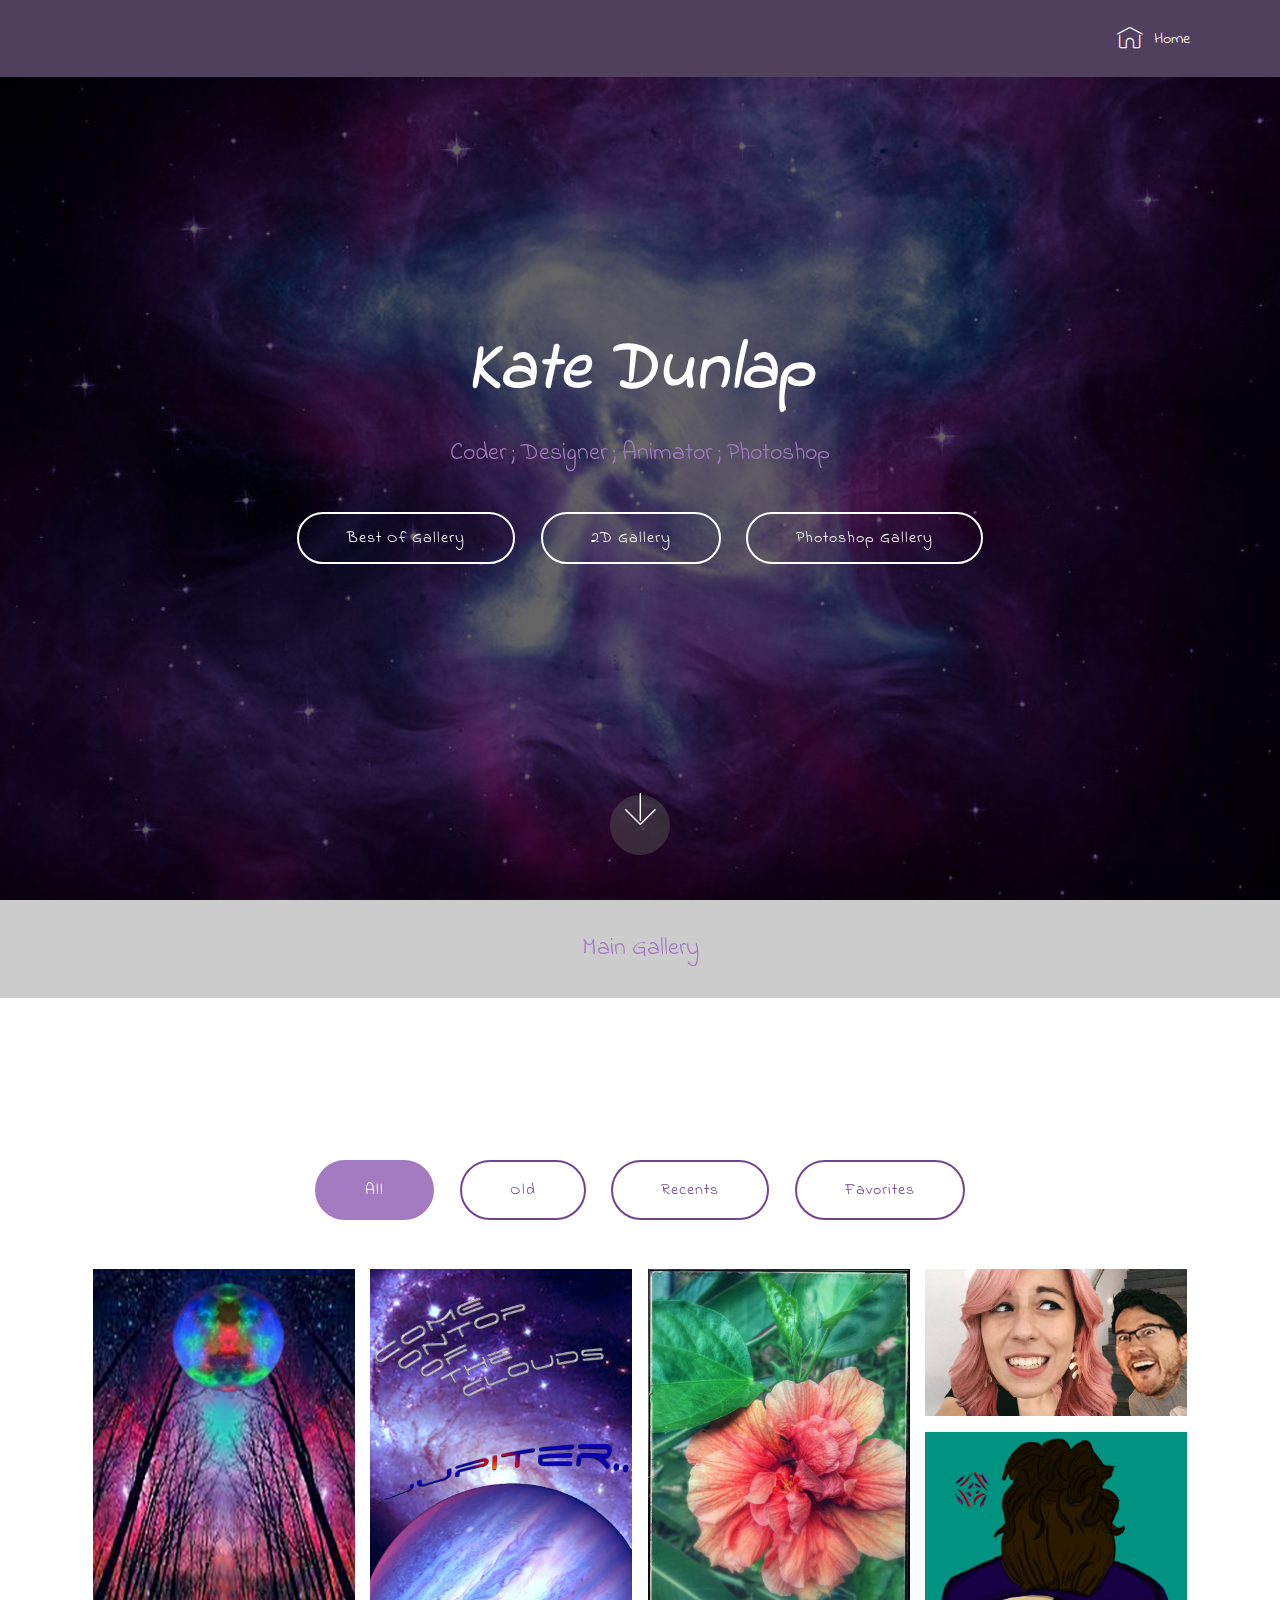
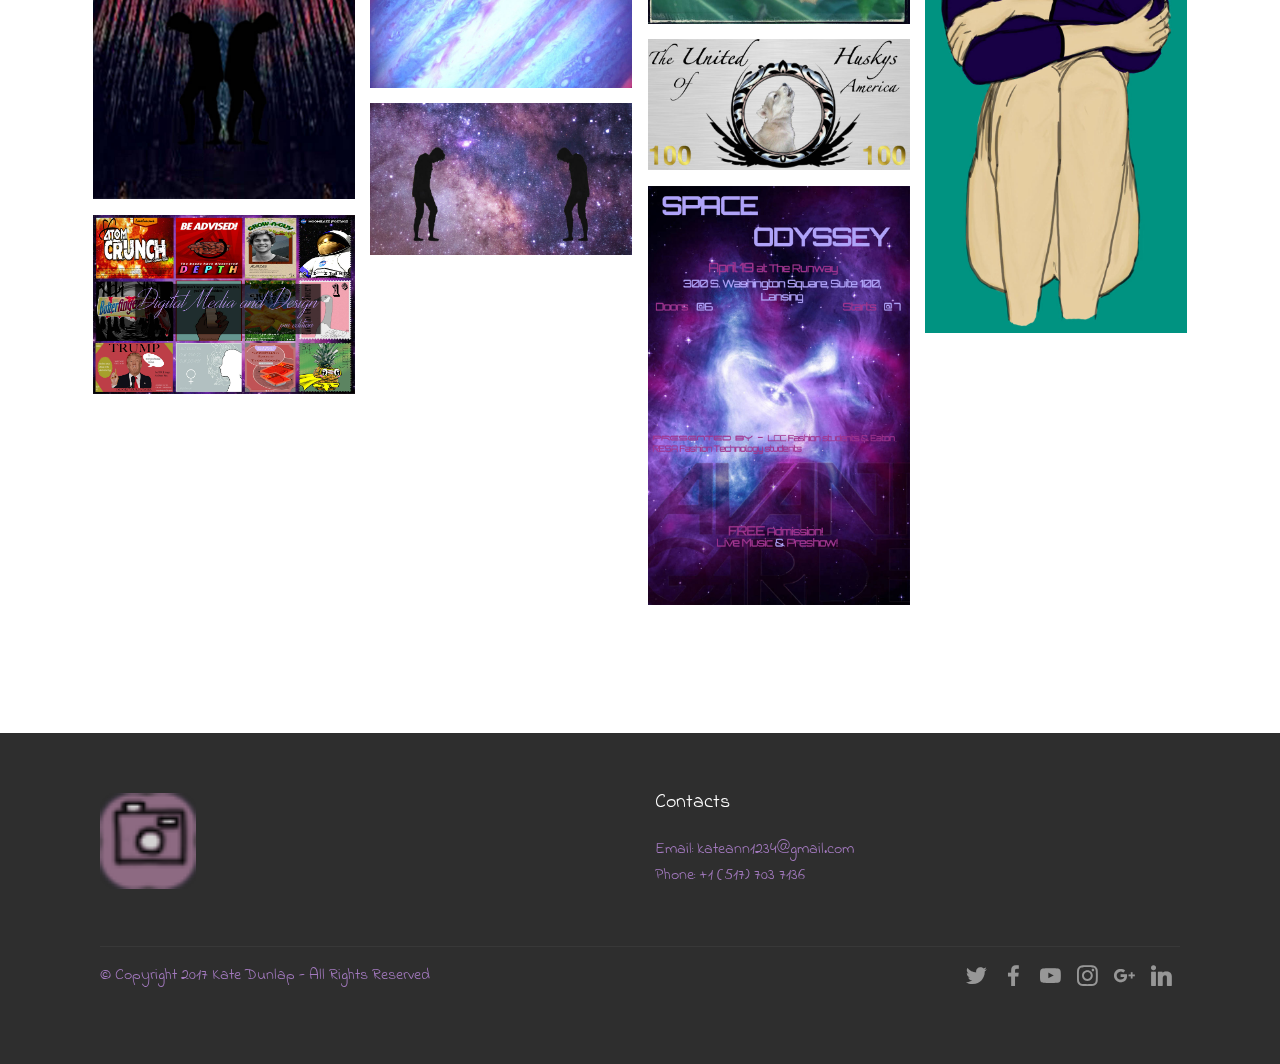
<file: index.html>
<!DOCTYPE html>
<html >
<head>
  <!-- Site made with Mobirise Website Builder v4.7.7, https://mobirise.com -->
  <meta charset="UTF-8">
  <meta http-equiv="X-UA-Compatible" content="IE=edge">
  <meta name="generator" content="Mobirise v4.7.7, mobirise.com">
  <meta name="viewport" content="width=device-width, initial-scale=1, minimum-scale=1">
  <link rel="shortcut icon" href="assets/images/logo2.png" type="image/x-icon">
  <meta name="description" content="">
  <title>Home</title>
  <link rel="stylesheet" href="assets/web/assets/mobirise-icons/mobirise-icons.css">
  <link rel="stylesheet" href="assets/tether/tether.min.css">
  <link rel="stylesheet" href="assets/bootstrap/css/bootstrap.min.css">
  <link rel="stylesheet" href="assets/bootstrap/css/bootstrap-grid.min.css">
  <link rel="stylesheet" href="assets/bootstrap/css/bootstrap-reboot.min.css">
  <link rel="stylesheet" href="assets/dropdown/css/style.css">
  <link rel="stylesheet" href="assets/socicon/css/styles.css">
  <link rel="stylesheet" href="assets/theme/css/style.css">
  <link rel="stylesheet" href="assets/gallery/style.css">
  <link rel="stylesheet" href="assets/mobirise/css/mbr-additional.css" type="text/css">
  
  
  
</head>
<body>
  <section class="menu cid-qTkzRZLJNu" once="menu" id="menu1-0">

    

    <nav class="navbar navbar-expand beta-menu navbar-dropdown align-items-center navbar-fixed-top navbar-toggleable-sm">
        <button class="navbar-toggler navbar-toggler-right" type="button" data-toggle="collapse" data-target="#navbarSupportedContent" aria-controls="navbarSupportedContent" aria-expanded="false" aria-label="Toggle navigation">
            <div class="hamburger">
                <span></span>
                <span></span>
                <span></span>
                <span></span>
            </div>
        </button>
        <div class="menu-logo">
            <div class="navbar-brand">
                
                
            </div>
        </div>
        <div class="collapse navbar-collapse" id="navbarSupportedContent">
            <ul class="navbar-nav nav-dropdown nav-right navbar-nav-top-padding" data-app-modern-menu="true"><li class="nav-item">
                    <a class="nav-link link text-white display-4" href="index.html"><span class="mbri-home mbr-iconfont mbr-iconfont-btn"></span>
                        
                        Home</a>
                </li></ul>
            
        </div>
    </nav>
</section>

<section class="engine"><a href="https://mobirise.me/z">best css templates</a></section><section class="header5 cid-qTsyEkPNiD mbr-fullscreen mbr-parallax-background" id="header5-3">

    

    <div class="mbr-overlay" style="opacity: 0.6; background-color: rgb(0, 0, 0);">
    </div>
    <div class="container">
        <div class="row justify-content-center">
            <div class="mbr-white col-md-10">
                <h1 class="mbr-section-title align-center pb-3 mbr-fonts-style display-1"><em><strong>Kate Dunlap</strong></em></h1>
                <p class="mbr-text align-center display-5 pb-3 mbr-fonts-style">
                   Coder ; Designer ; Animator ; Photoshop</p>
                <div class="mbr-section-btn align-center"><a class="btn btn-md btn-white-outline display-4" href="bestof.html">Best Of Gallery</a> <a class="btn btn-md btn-white-outline display-4" href="2d.html">2D Gallery</a>
                        <a class="btn btn-md btn-white-outline display-4" href="photo.html">Photoshop Gallery</a></div>
            </div>
        </div>
    </div>

    <div class="mbr-arrow hidden-sm-down" aria-hidden="true">
        <a href="#next">
            <i class="mbri-down mbr-iconfont"></i>
        </a>
    </div>
</section>

<section once="" class="cid-qTytkXOdZ9" id="footer6-9">

    

    

    <div class="container">
        <div class="media-container-row align-center mbr-white">
            <div class="col-12">
                <p class="mbr-text mb-0 mbr-fonts-style display-5">Main Gallery</p>
            </div>
        </div>
    </div>
</section>

<section class="mbr-gallery mbr-slider-carousel cid-qTykgwkNcs" id="gallery2-5">

    

    <div class="container">
        <div><!-- Filter --><div class="mbr-gallery-filter container gallery-filter-active"><ul buttons="0"><li class="mbr-gallery-filter-all"><a class="btn btn-md btn-primary-outline active display-7" href="">All</a></li></ul></div><!-- Gallery --><div class="mbr-gallery-row"><div class="mbr-gallery-layout-default"><div><div><div class="mbr-gallery-item mbr-gallery-item--p1" data-video-url="false" data-tags="Old"><div href="#lb-gallery2-5" data-slide-to="0" data-toggle="modal"><img src="assets/images/200ideas-21-596x1208-596x1208.jpg" alt="" title=""><span class="icon-focus"></span></div></div><div class="mbr-gallery-item mbr-gallery-item--p1" data-video-url="false" data-tags="Recents"><div href="#lb-gallery2-5" data-slide-to="1" data-toggle="modal"><img src="assets/images/finalv2-1-2000x3200-800x1280.jpg" alt="" title=""><span class="icon-focus"></span></div></div><div class="mbr-gallery-item mbr-gallery-item--p1" data-video-url="false" data-tags="Favorites"><div href="#lb-gallery2-5" data-slide-to="2" data-toggle="modal"><img src="assets/images/img-2587-861x1168-800x1085.jpg" alt="" title=""><span class="icon-focus"></span></div></div><div class="mbr-gallery-item mbr-gallery-item--p1" data-video-url="false" data-tags="Old"><div href="#lb-gallery2-5" data-slide-to="3" data-toggle="modal"><img src="assets/images/bigandlittle-1200x675-800x450.jpg" alt="" title=""><span class="icon-focus"></span></div></div><div class="mbr-gallery-item mbr-gallery-item--p1" data-video-url="false" data-tags="Recents"><div href="#lb-gallery2-5" data-slide-to="4" data-toggle="modal"><img src="assets/images/first-992x1898-800x1531.jpg" alt="" title=""><span class="icon-focus"></span></div></div><div class="mbr-gallery-item mbr-gallery-item--p1" data-video-url="false" data-tags="Favorites"><div href="#lb-gallery2-5" data-slide-to="5" data-toggle="modal"><img src="assets/images/animalcash-1800x900-800x400.jpg" alt="" title=""><span class="icon-focus"></span></div></div><div class="mbr-gallery-item mbr-gallery-item--p1" data-video-url="false" data-tags="Old"><div href="#lb-gallery2-5" data-slide-to="6" data-toggle="modal"><img src="assets/images/symmetry-2000x1166-800x466.jpg" alt="" title=""><span class="icon-focus"></span></div></div><div class="mbr-gallery-item mbr-gallery-item--p1" data-video-url="false" data-tags="Favorites"><div href="#lb-gallery2-5" data-slide-to="7" data-toggle="modal"><img src="assets/images/finalfashion2-2000x3200-800x1280.jpg" alt="" title=""><span class="icon-focus"></span></div></div><div class="mbr-gallery-item mbr-gallery-item--p1" data-video-url="false" data-tags="Recents"><div href="#lb-gallery2-5" data-slide-to="8" data-toggle="modal"><img src="assets/images/digitalmediaanddesignpmedition-copy-2000x1365.jpg" alt="" title=""><span class="icon-focus"></span></div></div></div></div><div class="clearfix"></div></div></div><!-- Lightbox --><div data-app-prevent-settings="" class="mbr-slider modal fade carousel slide" tabindex="-1" data-keyboard="true" data-interval="false" id="lb-gallery2-5"><div class="modal-dialog"><div class="modal-content"><div class="modal-body"><ol class="carousel-indicators"><li data-app-prevent-settings="" data-target="#lb-gallery2-5" data-slide-to="0"></li><li data-app-prevent-settings="" data-target="#lb-gallery2-5" data-slide-to="1"></li><li data-app-prevent-settings="" data-target="#lb-gallery2-5" data-slide-to="2"></li><li data-app-prevent-settings="" data-target="#lb-gallery2-5" data-slide-to="3"></li><li data-app-prevent-settings="" data-target="#lb-gallery2-5" data-slide-to="4"></li><li data-app-prevent-settings="" data-target="#lb-gallery2-5" data-slide-to="5"></li><li data-app-prevent-settings="" data-target="#lb-gallery2-5" data-slide-to="6"></li><li data-app-prevent-settings="" data-target="#lb-gallery2-5" data-slide-to="7"></li><li data-app-prevent-settings="" data-target="#lb-gallery2-5" class=" active" data-slide-to="8"></li></ol><div class="carousel-inner"><div class="carousel-item"><img src="assets/images/200ideas-21-596x1208.jpg" alt="" title=""></div><div class="carousel-item"><img src="assets/images/finalv2-1-2000x3200.jpg" alt="" title=""></div><div class="carousel-item"><img src="assets/images/img-2587-861x1168.jpg" alt="" title=""></div><div class="carousel-item"><img src="assets/images/bigandlittle-1200x675.jpg" alt="" title=""></div><div class="carousel-item"><img src="assets/images/first-992x1898.jpg" alt="" title=""></div><div class="carousel-item"><img src="assets/images/animalcash-1800x900.jpg" alt="" title=""></div><div class="carousel-item"><img src="assets/images/symmetry-2000x1166.jpg" alt="" title=""></div><div class="carousel-item"><img src="assets/images/finalfashion2-2000x3200.jpg" alt="" title=""></div><div class="carousel-item active"><img src="assets/images/digitalmediaanddesignpmedition-copy-2000x1365.jpg" alt="" title=""></div></div><a class="carousel-control carousel-control-prev" role="button" data-slide="prev" href="#lb-gallery2-5"><span class="mbri-left mbr-iconfont" aria-hidden="true"></span><span class="sr-only">Previous</span></a><a class="carousel-control carousel-control-next" role="button" data-slide="next" href="#lb-gallery2-5"><span class="mbri-right mbr-iconfont" aria-hidden="true"></span><span class="sr-only">Next</span></a><a class="close" href="#" role="button" data-dismiss="modal"><span class="sr-only">Close</span></a></div></div></div></div></div>
    </div>

</section>

<section class="cid-qTkAaeaxX5" id="footer1-2">

    

    

    <div class="container">
        <div class="media-container-row content text-white">
            <div class="col-12 col-md-3">
                <div class="media-wrap">
                    <a href="http://snickerkitkat.github.io/portfolio">
                        <img src="assets/images/website-icon-32x32.png" alt="Mobirise" title="">
                    </a>
                </div>
            </div>
            <div class="col-12 col-md-3 mbr-fonts-style display-7">
                <h5 class="pb-3">&nbsp;</h5>
                <p class="mbr-text">&nbsp;&nbsp;</p>
            </div>
            <div class="col-12 col-md-3 mbr-fonts-style display-7">
                <h5 class="pb-3">
                    Contacts
                </h5>
                <p class="mbr-text">
                    Email: kateann1234@gmail.com&nbsp;<br>Phone: +1 (517) 703 7136&nbsp;<br><br></p>
            </div>
            <div class="col-12 col-md-3 mbr-fonts-style display-7">
                <h5 class="pb-3">&nbsp;&nbsp;</h5>
                <p class="mbr-text">&nbsp;&nbsp;</p>
            </div>
        </div>
        <div class="footer-lower">
            <div class="media-container-row">
                <div class="col-sm-12">
                    <hr>
                </div>
            </div>
            <div class="media-container-row mbr-white">
                <div class="col-sm-6 copyright">
                    <p class="mbr-text mbr-fonts-style display-7">
                        © Copyright 2017 Kate Dunlap - All Rights Reserved
                    </p>
                </div>
                <div class="col-md-6">
                    <div class="social-list align-right">
                        <div class="soc-item">
                            <a href="https://twitter.com/Snickerkitkat" target="_blank">
                                <span class="mbr-iconfont mbr-iconfont-social socicon-twitter socicon"></span>
                            </a>
                        </div>
                        <div class="soc-item">
                            <a href="https://www.facebook.com/kate.dunlap.77" target="_blank">
                                <span class="mbr-iconfont mbr-iconfont-social socicon-facebook socicon"></span>
                            </a>
                        </div>
                        <div class="soc-item">
                            <a href="https://www.youtube.com/channel/UCr2C8E9OyXa-YTwdxR3RamA?view_as=subscriber" target="_blank">
                                <span class="mbr-iconfont mbr-iconfont-social socicon-youtube socicon"></span>
                            </a>
                        </div>
                        <div class="soc-item">
                            <a href="https://www.instagram.com/kitkatz_luvem/" target="_blank">
                                <span class="mbr-iconfont mbr-iconfont-social socicon-instagram socicon"></span>
                            </a>
                        </div>
                        <div class="soc-item">
                            <a href="https://plus.google.com/106465591598052246315" target="_blank">
                                <span class="mbr-iconfont mbr-iconfont-social socicon-googleplus socicon"></span>
                            </a>
                        </div>
                        <div class="soc-item">
                            
                                <a href="https://www.linkedin.com/in/kate-dunlap-82465915b/"><span class="mbr-iconfont mbr-iconfont-social socicon-linkedin socicon"></span></a>
                            
                        </div>
                    </div>
                </div>
            </div>
        </div>
    </div>
</section>


  <script src="assets/web/assets/jquery/jquery.min.js"></script>
  <script src="assets/popper/popper.min.js"></script>
  <script src="assets/tether/tether.min.js"></script>
  <script src="assets/bootstrap/js/bootstrap.min.js"></script>
  <script src="assets/smoothscroll/smooth-scroll.js"></script>
  <script src="assets/dropdown/js/script.min.js"></script>
  <script src="assets/touchswipe/jquery.touch-swipe.min.js"></script>
  <script src="assets/masonry/masonry.pkgd.min.js"></script>
  <script src="assets/imagesloaded/imagesloaded.pkgd.min.js"></script>
  <script src="assets/bootstrapcarouselswipe/bootstrap-carousel-swipe.js"></script>
  <script src="assets/vimeoplayer/jquery.mb.vimeo_player.js"></script>
  <script src="assets/parallax/jarallax.min.js"></script>
  <script src="assets/theme/js/script.js"></script>
  <script src="assets/gallery/player.min.js"></script>
  <script src="assets/gallery/script.js"></script>
  <script src="assets/slidervideo/script.js"></script>
  
  
</body>
</html>
</file>
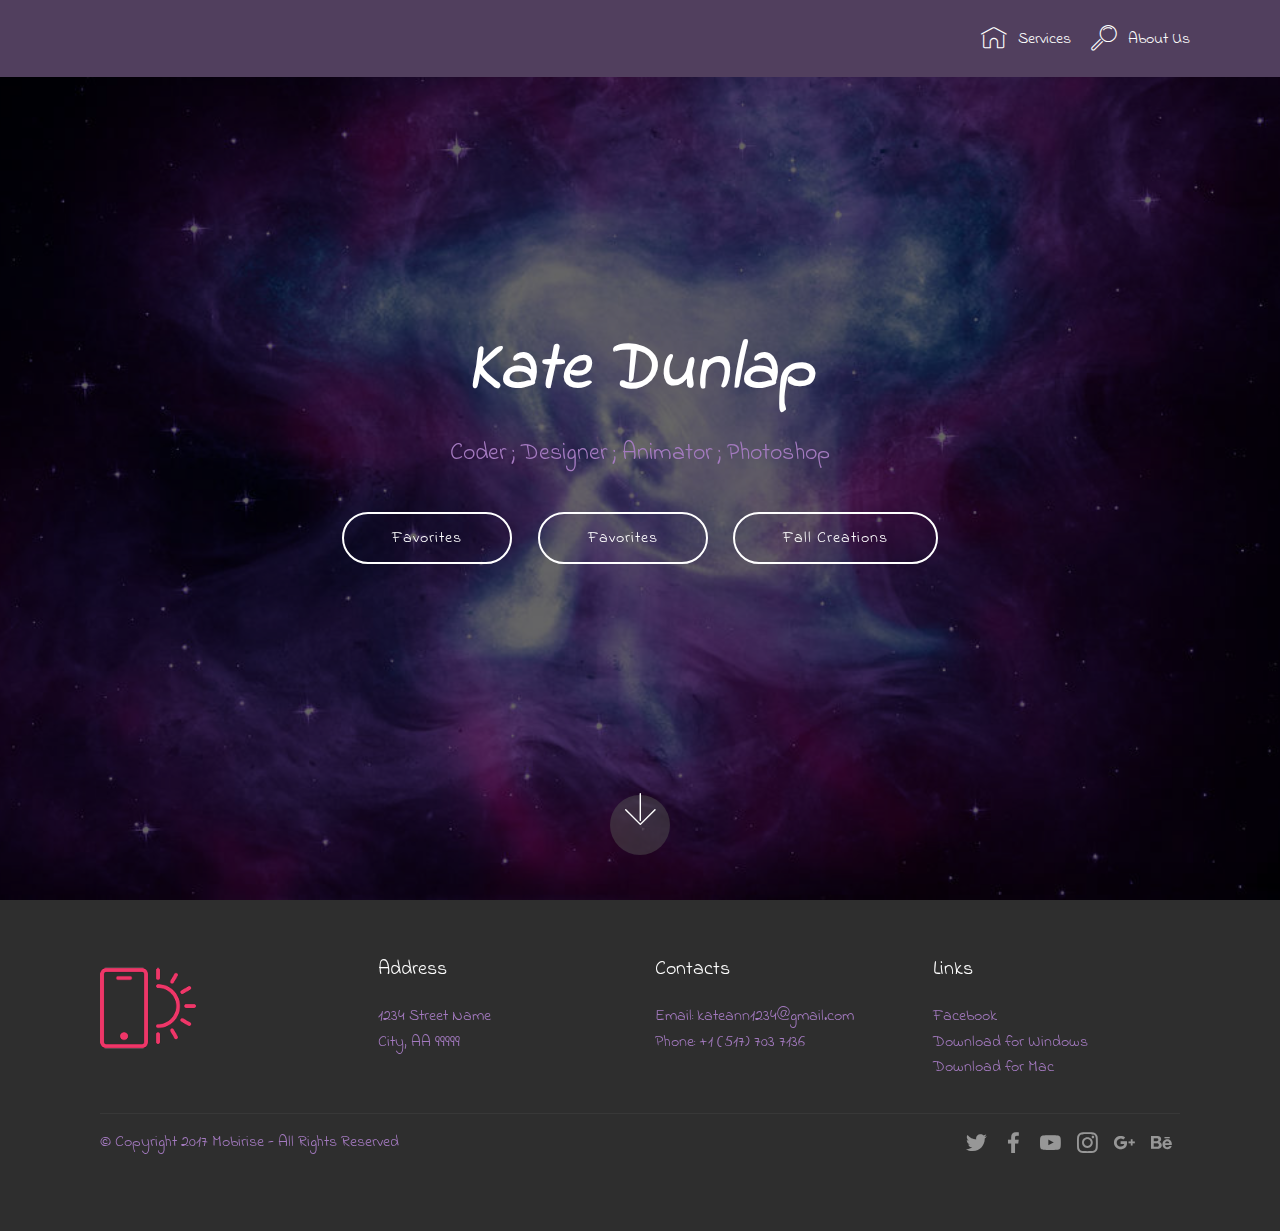
<file: MobiriseWebsite/index.html>
<!DOCTYPE html>
<html >
<head>
  <!-- Site made with Mobirise Website Builder v4.7.7, https://mobirise.com -->
  <meta charset="UTF-8">
  <meta http-equiv="X-UA-Compatible" content="IE=edge">
  <meta name="generator" content="Mobirise v4.7.7, mobirise.com">
  <meta name="viewport" content="width=device-width, initial-scale=1, minimum-scale=1">
  <link rel="shortcut icon" href="assets/images/logo2.png" type="image/x-icon">
  <meta name="description" content="">
  <title>Home</title>
  <link rel="stylesheet" href="assets/web/assets/mobirise-icons/mobirise-icons.css">
  <link rel="stylesheet" href="assets/tether/tether.min.css">
  <link rel="stylesheet" href="assets/bootstrap/css/bootstrap.min.css">
  <link rel="stylesheet" href="assets/bootstrap/css/bootstrap-grid.min.css">
  <link rel="stylesheet" href="assets/bootstrap/css/bootstrap-reboot.min.css">
  <link rel="stylesheet" href="assets/socicon/css/styles.css">
  <link rel="stylesheet" href="assets/dropdown/css/style.css">
  <link rel="stylesheet" href="assets/theme/css/style.css">
  <link rel="stylesheet" href="assets/mobirise/css/mbr-additional.css" type="text/css">
  
  
  
</head>
<body>
  <section class="menu cid-qTkzRZLJNu" once="menu" id="menu1-0">

    

    <nav class="navbar navbar-expand beta-menu navbar-dropdown align-items-center navbar-fixed-top navbar-toggleable-sm">
        <button class="navbar-toggler navbar-toggler-right" type="button" data-toggle="collapse" data-target="#navbarSupportedContent" aria-controls="navbarSupportedContent" aria-expanded="false" aria-label="Toggle navigation">
            <div class="hamburger">
                <span></span>
                <span></span>
                <span></span>
                <span></span>
            </div>
        </button>
        <div class="menu-logo">
            <div class="navbar-brand">
                
                
            </div>
        </div>
        <div class="collapse navbar-collapse" id="navbarSupportedContent">
            <ul class="navbar-nav nav-dropdown nav-right navbar-nav-top-padding" data-app-modern-menu="true">
                <li class="nav-item">
                    <a class="nav-link link text-white display-4" href="https://mobirise.com">
                        <span class="mbri-home mbr-iconfont mbr-iconfont-btn"></span>
                        Services
                    </a>
                </li>
                <li class="nav-item">
                    <a class="nav-link link text-white display-4" href="https://mobirise.com">
                        <span class="mbri-search mbr-iconfont mbr-iconfont-btn"></span>
                        About Us
                    </a>
                </li>
            </ul>
            
        </div>
    </nav>
</section>

<section class="engine"><a href="https://mobirise.me/f">easy web creator</a></section><section class="header5 cid-qTsyEkPNiD mbr-fullscreen mbr-parallax-background" id="header5-3">

    

    <div class="mbr-overlay" style="opacity: 0.6; background-color: rgb(0, 0, 0);">
    </div>
    <div class="container">
        <div class="row justify-content-center">
            <div class="mbr-white col-md-10">
                <h1 class="mbr-section-title align-center pb-3 mbr-fonts-style display-1"><em><strong>Kate Dunlap</strong></em></h1>
                <p class="mbr-text align-center display-5 pb-3 mbr-fonts-style">
                   Coder ; Designer ; Animator ; Photoshop</p>
                <div class="mbr-section-btn align-center"><a class="btn btn-md btn-white-outline display-4" href="https://mobirise.com">Favorites</a> <a class="btn btn-md btn-white-outline display-4" href="https://mobirise.com">Favorites</a>
                        <a class="btn btn-md btn-white-outline display-4" href="https://mobirise.com">Fall Creations</a></div>
            </div>
        </div>
    </div>

    <div class="mbr-arrow hidden-sm-down" aria-hidden="true">
        <a href="#next">
            <i class="mbri-down mbr-iconfont"></i>
        </a>
    </div>
</section>

<section class="cid-qTkAaeaxX5" id="footer1-2">

    

    

    <div class="container">
        <div class="media-container-row content text-white">
            <div class="col-12 col-md-3">
                <div class="media-wrap">
                    <a href="https://mobirise.com/">
                        <img src="assets/images/logo2.png" alt="Mobirise">
                    </a>
                </div>
            </div>
            <div class="col-12 col-md-3 mbr-fonts-style display-7">
                <h5 class="pb-3">
                    Address
                </h5>
                <p class="mbr-text">
                    1234 Street Name
                    <br>City, AA 99999
                </p>
            </div>
            <div class="col-12 col-md-3 mbr-fonts-style display-7">
                <h5 class="pb-3">
                    Contacts
                </h5>
                <p class="mbr-text">
                    Email: kateann1234@gmail.com&nbsp;<br>Phone: +1 (517) 703 7136&nbsp;<br><br></p>
            </div>
            <div class="col-12 col-md-3 mbr-fonts-style display-7">
                <h5 class="pb-3">
                    Links
                </h5>
                <p class="mbr-text">
                    <a class="text-primary" href="https://www.facebook.com/kate.dunlap.77" target="_blank">Facebook</a><br><a class="text-primary" href="https://mobirise.com/mobirise-free-win.zip">Download for Windows</a>
                    <br><a class="text-primary" href="https://mobirise.com/mobirise-free-mac.zip">Download for Mac</a>
                </p>
            </div>
        </div>
        <div class="footer-lower">
            <div class="media-container-row">
                <div class="col-sm-12">
                    <hr>
                </div>
            </div>
            <div class="media-container-row mbr-white">
                <div class="col-sm-6 copyright">
                    <p class="mbr-text mbr-fonts-style display-7">
                        © Copyright 2017 Mobirise - All Rights Reserved
                    </p>
                </div>
                <div class="col-md-6">
                    <div class="social-list align-right">
                        <div class="soc-item">
                            <a href="https://twitter.com/mobirise" target="_blank">
                                <span class="socicon-twitter socicon mbr-iconfont mbr-iconfont-social"></span>
                            </a>
                        </div>
                        <div class="soc-item">
                            <a href="https://www.facebook.com/pages/Mobirise/1616226671953247" target="_blank">
                                <span class="socicon-facebook socicon mbr-iconfont mbr-iconfont-social"></span>
                            </a>
                        </div>
                        <div class="soc-item">
                            <a href="https://www.youtube.com/c/mobirise" target="_blank">
                                <span class="socicon-youtube socicon mbr-iconfont mbr-iconfont-social"></span>
                            </a>
                        </div>
                        <div class="soc-item">
                            <a href="https://instagram.com/mobirise" target="_blank">
                                <span class="socicon-instagram socicon mbr-iconfont mbr-iconfont-social"></span>
                            </a>
                        </div>
                        <div class="soc-item">
                            <a href="https://plus.google.com/u/0/+Mobirise" target="_blank">
                                <span class="socicon-googleplus socicon mbr-iconfont mbr-iconfont-social"></span>
                            </a>
                        </div>
                        <div class="soc-item">
                            <a href="https://www.behance.net/Mobirise" target="_blank">
                                <span class="socicon-behance socicon mbr-iconfont mbr-iconfont-social"></span>
                            </a>
                        </div>
                    </div>
                </div>
            </div>
        </div>
    </div>
</section>


  <script src="assets/web/assets/jquery/jquery.min.js"></script>
  <script src="assets/popper/popper.min.js"></script>
  <script src="assets/tether/tether.min.js"></script>
  <script src="assets/bootstrap/js/bootstrap.min.js"></script>
  <script src="assets/dropdown/js/script.min.js"></script>
  <script src="assets/touchswipe/jquery.touch-swipe.min.js"></script>
  <script src="assets/parallax/jarallax.min.js"></script>
  <script src="assets/smoothscroll/smooth-scroll.js"></script>
  <script src="assets/theme/js/script.js"></script>
  
  
</body>
</html>
</file>
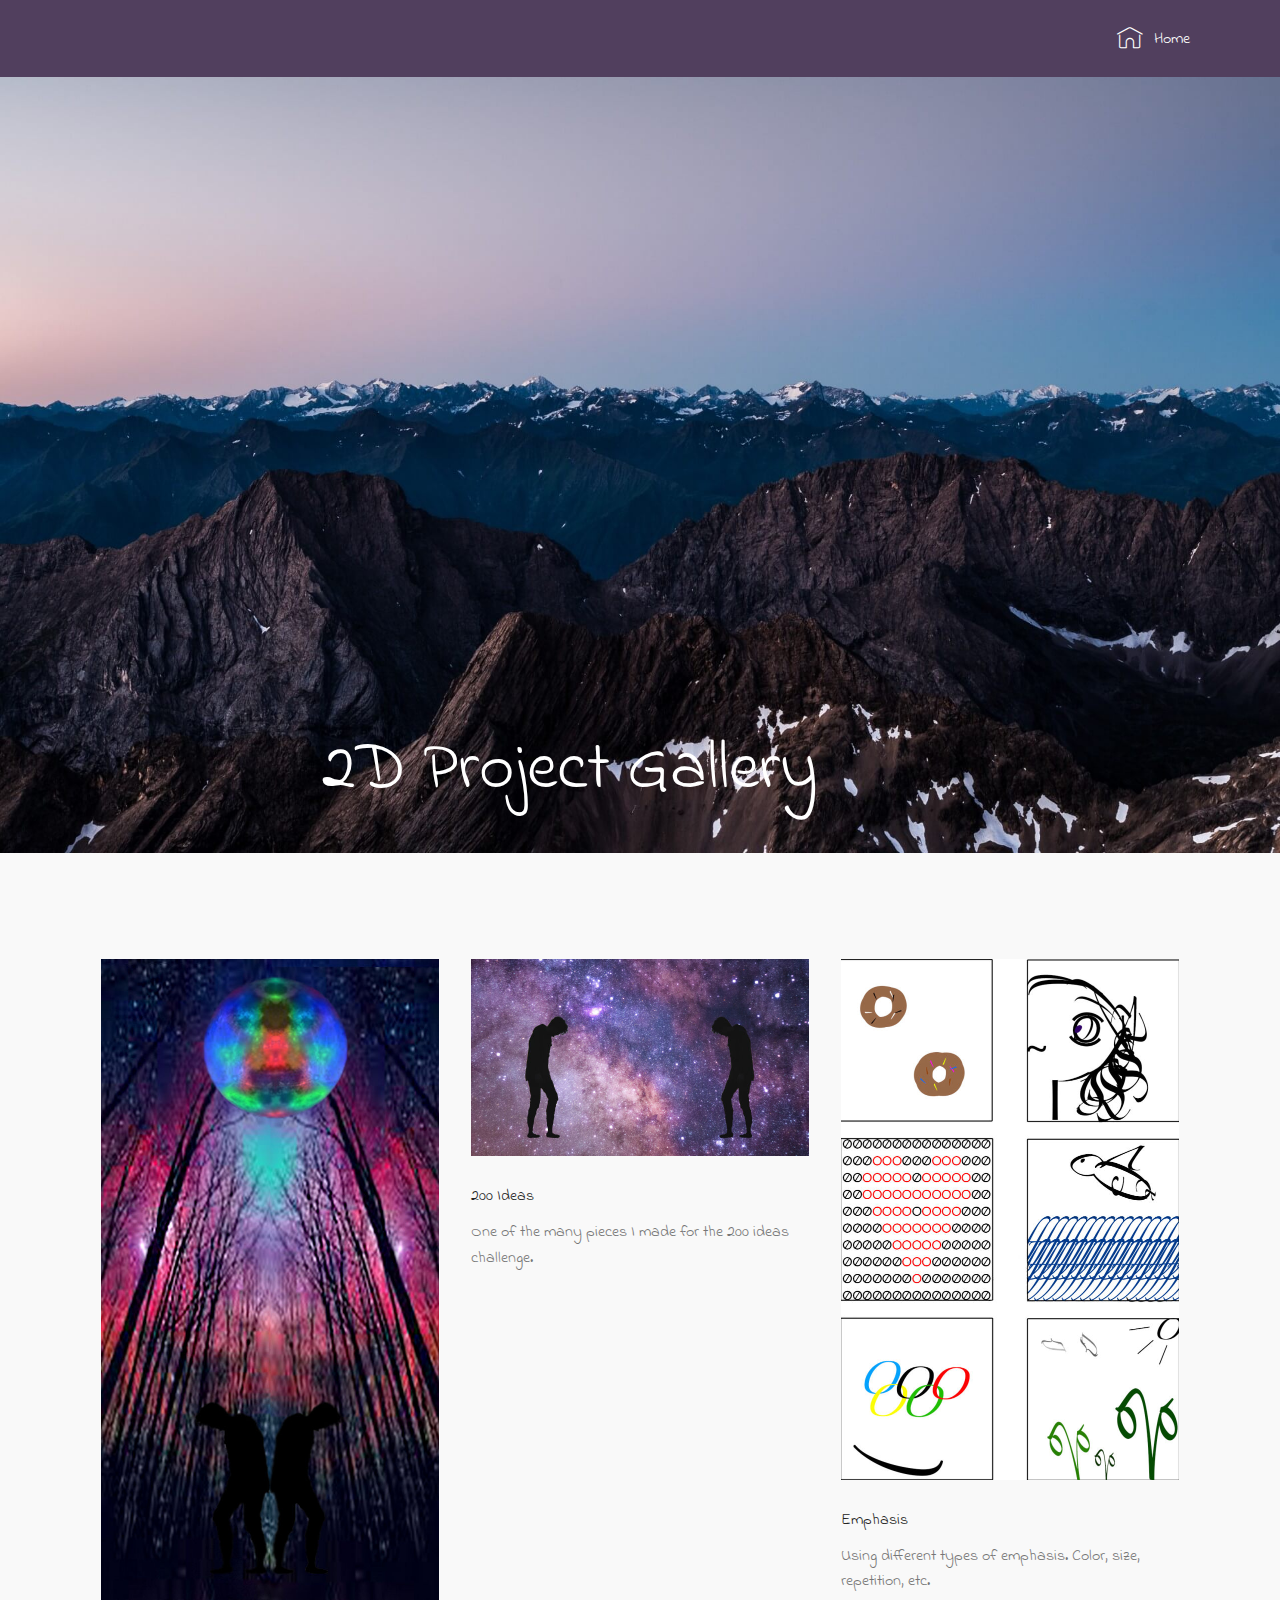
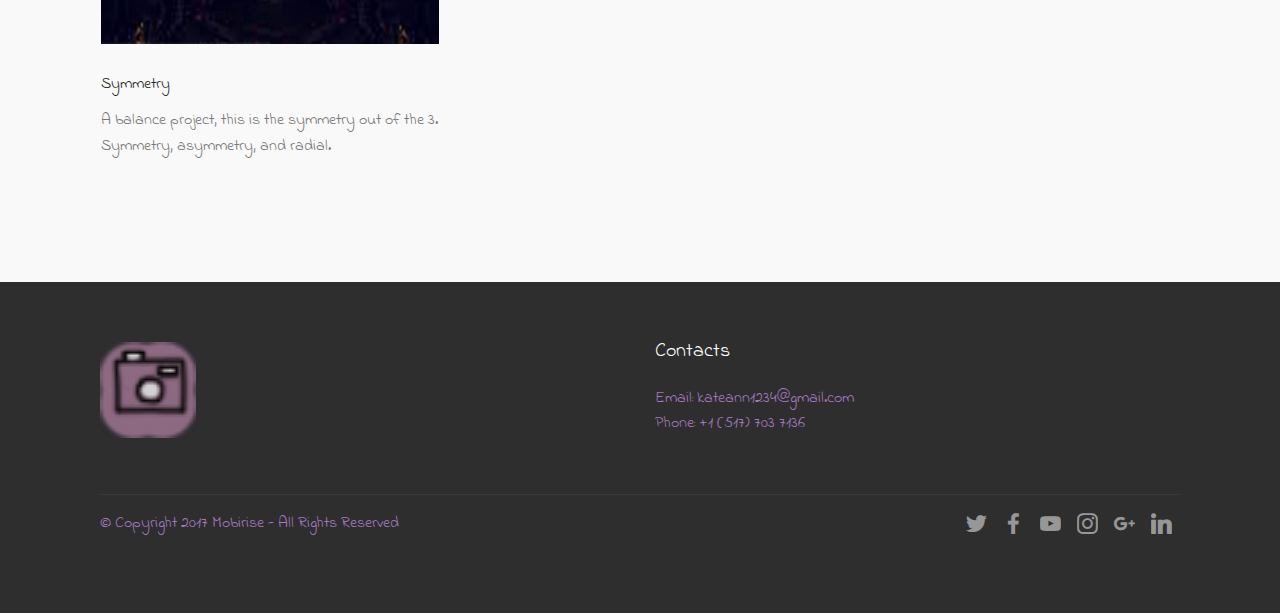
<file: 2d.html>
<!DOCTYPE html>
<html >
<head>
  <!-- Site made with Mobirise Website Builder v4.7.7, https://mobirise.com -->
  <meta charset="UTF-8">
  <meta http-equiv="X-UA-Compatible" content="IE=edge">
  <meta name="generator" content="Mobirise v4.7.7, mobirise.com">
  <meta name="viewport" content="width=device-width, initial-scale=1, minimum-scale=1">
  <link rel="shortcut icon" href="assets/images/logo2.png" type="image/x-icon">
  <meta name="description" content="Website Builder Description">
  <title>2D Design Gallery</title>
  <link rel="stylesheet" href="assets/web/assets/mobirise-icons/mobirise-icons.css">
  <link rel="stylesheet" href="assets/tether/tether.min.css">
  <link rel="stylesheet" href="assets/bootstrap/css/bootstrap.min.css">
  <link rel="stylesheet" href="assets/bootstrap/css/bootstrap-grid.min.css">
  <link rel="stylesheet" href="assets/bootstrap/css/bootstrap-reboot.min.css">
  <link rel="stylesheet" href="assets/dropdown/css/style.css">
  <link rel="stylesheet" href="assets/socicon/css/styles.css">
  <link rel="stylesheet" href="assets/theme/css/style.css">
  <link rel="stylesheet" href="assets/mobirise/css/mbr-additional.css" type="text/css">
  
  
  
</head>
<body>
  <section class="menu cid-qTkzRZLJNu" once="menu" id="menu1-7">

    

    <nav class="navbar navbar-expand beta-menu navbar-dropdown align-items-center navbar-fixed-top navbar-toggleable-sm">
        <button class="navbar-toggler navbar-toggler-right" type="button" data-toggle="collapse" data-target="#navbarSupportedContent" aria-controls="navbarSupportedContent" aria-expanded="false" aria-label="Toggle navigation">
            <div class="hamburger">
                <span></span>
                <span></span>
                <span></span>
                <span></span>
            </div>
        </button>
        <div class="menu-logo">
            <div class="navbar-brand">
                
                
            </div>
        </div>
        <div class="collapse navbar-collapse" id="navbarSupportedContent">
            <ul class="navbar-nav nav-dropdown nav-right navbar-nav-top-padding" data-app-modern-menu="true"><li class="nav-item">
                    <a class="nav-link link text-white display-4" href="index.html"><span class="mbri-home mbr-iconfont mbr-iconfont-btn"></span>
                        
                        Home</a>
                </li></ul>
            
        </div>
    </nav>
</section>

<section class="engine"><a href="https://mobirise.me/a">Mobirise alternative</a></section><section class="cid-qTEbvMGSl1" id="image2-k">

    

    <figure class="mbr-figure">
        <div class="image-block" style="width: 100%;">
            <img src="assets/images/jumbotron2.jpg" alt="Mobirise">
            <figcaption class="mbr-figure-caption mbr-figure-caption-over">
                <div class="container pb-5 mbr-white align-center mbr-fonts-style display-1">2D Project Gallery</div>
            </figcaption>
        </div>
    </figure>
</section>

<section class="features2 cid-qTEcAAx6AQ" id="features2-l">

    

    
    
    <div class="container">
        <div class="media-container-row">
            <div class="card p-3 col-12 col-md-6 col-lg-4">
                <div class="card-wrapper">
                    <div class="card-img">
                        <img src="assets/images/200ideas-22-596x1208.jpg" alt="Mobirise" title="">
                    </div>
                    <div class="card-box">
                        <h4 class="card-title pb-3 mbr-fonts-style display-7">Symmetry</h4>
                        <p class="mbr-text mbr-fonts-style display-7">A balance project, this is the symmetry out of the 3. Symmetry, asymmetry, and radial.</p>
                    </div>
                </div>
            </div>

            <div class="card p-3 col-12 col-md-6 col-lg-4">
                <div class="card-wrapper">
                    <div class="card-img">
                        <img src="assets/images/symmetry-676x394.jpg" alt="Mobirise" title="">
                    </div>
                    <div class="card-box ">
                        <h4 class="card-title pb-3 mbr-fonts-style display-7">200 Ideas</h4>
                        <p class="mbr-text mbr-fonts-style display-7">One of the many pieces I made for the 200 ideas challenge.</p>
                    </div>
                </div>
            </div>

            <div class="card p-3 col-12 col-md-6 col-lg-4">
                <div class="card-wrapper">
                    <div class="card-img">
                        <img src="assets/images/emphasistemplate-676x1041.jpg" alt="Mobirise" title="">
                    </div>
                    <div class="card-box">
                        <h4 class="card-title pb-3 mbr-fonts-style display-7">
                            Emphasis</h4>
                        <p class="mbr-text mbr-fonts-style display-7">Using different types of emphasis. Color, size, repetition, etc.</p>
                    </div>
                </div>
            </div>

            
        </div>
    </div>
</section>

<section class="cid-qTEbeQB42n" id="footer1-g">

    

    

    <div class="container">
        <div class="media-container-row content text-white">
            <div class="col-12 col-md-3">
                <div class="media-wrap">
                    <a href="http://snickerkitkat.github.io/portfolio">
                        <img src="assets/images/website-icon-32x32.png" alt="Mobirise" title="">
                    </a>
                </div>
            </div>
            <div class="col-12 col-md-3 mbr-fonts-style display-7">
                <h5 class="pb-3">&nbsp;</h5>
                <p class="mbr-text">&nbsp;&nbsp;</p>
            </div>
            <div class="col-12 col-md-3 mbr-fonts-style display-7">
                <h5 class="pb-3">
                    Contacts
                </h5>
                <p class="mbr-text">
                    Email: kateann1234@gmail.com&nbsp;<br>Phone: +1 (517) 703 7136&nbsp;<br><br></p>
            </div>
            <div class="col-12 col-md-3 mbr-fonts-style display-7">
                <h5 class="pb-3">&nbsp;&nbsp;</h5>
                <p class="mbr-text">&nbsp;&nbsp;</p>
            </div>
        </div>
        <div class="footer-lower">
            <div class="media-container-row">
                <div class="col-sm-12">
                    <hr>
                </div>
            </div>
            <div class="media-container-row mbr-white">
                <div class="col-sm-6 copyright">
                    <p class="mbr-text mbr-fonts-style display-7">
                        © Copyright 2017 Mobirise - All Rights Reserved
                    </p>
                </div>
                <div class="col-md-6">
                    <div class="social-list align-right">
                        <div class="soc-item">
                            <a href="https://twitter.com/Snickerkitkat" target="_blank">
                                <span class="mbr-iconfont mbr-iconfont-social socicon-twitter socicon"></span>
                            </a>
                        </div>
                        <div class="soc-item">
                            <a href="https://www.facebook.com/kate.dunlap.77" target="_blank">
                                <span class="mbr-iconfont mbr-iconfont-social socicon-facebook socicon"></span>
                            </a>
                        </div>
                        <div class="soc-item">
                            <a href="https://www.youtube.com/channel/UCr2C8E9OyXa-YTwdxR3RamA?view_as=subscriber" target="_blank">
                                <span class="mbr-iconfont mbr-iconfont-social socicon-youtube socicon"></span>
                            </a>
                        </div>
                        <div class="soc-item">
                            <a href="https://www.instagram.com/kitkatz_luvem/" target="_blank">
                                <span class="mbr-iconfont mbr-iconfont-social socicon-instagram socicon"></span>
                            </a>
                        </div>
                        <div class="soc-item">
                            <a href="https://plus.google.com/106465591598052246315" target="_blank">
                                <span class="mbr-iconfont mbr-iconfont-social socicon-googleplus socicon"></span>
                            </a>
                        </div>
                        <div class="soc-item">
                            
                                <a href="https://www.linkedin.com/in/kate-dunlap-82465915b/"><span class="mbr-iconfont mbr-iconfont-social socicon-linkedin socicon"></span></a>
                            
                        </div>
                    </div>
                </div>
            </div>
        </div>
    </div>
</section>


  <script src="assets/web/assets/jquery/jquery.min.js"></script>
  <script src="assets/popper/popper.min.js"></script>
  <script src="assets/tether/tether.min.js"></script>
  <script src="assets/bootstrap/js/bootstrap.min.js"></script>
  <script src="assets/smoothscroll/smooth-scroll.js"></script>
  <script src="assets/dropdown/js/script.min.js"></script>
  <script src="assets/touchswipe/jquery.touch-swipe.min.js"></script>
  <script src="assets/theme/js/script.js"></script>
  
  
</body>
</html>
</file>
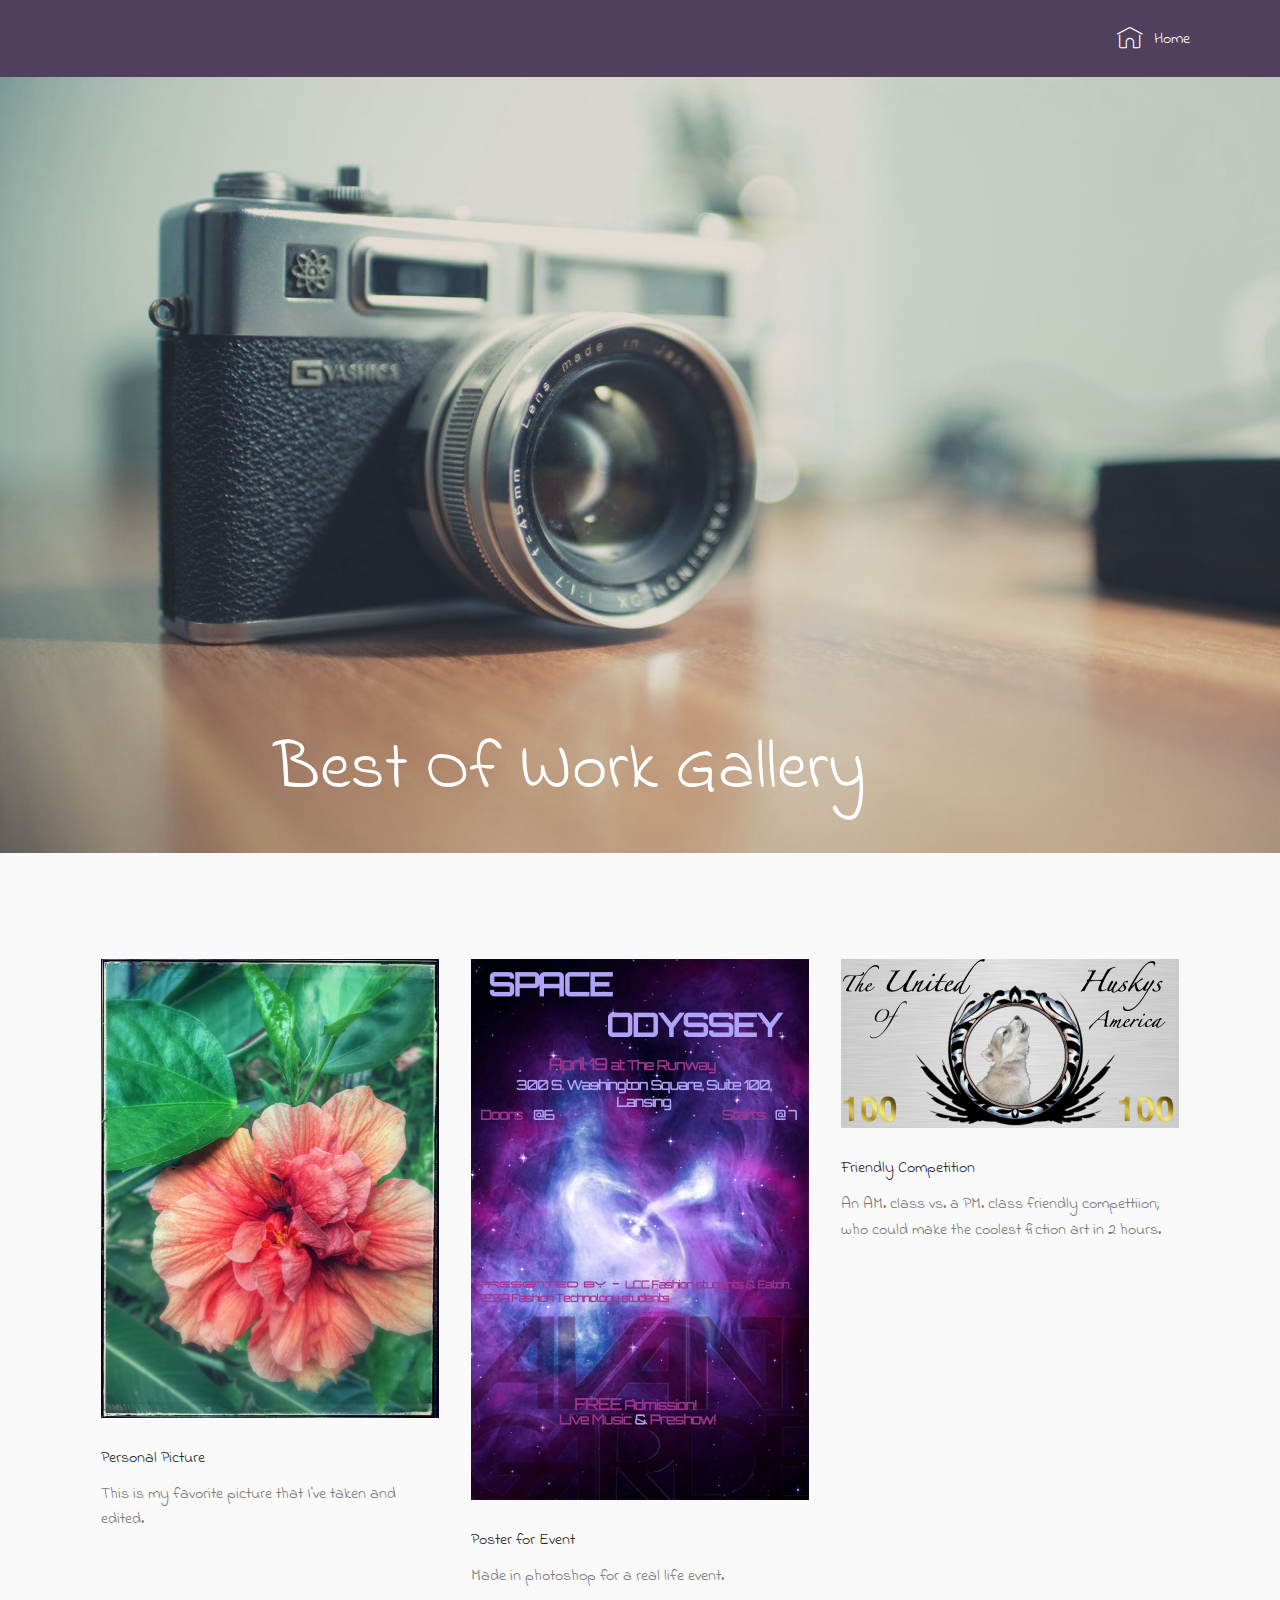
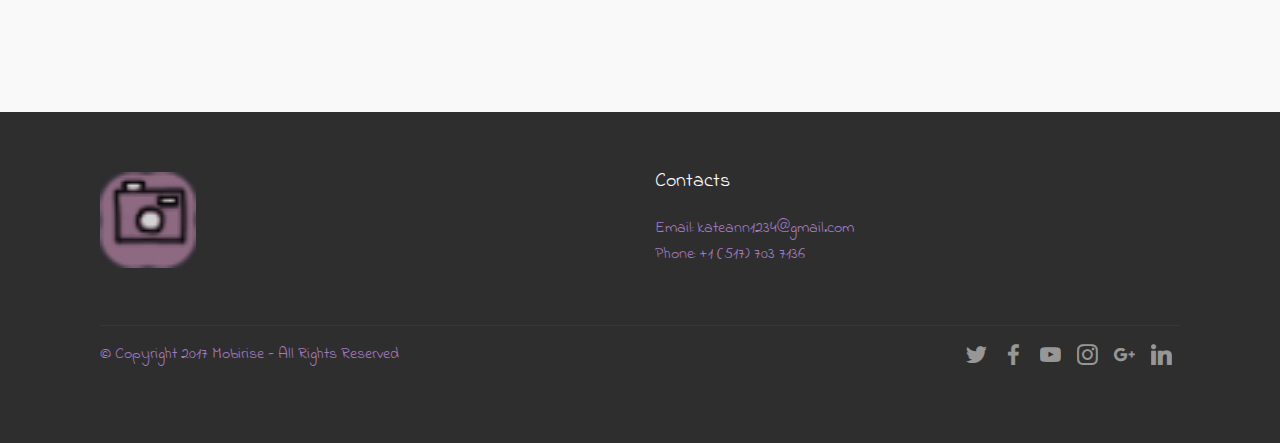
<file: bestof.html>
<!DOCTYPE html>
<html >
<head>
  <!-- Site made with Mobirise Website Builder v4.7.7, https://mobirise.com -->
  <meta charset="UTF-8">
  <meta http-equiv="X-UA-Compatible" content="IE=edge">
  <meta name="generator" content="Mobirise v4.7.7, mobirise.com">
  <meta name="viewport" content="width=device-width, initial-scale=1, minimum-scale=1">
  <link rel="shortcut icon" href="assets/images/logo2.png" type="image/x-icon">
  <meta name="description" content="Web Page Generator Description">
  <title>Best Of Gallery</title>
  <link rel="stylesheet" href="assets/web/assets/mobirise-icons/mobirise-icons.css">
  <link rel="stylesheet" href="assets/tether/tether.min.css">
  <link rel="stylesheet" href="assets/bootstrap/css/bootstrap.min.css">
  <link rel="stylesheet" href="assets/bootstrap/css/bootstrap-grid.min.css">
  <link rel="stylesheet" href="assets/bootstrap/css/bootstrap-reboot.min.css">
  <link rel="stylesheet" href="assets/dropdown/css/style.css">
  <link rel="stylesheet" href="assets/socicon/css/styles.css">
  <link rel="stylesheet" href="assets/theme/css/style.css">
  <link rel="stylesheet" href="assets/mobirise/css/mbr-additional.css" type="text/css">
  
  
  
</head>
<body>
  <section class="menu cid-qTkzRZLJNu" once="menu" id="menu1-8">

    

    <nav class="navbar navbar-expand beta-menu navbar-dropdown align-items-center navbar-fixed-top navbar-toggleable-sm">
        <button class="navbar-toggler navbar-toggler-right" type="button" data-toggle="collapse" data-target="#navbarSupportedContent" aria-controls="navbarSupportedContent" aria-expanded="false" aria-label="Toggle navigation">
            <div class="hamburger">
                <span></span>
                <span></span>
                <span></span>
                <span></span>
            </div>
        </button>
        <div class="menu-logo">
            <div class="navbar-brand">
                
                
            </div>
        </div>
        <div class="collapse navbar-collapse" id="navbarSupportedContent">
            <ul class="navbar-nav nav-dropdown nav-right navbar-nav-top-padding" data-app-modern-menu="true"><li class="nav-item">
                    <a class="nav-link link text-white display-4" href="index.html"><span class="mbri-home mbr-iconfont mbr-iconfont-btn"></span>
                        
                        Home</a>
                </li></ul>
            
        </div>
    </nav>
</section>

<section class="engine"><a href="https://mobirise.me/c">site builder</a></section><section class="cid-qTE1jlHxf4" id="image2-d">

    

    <figure class="mbr-figure">
        <div class="image-block" style="width: 100%;">
            <img src="assets/images/mbr-1620x1080.jpg" alt="Mobirise" title="">
            <figcaption class="mbr-figure-caption mbr-figure-caption-over">
                <div class="container pb-5 mbr-white align-center mbr-fonts-style display-1">Best Of Work Gallery</div>
            </figcaption>
        </div>
    </figure>
</section>

<section class="features2 cid-qTE2u68iNd" id="features2-e">

    

    
    
    <div class="container">
        <div class="media-container-row">
            <div class="card p-3 col-12 col-md-6 col-lg-4">
                <div class="card-wrapper">
                    <div class="card-img">
                        <img src="assets/images/img-2587-676x917.jpg" alt="Mobirise" title="">
                    </div>
                    <div class="card-box">
                        <h4 class="card-title pb-3 mbr-fonts-style display-7">Personal Picture</h4>
                        <p class="mbr-text mbr-fonts-style display-7">This is my favorite picture that I've taken and edited.</p>
                    </div>
                </div>
            </div>

            <div class="card p-3 col-12 col-md-6 col-lg-4">
                <div class="card-wrapper">
                    <div class="card-img">
                        <img src="assets/images/finalfashion2-676x1082.jpg" alt="Mobirise" title="">
                    </div>
                    <div class="card-box ">
                        <h4 class="card-title pb-3 mbr-fonts-style display-7">Poster for Event</h4>
                        <p class="mbr-text mbr-fonts-style display-7">Made in photoshop for a real life event.</p>
                    </div>
                </div>
            </div>

            <div class="card p-3 col-12 col-md-6 col-lg-4">
                <div class="card-wrapper">
                    <div class="card-img">
                        <img src="assets/images/animalcash-676x338.jpg" alt="Mobirise" title="">
                    </div>
                    <div class="card-box">
                        <h4 class="card-title pb-3 mbr-fonts-style display-7">
                            Friendly Competition</h4>
                        <p class="mbr-text mbr-fonts-style display-7">An AM. class vs. a PM. class friendly compettiion; who could make the coolest fiction art in 2 hours.</p>
                    </div>
                </div>
            </div>

            
        </div>
    </div>
</section>

<section class="cid-qTEb9ZlgsO" id="footer1-f">

    

    

    <div class="container">
        <div class="media-container-row content text-white">
            <div class="col-12 col-md-3">
                <div class="media-wrap">
                    <a href="http://snickerkitkat.github.io/portfolio">
                        <img src="assets/images/website-icon-32x32.png" alt="Mobirise" title="">
                    </a>
                </div>
            </div>
            <div class="col-12 col-md-3 mbr-fonts-style display-7">
                <h5 class="pb-3">&nbsp;</h5>
                <p class="mbr-text">&nbsp;&nbsp;</p>
            </div>
            <div class="col-12 col-md-3 mbr-fonts-style display-7">
                <h5 class="pb-3">
                    Contacts
                </h5>
                <p class="mbr-text">
                    Email: kateann1234@gmail.com&nbsp;<br>Phone: +1 (517) 703 7136&nbsp;<br><br></p>
            </div>
            <div class="col-12 col-md-3 mbr-fonts-style display-7">
                <h5 class="pb-3">&nbsp;&nbsp;</h5>
                <p class="mbr-text">&nbsp;&nbsp;</p>
            </div>
        </div>
        <div class="footer-lower">
            <div class="media-container-row">
                <div class="col-sm-12">
                    <hr>
                </div>
            </div>
            <div class="media-container-row mbr-white">
                <div class="col-sm-6 copyright">
                    <p class="mbr-text mbr-fonts-style display-7">
                        © Copyright 2017 Mobirise - All Rights Reserved
                    </p>
                </div>
                <div class="col-md-6">
                    <div class="social-list align-right">
                        <div class="soc-item">
                            <a href="https://twitter.com/Snickerkitkat" target="_blank">
                                <span class="mbr-iconfont mbr-iconfont-social socicon-twitter socicon"></span>
                            </a>
                        </div>
                        <div class="soc-item">
                            <a href="https://www.facebook.com/kate.dunlap.77" target="_blank">
                                <span class="mbr-iconfont mbr-iconfont-social socicon-facebook socicon"></span>
                            </a>
                        </div>
                        <div class="soc-item">
                            <a href="https://www.youtube.com/channel/UCr2C8E9OyXa-YTwdxR3RamA?view_as=subscriber" target="_blank">
                                <span class="mbr-iconfont mbr-iconfont-social socicon-youtube socicon"></span>
                            </a>
                        </div>
                        <div class="soc-item">
                            <a href="https://www.instagram.com/kitkatz_luvem/" target="_blank">
                                <span class="mbr-iconfont mbr-iconfont-social socicon-instagram socicon"></span>
                            </a>
                        </div>
                        <div class="soc-item">
                            <a href="https://plus.google.com/106465591598052246315" target="_blank">
                                <span class="mbr-iconfont mbr-iconfont-social socicon-googleplus socicon"></span>
                            </a>
                        </div>
                        <div class="soc-item">
                            
                                <a href="https://www.linkedin.com/in/kate-dunlap-82465915b/"><span class="mbr-iconfont mbr-iconfont-social socicon-linkedin socicon"></span></a>
                            
                        </div>
                    </div>
                </div>
            </div>
        </div>
    </div>
</section>


  <script src="assets/web/assets/jquery/jquery.min.js"></script>
  <script src="assets/popper/popper.min.js"></script>
  <script src="assets/tether/tether.min.js"></script>
  <script src="assets/bootstrap/js/bootstrap.min.js"></script>
  <script src="assets/smoothscroll/smooth-scroll.js"></script>
  <script src="assets/dropdown/js/script.min.js"></script>
  <script src="assets/touchswipe/jquery.touch-swipe.min.js"></script>
  <script src="assets/theme/js/script.js"></script>
  
  
</body>
</html>
</file>
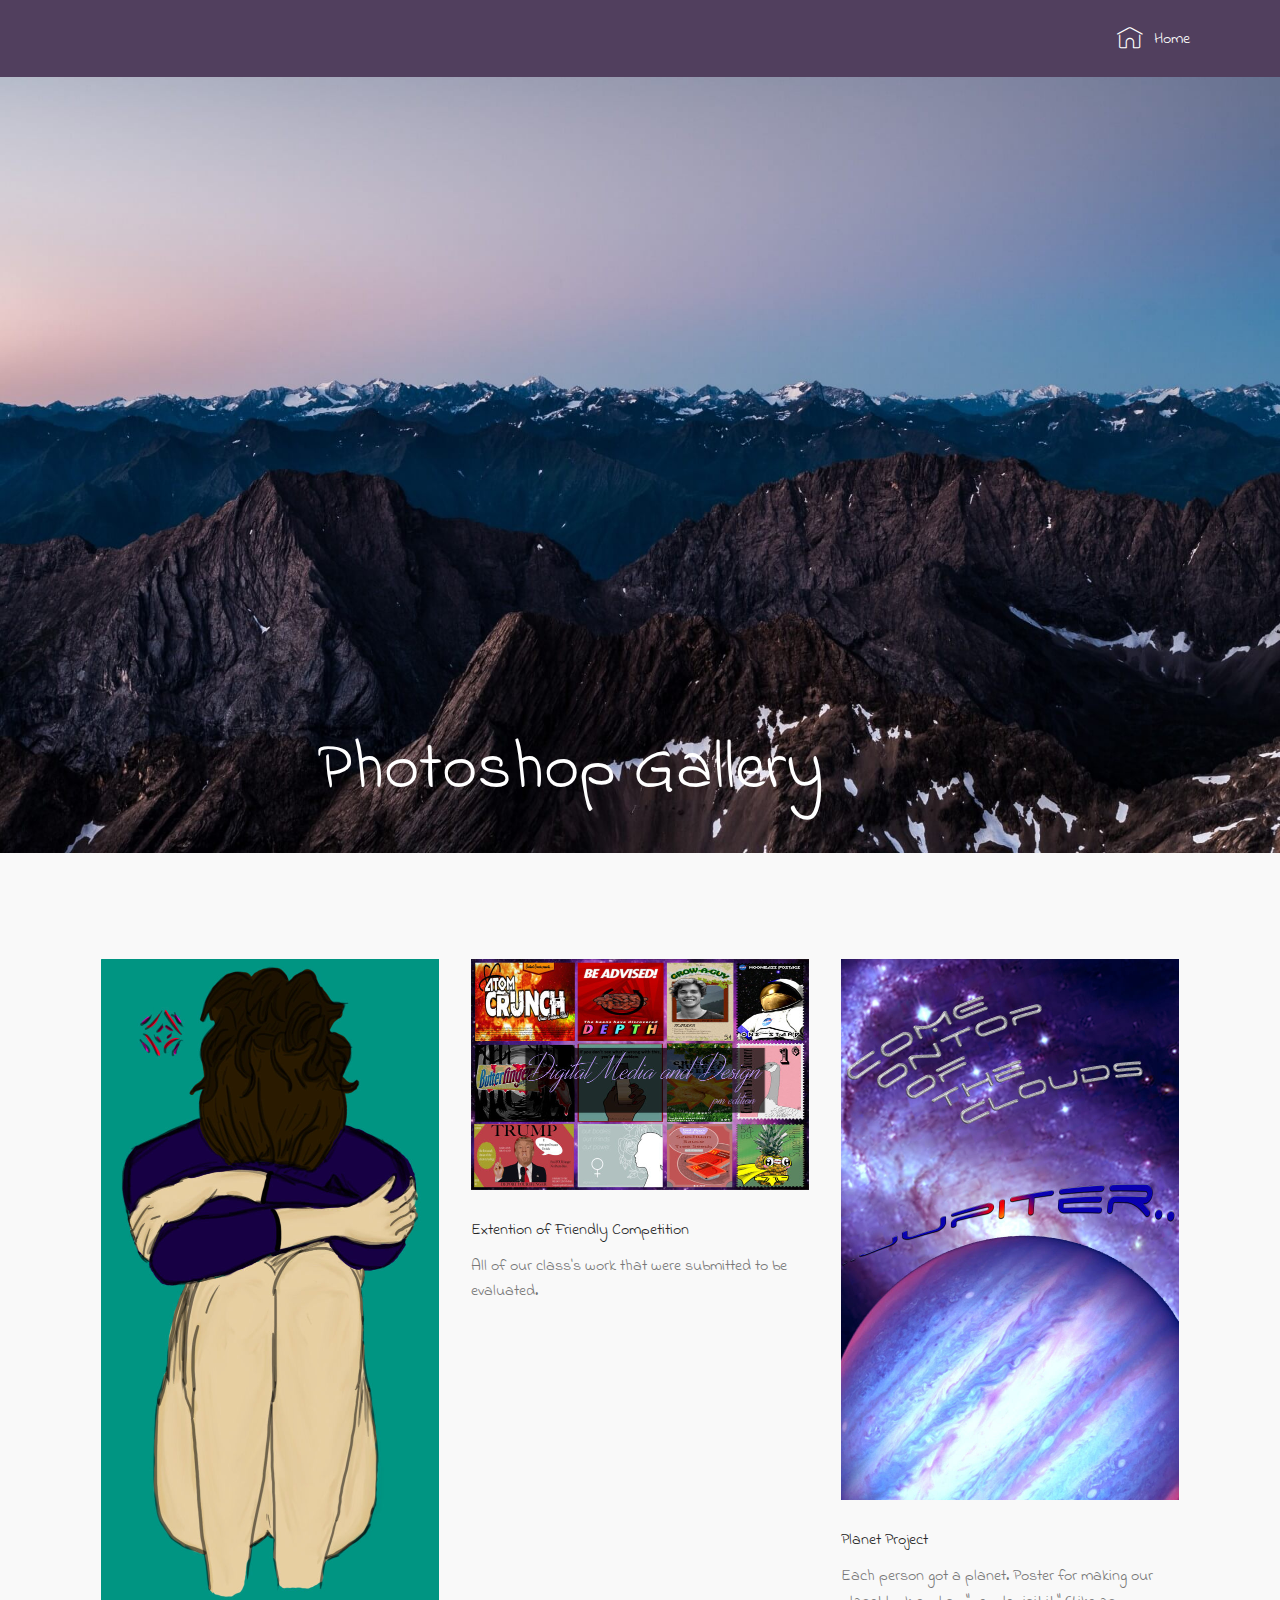
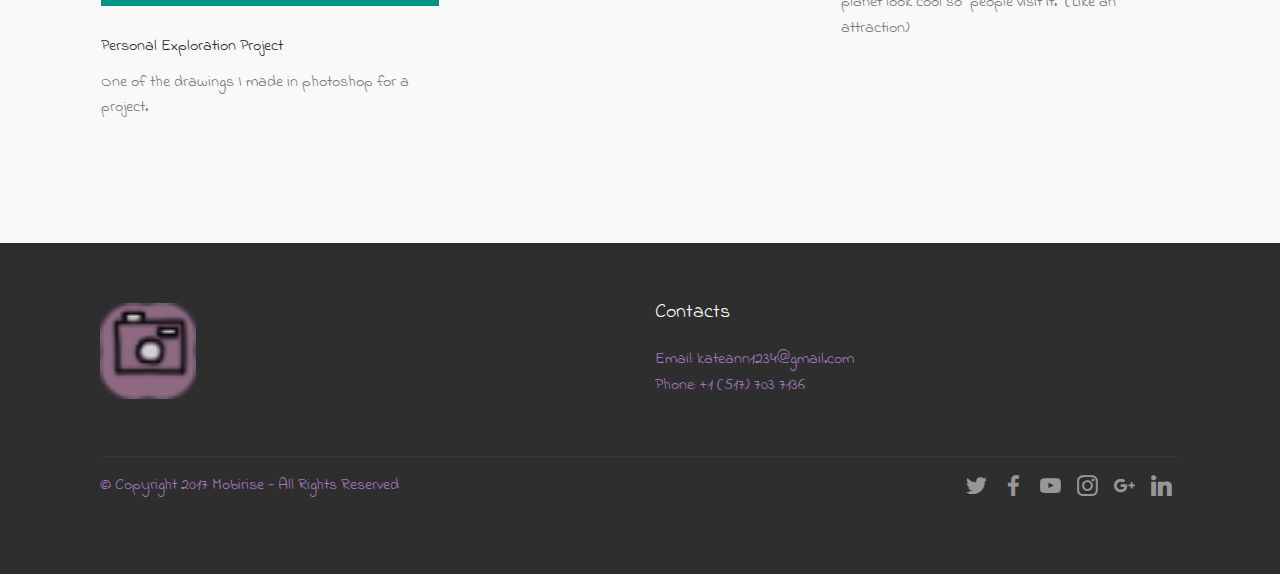
<file: photo.html>
<!DOCTYPE html>
<html >
<head>
  <!-- Site made with Mobirise Website Builder v4.7.7, https://mobirise.com -->
  <meta charset="UTF-8">
  <meta http-equiv="X-UA-Compatible" content="IE=edge">
  <meta name="generator" content="Mobirise v4.7.7, mobirise.com">
  <meta name="viewport" content="width=device-width, initial-scale=1, minimum-scale=1">
  <link rel="shortcut icon" href="assets/images/logo2.png" type="image/x-icon">
  <meta name="description" content="Site Creator Description">
  <title>Photoshop Gallery</title>
  <link rel="stylesheet" href="assets/web/assets/mobirise-icons/mobirise-icons.css">
  <link rel="stylesheet" href="assets/tether/tether.min.css">
  <link rel="stylesheet" href="assets/bootstrap/css/bootstrap.min.css">
  <link rel="stylesheet" href="assets/bootstrap/css/bootstrap-grid.min.css">
  <link rel="stylesheet" href="assets/bootstrap/css/bootstrap-reboot.min.css">
  <link rel="stylesheet" href="assets/dropdown/css/style.css">
  <link rel="stylesheet" href="assets/socicon/css/styles.css">
  <link rel="stylesheet" href="assets/theme/css/style.css">
  <link rel="stylesheet" href="assets/mobirise/css/mbr-additional.css" type="text/css">
  
  
  
</head>
<body>
  <section class="menu cid-qTkzRZLJNu" once="menu" id="menu1-6">

    

    <nav class="navbar navbar-expand beta-menu navbar-dropdown align-items-center navbar-fixed-top navbar-toggleable-sm">
        <button class="navbar-toggler navbar-toggler-right" type="button" data-toggle="collapse" data-target="#navbarSupportedContent" aria-controls="navbarSupportedContent" aria-expanded="false" aria-label="Toggle navigation">
            <div class="hamburger">
                <span></span>
                <span></span>
                <span></span>
                <span></span>
            </div>
        </button>
        <div class="menu-logo">
            <div class="navbar-brand">
                
                
            </div>
        </div>
        <div class="collapse navbar-collapse" id="navbarSupportedContent">
            <ul class="navbar-nav nav-dropdown nav-right navbar-nav-top-padding" data-app-modern-menu="true"><li class="nav-item">
                    <a class="nav-link link text-white display-4" href="index.html"><span class="mbri-home mbr-iconfont mbr-iconfont-btn"></span>
                        
                        Home</a>
                </li></ul>
            
        </div>
    </nav>
</section>

<section class="engine"><a href="https://mobirise.me">Mobirise</a></section><section class="cid-qTEblp7s4l" id="image2-i">

    

    <figure class="mbr-figure">
        <div class="image-block" style="width: 100%;">
            <img src="assets/images/jumbotron2.jpg" alt="Mobirise">
            <figcaption class="mbr-figure-caption mbr-figure-caption-over">
                <div class="container pb-5 mbr-white align-center mbr-fonts-style display-1">
                    Photoshop Gallery</div>
            </figcaption>
        </div>
    </figure>
</section>

<section class="features2 cid-qTEcDsqlZx" id="features2-m">

    

    
    
    <div class="container">
        <div class="media-container-row">
            <div class="card p-3 col-12 col-md-6 col-lg-4">
                <div class="card-wrapper">
                    <div class="card-img">
                        <img src="assets/images/first-676x1293.jpg" alt="Mobirise" title="">
                    </div>
                    <div class="card-box">
                        <h4 class="card-title pb-3 mbr-fonts-style display-7">Personal Exploration Project</h4>
                        <p class="mbr-text mbr-fonts-style display-7">One of the drawings I made in photoshop for a project.</p>
                    </div>
                </div>
            </div>

            <div class="card p-3 col-12 col-md-6 col-lg-4">
                <div class="card-wrapper">
                    <div class="card-img">
                        <img src="assets/images/digitalmediaanddesignpmedition-copy-676x461.jpg" alt="Mobirise" title="">
                    </div>
                    <div class="card-box ">
                        <h4 class="card-title pb-3 mbr-fonts-style display-7">Extention of Friendly Competition</h4>
                        <p class="mbr-text mbr-fonts-style display-7">All of our class's work that were submitted to be evaluated.</p>
                    </div>
                </div>
            </div>

            <div class="card p-3 col-12 col-md-6 col-lg-4">
                <div class="card-wrapper">
                    <div class="card-img">
                        <img src="assets/images/finalv2-1-676x1082.jpg" alt="Mobirise" title="">
                    </div>
                    <div class="card-box">
                        <h4 class="card-title pb-3 mbr-fonts-style display-7">Planet Project</h4>
                        <p class="mbr-text mbr-fonts-style display-7">Each person got a planet. Poster for making our planet look cool so "people visit it." (Like an attraction)</p>
                    </div>
                </div>
            </div>

            
        </div>
    </div>
</section>

<section class="cid-qTEbh7E8Ql" id="footer1-h">

    

    

    <div class="container">
        <div class="media-container-row content text-white">
            <div class="col-12 col-md-3">
                <div class="media-wrap">
                    <a href="http://snickerkitkat.github.io/portfolio">
                        <img src="assets/images/website-icon-32x32.png" alt="Mobirise" title="">
                    </a>
                </div>
            </div>
            <div class="col-12 col-md-3 mbr-fonts-style display-7">
                <h5 class="pb-3">&nbsp;</h5>
                <p class="mbr-text">&nbsp;&nbsp;</p>
            </div>
            <div class="col-12 col-md-3 mbr-fonts-style display-7">
                <h5 class="pb-3">
                    Contacts
                </h5>
                <p class="mbr-text">
                    Email: kateann1234@gmail.com&nbsp;<br>Phone: +1 (517) 703 7136&nbsp;<br><br></p>
            </div>
            <div class="col-12 col-md-3 mbr-fonts-style display-7">
                <h5 class="pb-3">&nbsp;&nbsp;</h5>
                <p class="mbr-text">&nbsp;&nbsp;</p>
            </div>
        </div>
        <div class="footer-lower">
            <div class="media-container-row">
                <div class="col-sm-12">
                    <hr>
                </div>
            </div>
            <div class="media-container-row mbr-white">
                <div class="col-sm-6 copyright">
                    <p class="mbr-text mbr-fonts-style display-7">
                        © Copyright 2017 Mobirise - All Rights Reserved
                    </p>
                </div>
                <div class="col-md-6">
                    <div class="social-list align-right">
                        <div class="soc-item">
                            <a href="https://twitter.com/Snickerkitkat" target="_blank">
                                <span class="mbr-iconfont mbr-iconfont-social socicon-twitter socicon"></span>
                            </a>
                        </div>
                        <div class="soc-item">
                            <a href="https://www.facebook.com/kate.dunlap.77" target="_blank">
                                <span class="mbr-iconfont mbr-iconfont-social socicon-facebook socicon"></span>
                            </a>
                        </div>
                        <div class="soc-item">
                            <a href="https://www.youtube.com/channel/UCr2C8E9OyXa-YTwdxR3RamA?view_as=subscriber" target="_blank">
                                <span class="mbr-iconfont mbr-iconfont-social socicon-youtube socicon"></span>
                            </a>
                        </div>
                        <div class="soc-item">
                            <a href="https://www.instagram.com/kitkatz_luvem/" target="_blank">
                                <span class="mbr-iconfont mbr-iconfont-social socicon-instagram socicon"></span>
                            </a>
                        </div>
                        <div class="soc-item">
                            <a href="https://plus.google.com/106465591598052246315" target="_blank">
                                <span class="mbr-iconfont mbr-iconfont-social socicon-googleplus socicon"></span>
                            </a>
                        </div>
                        <div class="soc-item">
                            
                                <a href="https://www.linkedin.com/in/kate-dunlap-82465915b/"><span class="mbr-iconfont mbr-iconfont-social socicon-linkedin socicon"></span></a>
                            
                        </div>
                    </div>
                </div>
            </div>
        </div>
    </div>
</section>


  <script src="assets/web/assets/jquery/jquery.min.js"></script>
  <script src="assets/popper/popper.min.js"></script>
  <script src="assets/tether/tether.min.js"></script>
  <script src="assets/bootstrap/js/bootstrap.min.js"></script>
  <script src="assets/smoothscroll/smooth-scroll.js"></script>
  <script src="assets/dropdown/js/script.min.js"></script>
  <script src="assets/touchswipe/jquery.touch-swipe.min.js"></script>
  <script src="assets/theme/js/script.js"></script>
  
  
</body>
</html>
</file>
<file: assets/web/assets/mobirise-icons/mobirise-icons.css>
@font-face {
  font-family: 'MobiriseIcons';
  src:  url('mobirise-icons.eot?spat4u');
  src:  url('mobirise-icons.eot?spat4u#iefix') format('embedded-opentype'),
    url('mobirise-icons.ttf?spat4u') format('truetype'),
    url('mobirise-icons.woff?spat4u') format('woff'),
    url('mobirise-icons.svg?spat4u#MobiriseIcons') format('svg');
  font-weight: normal;
  font-style: normal;
}

[class^="mbri-"], [class*=" mbri-"] {
  /* use !important to prevent issues with browser extensions that change fonts */
  font-family: MobiriseIcons !important;
  speak: none;
  font-style: normal;
  font-weight: normal;
  font-variant: normal;
  text-transform: none;
  line-height: 1;

  /* Better Font Rendering =========== */
  -webkit-font-smoothing: antialiased;
  -moz-osx-font-smoothing: grayscale;
}

.mbri-add-submenu:before {
  content: "\e900";
}
.mbri-alert:before {
  content: "\e901";
}
.mbri-align-center:before {
  content: "\e902";
}
.mbri-align-justify:before {
  content: "\e903";
}
.mbri-align-left:before {
  content: "\e904";
}
.mbri-align-right:before {
  content: "\e905";
}
.mbri-android:before {
  content: "\e906";
}
.mbri-apple:before {
  content: "\e907";
}
.mbri-arrow-down:before {
  content: "\e908";
}
.mbri-arrow-next:before {
  content: "\e909";
}
.mbri-arrow-prev:before {
  content: "\e90a";
}
.mbri-arrow-up:before {
  content: "\e90b";
}
.mbri-bold:before {
  content: "\e90c";
}
.mbri-bookmark:before {
  content: "\e90d";
}
.mbri-bootstrap:before {
  content: "\e90e";
}
.mbri-briefcase:before {
  content: "\e90f";
}
.mbri-browse:before {
  content: "\e910";
}
.mbri-bulleted-list:before {
  content: "\e911";
}
.mbri-calendar:before {
  content: "\e912";
}
.mbri-camera:before {
  content: "\e913";
}
.mbri-cart-add:before {
  content: "\e914";
}
.mbri-cart-full:before {
  content: "\e915";
}
.mbri-cash:before {
  content: "\e916";
}
.mbri-change-style:before {
  content: "\e917";
}
.mbri-chat:before {
  content: "\e918";
}
.mbri-clock:before {
  content: "\e919";
}
.mbri-close:before {
  content: "\e91a";
}
.mbri-cloud:before {
  content: "\e91b";
}
.mbri-code:before {
  content: "\e91c";
}
.mbri-contact-form:before {
  content: "\e91d";
}
.mbri-credit-card:before {
  content: "\e91e";
}
.mbri-cursor-click:before {
  content: "\e91f";
}
.mbri-cust-feedback:before {
  content: "\e920";
}
.mbri-database:before {
  content: "\e921";
}
.mbri-delivery:before {
  content: "\e922";
}
.mbri-desktop:before {
  content: "\e923";
}
.mbri-devices:before {
  content: "\e924";
}
.mbri-down:before {
  content: "\e925";
}
.mbri-download:before {
  content: "\e989";
}
.mbri-drag-n-drop:before {
  content: "\e927";
}
.mbri-drag-n-drop2:before {
  content: "\e928";
}
.mbri-edit:before {
  content: "\e929";
}
.mbri-edit2:before {
  content: "\e92a";
}
.mbri-error:before {
  content: "\e92b";
}
.mbri-extension:before {
  content: "\e92c";
}
.mbri-features:before {
  content: "\e92d";
}
.mbri-file:before {
  content: "\e92e";
}
.mbri-flag:before {
  content: "\e92f";
}
.mbri-folder:before {
  content: "\e930";
}
.mbri-gift:before {
  content: "\e931";
}
.mbri-github:before {
  content: "\e932";
}
.mbri-globe:before {
  content: "\e933";
}
.mbri-globe-2:before {
  content: "\e934";
}
.mbri-growing-chart:before {
  content: "\e935";
}
.mbri-hearth:before {
  content: "\e936";
}
.mbri-help:before {
  content: "\e937";
}
.mbri-home:before {
  content: "\e938";
}
.mbri-hot-cup:before {
  content: "\e939";
}
.mbri-idea:before {
  content: "\e93a";
}
.mbri-image-gallery:before {
  content: "\e93b";
}
.mbri-image-slider:before {
  content: "\e93c";
}
.mbri-info:before {
  content: "\e93d";
}
.mbri-italic:before {
  content: "\e93e";
}
.mbri-key:before {
  content: "\e93f";
}
.mbri-laptop:before {
  content: "\e940";
}
.mbri-layers:before {
  content: "\e941";
}
.mbri-left-right:before {
  content: "\e942";
}
.mbri-left:before {
  content: "\e943";
}
.mbri-letter:before {
  content: "\e944";
}
.mbri-like:before {
  content: "\e945";
}
.mbri-link:before {
  content: "\e946";
}
.mbri-lock:before {
  content: "\e947";
}
.mbri-login:before {
  content: "\e948";
}
.mbri-logout:before {
  content: "\e949";
}
.mbri-magic-stick:before {
  content: "\e94a";
}
.mbri-map-pin:before {
  content: "\e94b";
}
.mbri-menu:before {
  content: "\e94c";
}
.mbri-mobile:before {
  content: "\e94d";
}
.mbri-mobile2:before {
  content: "\e94e";
}
.mbri-mobirise:before {
  content: "\e94f";
}
.mbri-more-horizontal:before {
  content: "\e950";
}
.mbri-more-vertical:before {
  content: "\e951";
}
.mbri-music:before {
  content: "\e952";
}
.mbri-new-file:before {
  content: "\e953";
}
.mbri-numbered-list:before {
  content: "\e954";
}
.mbri-opened-folder:before {
  content: "\e955";
}
.mbri-pages:before {
  content: "\e956";
}
.mbri-paper-plane:before {
  content: "\e957";
}
.mbri-paperclip:before {
  content: "\e958";
}
.mbri-photo:before {
  content: "\e959";
}
.mbri-photos:before {
  content: "\e95a";
}
.mbri-pin:before {
  content: "\e95b";
}
.mbri-play:before {
  content: "\e95c";
}
.mbri-plus:before {
  content: "\e95d";
}
.mbri-preview:before {
  content: "\e95e";
}
.mbri-print:before {
  content: "\e95f";
}
.mbri-protect:before {
  content: "\e960";
}
.mbri-question:before {
  content: "\e961";
}
.mbri-quote-left:before {
  content: "\e962";
}
.mbri-quote-right:before {
  content: "\e963";
}
.mbri-refresh:before {
  content: "\e964";
}
.mbri-responsive:before {
  content: "\e965";
}
.mbri-right:before {
  content: "\e966";
}
.mbri-rocket:before {
  content: "\e967";
}
.mbri-sad-face:before {
  content: "\e968";
}
.mbri-sale:before {
  content: "\e969";
}
.mbri-save:before {
  content: "\e96a";
}
.mbri-search:before {
  content: "\e96b";
}
.mbri-setting:before {
  content: "\e96c";
}
.mbri-setting2:before {
  content: "\e96d";
}
.mbri-setting3:before {
  content: "\e96e";
}
.mbri-share:before {
  content: "\e96f";
}
.mbri-shopping-bag:before {
  content: "\e970";
}
.mbri-shopping-basket:before {
  content: "\e971";
}
.mbri-shopping-cart:before {
  content: "\e972";
}
.mbri-sites:before {
  content: "\e973";
}
.mbri-smile-face:before {
  content: "\e974";
}
.mbri-speed:before {
  content: "\e975";
}
.mbri-star:before {
  content: "\e976";
}
.mbri-success:before {
  content: "\e977";
}
.mbri-sun:before {
  content: "\e978";
}
.mbri-sun2:before {
  content: "\e979";
}
.mbri-tablet:before {
  content: "\e97a";
}
.mbri-tablet-vertical:before {
  content: "\e97b";
}
.mbri-target:before {
  content: "\e97c";
}
.mbri-timer:before {
  content: "\e97d";
}
.mbri-to-ftp:before {
  content: "\e97e";
}
.mbri-to-local-drive:before {
  content: "\e97f";
}
.mbri-touch-swipe:before {
  content: "\e980";
}
.mbri-touch:before {
  content: "\e981";
}
.mbri-trash:before {
  content: "\e982";
}
.mbri-underline:before {
  content: "\e983";
}
.mbri-unlink:before {
  content: "\e984";
}
.mbri-unlock:before {
  content: "\e985";
}
.mbri-up-down:before {
  content: "\e986";
}
.mbri-up:before {
  content: "\e987";
}
.mbri-update:before {
  content: "\e988";
}
.mbri-upload:before {
 content: "\e926"; 
}
.mbri-user:before {
  content: "\e98a";
}
.mbri-user2:before {
  content: "\e98b";
}
.mbri-users:before {
  content: "\e98c";
}
.mbri-video:before {
  content: "\e98d";
}
.mbri-video-play:before {
  content: "\e98e";
}
.mbri-watch:before {
  content: "\e98f";
}
.mbri-website-theme:before {
  content: "\e990";
}
.mbri-wifi:before {
  content: "\e991";
}
.mbri-windows:before {
  content: "\e992";
}
.mbri-zoom-out:before {
  content: "\e993";
}
.mbri-redo:before {
  content: "\e994";
}
.mbri-undo:before {
  content: "\e995";
}
</file>
<file: assets/dropdown/css/style.css>
.navbar-dropdown {
  left: 0;
  padding: 0;
  position: absolute;
  right: 0;
  top: 0;
  transition: all 0.45s ease;
  z-index: 1030;
  background: #282828; }
  .navbar-dropdown .navbar-logo {
    margin-right: 0.8rem;
    transition: margin 0.3s ease-in-out;
    vertical-align: middle; }
    .navbar-dropdown .navbar-logo img {
      height: 3.125rem;
      transition: all 0.3s ease-in-out; }
    .navbar-dropdown .navbar-logo.mbr-iconfont {
      font-size: 3.125rem;
      line-height: 3.125rem; }
  .navbar-dropdown .navbar-caption {
    font-weight: 700;
    white-space: normal;
    vertical-align: -4px;
    line-height: 3.125rem !important; }
    .navbar-dropdown .navbar-caption, .navbar-dropdown .navbar-caption:hover {
      color: inherit;
      text-decoration: none; }
  .navbar-dropdown .mbr-iconfont + .navbar-caption {
    vertical-align: -1px; }
  .navbar-dropdown.navbar-fixed-top {
    position: fixed; }
  .navbar-dropdown .navbar-brand span {
    vertical-align: -4px; }
  .navbar-dropdown.bg-color.transparent {
    background: none; }
  .navbar-dropdown.navbar-short .navbar-brand {
    padding: 0.625rem 0; }
    .navbar-dropdown.navbar-short .navbar-brand span {
      vertical-align: -1px; }
  .navbar-dropdown.navbar-short .navbar-caption {
    line-height: 2.375rem !important;
    vertical-align: -2px; }
  .navbar-dropdown.navbar-short .navbar-logo {
    margin-right: 0.5rem; }
    .navbar-dropdown.navbar-short .navbar-logo img {
      height: 2.375rem; }
    .navbar-dropdown.navbar-short .navbar-logo.mbr-iconfont {
      font-size: 2.375rem;
      line-height: 2.375rem; }
  .navbar-dropdown.navbar-short .mbr-table-cell {
    height: 3.625rem; }
  .navbar-dropdown .navbar-close {
    left: 0.6875rem;
    position: fixed;
    top: 0.75rem;
    z-index: 1000; }
  .navbar-dropdown .hamburger-icon {
    content: "";
    display: inline-block;
    vertical-align: middle;
    width: 16px;
    -webkit-box-shadow: 0 -6px 0 1px #282828,0 0 0 1px #282828,0 6px 0 1px #282828;
    -moz-box-shadow: 0 -6px 0 1px #282828,0 0 0 1px #282828,0 6px 0 1px #282828;
    box-shadow: 0 -6px 0 1px #282828,0 0 0 1px #282828,0 6px 0 1px #282828; }

.dropdown-menu .dropdown-toggle[data-toggle="dropdown-submenu"]::after {
  border-bottom: 0.35em solid transparent;
  border-left: 0.35em solid;
  border-right: 0;
  border-top: 0.35em solid transparent;
  margin-left: 0.3rem; }

.dropdown-menu .dropdown-item:focus {
  outline: 0; }

.nav-dropdown {
  font-size: 0.75rem;
  font-weight: 500;
  height: auto !important; }
  .nav-dropdown .nav-btn {
    padding-left: 1rem; }
  .nav-dropdown .link {
    margin: .667em 1.667em;
    font-weight: 500;
    padding: 0;
    transition: color .2s ease-in-out; }
    .nav-dropdown .link.dropdown-toggle {
      margin-right: 2.583em; }
      .nav-dropdown .link.dropdown-toggle::after {
        margin-left: .25rem;
        border-top: 0.35em solid;
        border-right: 0.35em solid transparent;
        border-left: 0.35em solid transparent;
        border-bottom: 0; }
      .nav-dropdown .link.dropdown-toggle[aria-expanded="true"] {
        margin: 0;
        padding: 0.667em 3.263em  0.667em 1.667em; }
  .nav-dropdown .link::after,
  .nav-dropdown .dropdown-item::after {
    color: inherit; }
  .nav-dropdown .btn {
    font-size: 0.75rem;
    font-weight: 700;
    letter-spacing: 0;
    margin-bottom: 0;
    padding-left: 1.25rem;
    padding-right: 1.25rem; }
  .nav-dropdown .dropdown-menu {
    border-radius: 0;
    border: 0;
    left: 0;
    margin: 0;
    padding-bottom: 1.25rem;
    padding-top: 1.25rem;
    position: relative; }
  .nav-dropdown .dropdown-submenu {
    margin-left: 0.125rem;
    top: 0; }
  .nav-dropdown .dropdown-item {
    font-weight: 500;
    line-height: 2;
    padding: 0.3846em 4.615em 0.3846em 1.5385em;
    position: relative;
    transition: color .2s ease-in-out, background-color .2s ease-in-out; }
    .nav-dropdown .dropdown-item::after {
      margin-top: -0.3077em;
      position: absolute;
      right: 1.1538em;
      top: 50%; }
    .nav-dropdown .dropdown-item:focus, .nav-dropdown .dropdown-item:hover {
      background: none; }

@media (max-width: 767px) {
  .nav-dropdown.navbar-toggleable-sm {
    bottom: 0;
    display: none;
    left: 0;
    overflow-x: hidden;
    position: fixed;
    top: 0;
    transform: translateX(-100%);
    -ms-transform: translateX(-100%);
    -webkit-transform: translateX(-100%);
    width: 18.75rem;
    z-index: 999; } }
.nav-dropdown.navbar-toggleable-xl {
  bottom: 0;
  display: none;
  left: 0;
  overflow-x: hidden;
  position: fixed;
  top: 0;
  transform: translateX(-100%);
  -ms-transform: translateX(-100%);
  -webkit-transform: translateX(-100%);
  width: 18.75rem;
  z-index: 999; }

.nav-dropdown-sm {
  display: block !important;
  overflow-x: hidden;
  overflow: auto;
  padding-top: 3.875rem; }
  .nav-dropdown-sm::after {
    content: "";
    display: block;
    height: 3rem;
    width: 100%; }
  .nav-dropdown-sm.collapse.in ~ .navbar-close {
    display: block !important; }
  .nav-dropdown-sm.collapsing, .nav-dropdown-sm.collapse.in {
    transform: translateX(0);
    -ms-transform: translateX(0);
    -webkit-transform: translateX(0);
    transition: all 0.25s ease-out;
    -webkit-transition: all 0.25s ease-out;
    background: #282828; }
  .nav-dropdown-sm.collapsing[aria-expanded="false"] {
    transform: translateX(-100%);
    -ms-transform: translateX(-100%);
    -webkit-transform: translateX(-100%); }
  .nav-dropdown-sm .nav-item {
    display: block;
    margin-left: 0 !important;
    padding-left: 0; }
  .nav-dropdown-sm .link,
  .nav-dropdown-sm .dropdown-item {
    border-top: 1px dotted rgba(255, 255, 255, 0.1);
    font-size: 0.8125rem;
    line-height: 1.6;
    margin: 0 !important;
    padding: 0.875rem 2.4rem 0.875rem 1.5625rem !important;
    position: relative;
    white-space: normal; }
    .nav-dropdown-sm .link:focus, .nav-dropdown-sm .link:hover,
    .nav-dropdown-sm .dropdown-item:focus,
    .nav-dropdown-sm .dropdown-item:hover {
      background: rgba(0, 0, 0, 0.2) !important;
      color: #c0a375; }
  .nav-dropdown-sm .nav-btn {
    position: relative;
    padding: 1.5625rem 1.5625rem 0 1.5625rem; }
    .nav-dropdown-sm .nav-btn::before {
      border-top: 1px dotted rgba(255, 255, 255, 0.1);
      content: "";
      left: 0;
      position: absolute;
      top: 0;
      width: 100%; }
    .nav-dropdown-sm .nav-btn + .nav-btn {
      padding-top: 0.625rem; }
      .nav-dropdown-sm .nav-btn + .nav-btn::before {
        display: none; }
  .nav-dropdown-sm .btn {
    padding: 0.625rem 0; }
  .nav-dropdown-sm .dropdown-toggle[data-toggle="dropdown-submenu"]::after {
    margin-left: .25rem;
    border-top: 0.35em solid;
    border-right: 0.35em solid transparent;
    border-left: 0.35em solid transparent;
    border-bottom: 0; }
  .nav-dropdown-sm .dropdown-toggle[data-toggle="dropdown-submenu"][aria-expanded="true"]::after {
    border-top: 0;
    border-right: 0.35em solid transparent;
    border-left: 0.35em solid transparent;
    border-bottom: 0.35em solid; }
  .nav-dropdown-sm .dropdown-menu {
    margin: 0;
    padding: 0;
    position: relative;
    top: 0;
    left: 0;
    width: 100%;
    border: 0;
    float: none;
    border-radius: 0;
    background: none; }
  .nav-dropdown-sm .dropdown-submenu {
    left: 100%;
    margin-left: 0.125rem;
    margin-top: -1.25rem;
    top: 0; }

.navbar-toggleable-sm .nav-dropdown .dropdown-menu {
  position: absolute; }

.navbar-toggleable-sm .nav-dropdown .dropdown-submenu {
  left: 100%;
  margin-left: 0.125rem;
  margin-top: -1.25rem;
  top: 0; }

.navbar-toggleable-sm.opened .nav-dropdown .dropdown-menu {
  position: relative; }

.navbar-toggleable-sm.opened .nav-dropdown .dropdown-submenu {
  left: 0;
  margin-left: 00rem;
  margin-top: 0rem;
  top: 0; }

.is-builder .nav-dropdown.collapsing {
  transition: none !important; }

/*# sourceMappingURL=style.css.map */
</file>
<file: assets/socicon/css/styles.css>
@charset "UTF-8";

@font-face {
  font-family: "socicon";
  src:url("../fonts/socicon.eot");
  src:url("../fonts/socicon.eot?#iefix") format("embedded-opentype"),
    url("../fonts/socicon.woff") format("woff"),
    url("../fonts/socicon.ttf") format("truetype"),
    url("../fonts/socicon.svg#socicon") format("svg");
  font-weight: normal;
  font-style: normal;

}

[data-icon]:before {
  font-family: "socicon" !important;
  content: attr(data-icon);
  font-style: normal !important;
  font-weight: normal !important;
  font-variant: normal !important;
  text-transform: none !important;
  speak: none;
  line-height: 1;
  -webkit-font-smoothing: antialiased;
  -moz-osx-font-smoothing: grayscale;
}

[class^="socicon-"]:before,
[class*=" socicon-"]:before {
  font-family: "socicon" !important;
  font-style: normal !important;
  font-weight: normal !important;
  font-variant: normal !important;
  text-transform: none !important;
  speak: none;
  line-height: 1;
  -webkit-font-smoothing: antialiased;
  -moz-osx-font-smoothing: grayscale;
}

.socicon-modelmayhem:before {
  content: "\e000";
}
.socicon-mixcloud:before {
  content: "\e001";
}
.socicon-drupal:before {
  content: "\e002";
}
.socicon-swarm:before {
  content: "\e003";
}
.socicon-istock:before {
  content: "\e004";
}
.socicon-yammer:before {
  content: "\e005";
}
.socicon-ello:before {
  content: "\e006";
}
.socicon-stackoverflow:before {
  content: "\e007";
}
.socicon-persona:before {
  content: "\e008";
}
.socicon-triplej:before {
  content: "\e009";
}
.socicon-houzz:before {
  content: "\e00a";
}
.socicon-rss:before {
  content: "\e00b";
}
.socicon-paypal:before {
  content: "\e00c";
}
.socicon-odnoklassniki:before {
  content: "\e00d";
}
.socicon-airbnb:before {
  content: "\e00e";
}
.socicon-periscope:before {
  content: "\e00f";
}
.socicon-outlook:before {
  content: "\e010";
}
.socicon-coderwall:before {
  content: "\e011";
}
.socicon-tripadvisor:before {
  content: "\e012";
}
.socicon-appnet:before {
  content: "\e013";
}
.socicon-goodreads:before {
  content: "\e014";
}
.socicon-tripit:before {
  content: "\e015";
}
.socicon-lanyrd:before {
  content: "\e016";
}
.socicon-slideshare:before {
  content: "\e017";
}
.socicon-buffer:before {
  content: "\e018";
}
.socicon-disqus:before {
  content: "\e019";
}
.socicon-vkontakte:before {
  content: "\e01a";
}
.socicon-whatsapp:before {
  content: "\e01b";
}
.socicon-patreon:before {
  content: "\e01c";
}
.socicon-storehouse:before {
  content: "\e01d";
}
.socicon-pocket:before {
  content: "\e01e";
}
.socicon-mail:before {
  content: "\e01f";
}
.socicon-blogger:before {
  content: "\e020";
}
.socicon-technorati:before {
  content: "\e021";
}
.socicon-reddit:before {
  content: "\e022";
}
.socicon-dribbble:before {
  content: "\e023";
}
.socicon-stumbleupon:before {
  content: "\e024";
}
.socicon-digg:before {
  content: "\e025";
}
.socicon-envato:before {
  content: "\e026";
}
.socicon-behance:before {
  content: "\e027";
}
.socicon-delicious:before {
  content: "\e028";
}
.socicon-deviantart:before {
  content: "\e029";
}
.socicon-forrst:before {
  content: "\e02a";
}
.socicon-play:before {
  content: "\e02b";
}
.socicon-zerply:before {
  content: "\e02c";
}
.socicon-wikipedia:before {
  content: "\e02d";
}
.socicon-apple:before {
  content: "\e02e";
}
.socicon-flattr:before {
  content: "\e02f";
}
.socicon-github:before {
  content: "\e030";
}
.socicon-renren:before {
  content: "\e031";
}
.socicon-friendfeed:before {
  content: "\e032";
}
.socicon-newsvine:before {
  content: "\e033";
}
.socicon-identica:before {
  content: "\e034";
}
.socicon-bebo:before {
  content: "\e035";
}
.socicon-zynga:before {
  content: "\e036";
}
.socicon-steam:before {
  content: "\e037";
}
.socicon-xbox:before {
  content: "\e038";
}
.socicon-windows:before {
  content: "\e039";
}
.socicon-qq:before {
  content: "\e03a";
}
.socicon-douban:before {
  content: "\e03b";
}
.socicon-meetup:before {
  content: "\e03c";
}
.socicon-playstation:before {
  content: "\e03d";
}
.socicon-android:before {
  content: "\e03e";
}
.socicon-snapchat:before {
  content: "\e03f";
}
.socicon-twitter:before {
  content: "\e040";
}
.socicon-facebook:before {
  content: "\e041";
}
.socicon-googleplus:before {
  content: "\e042";
}
.socicon-pinterest:before {
  content: "\e043";
}
.socicon-foursquare:before {
  content: "\e044";
}
.socicon-yahoo:before {
  content: "\e045";
}
.socicon-skype:before {
  content: "\e046";
}
.socicon-yelp:before {
  content: "\e047";
}
.socicon-feedburner:before {
  content: "\e048";
}
.socicon-linkedin:before {
  content: "\e049";
}
.socicon-viadeo:before {
  content: "\e04a";
}
.socicon-xing:before {
  content: "\e04b";
}
.socicon-myspace:before {
  content: "\e04c";
}
.socicon-soundcloud:before {
  content: "\e04d";
}
.socicon-spotify:before {
  content: "\e04e";
}
.socicon-grooveshark:before {
  content: "\e04f";
}
.socicon-lastfm:before {
  content: "\e050";
}
.socicon-youtube:before {
  content: "\e051";
}
.socicon-vimeo:before {
  content: "\e052";
}
.socicon-dailymotion:before {
  content: "\e053";
}
.socicon-vine:before {
  content: "\e054";
}
.socicon-flickr:before {
  content: "\e055";
}
.socicon-500px:before {
  content: "\e056";
}
.socicon-wordpress:before {
  content: "\e058";
}
.socicon-tumblr:before {
  content: "\e059";
}
.socicon-twitch:before {
  content: "\e05a";
}
.socicon-8tracks:before {
  content: "\e05b";
}
.socicon-amazon:before {
  content: "\e05c";
}
.socicon-icq:before {
  content: "\e05d";
}
.socicon-smugmug:before {
  content: "\e05e";
}
.socicon-ravelry:before {
  content: "\e05f";
}
.socicon-weibo:before {
  content: "\e060";
}
.socicon-baidu:before {
  content: "\e061";
}
.socicon-angellist:before {
  content: "\e062";
}
.socicon-ebay:before {
  content: "\e063";
}
.socicon-imdb:before {
  content: "\e064";
}
.socicon-stayfriends:before {
  content: "\e065";
}
.socicon-residentadvisor:before {
  content: "\e066";
}
.socicon-google:before {
  content: "\e067";
}
.socicon-yandex:before {
  content: "\e068";
}
.socicon-sharethis:before {
  content: "\e069";
}
.socicon-bandcamp:before {
  content: "\e06a";
}
.socicon-itunes:before {
  content: "\e06b";
}
.socicon-deezer:before {
  content: "\e06c";
}
.socicon-telegram:before {
  content: "\e06e";
}
.socicon-openid:before {
  content: "\e06f";
}
.socicon-amplement:before {
  content: "\e070";
}
.socicon-viber:before {
  content: "\e071";
}
.socicon-zomato:before {
  content: "\e072";
}
.socicon-draugiem:before {
  content: "\e074";
}
.socicon-endomodo:before {
  content: "\e075";
}
.socicon-filmweb:before {
  content: "\e076";
}
.socicon-stackexchange:before {
  content: "\e077";
}
.socicon-wykop:before {
  content: "\e078";
}
.socicon-teamspeak:before {
  content: "\e079";
}
.socicon-teamviewer:before {
  content: "\e07a";
}
.socicon-ventrilo:before {
  content: "\e07b";
}
.socicon-younow:before {
  content: "\e07c";
}
.socicon-raidcall:before {
  content: "\e07d";
}
.socicon-mumble:before {
  content: "\e07e";
}
.socicon-medium:before {
  content: "\e06d";
}
.socicon-bebee:before {
  content: "\e07f";
}
.socicon-hitbox:before {
  content: "\e080";
}
.socicon-reverbnation:before {
  content: "\e081";
}
.socicon-formulr:before {
  content: "\e082";
}
.socicon-instagram:before {
  content: "\e057";
}
.socicon-battlenet:before {
  content: "\e083";
}
.socicon-chrome:before {
  content: "\e084";
}
.socicon-discord:before {
  content: "\e086";
}
.socicon-issuu:before {
  content: "\e087";
}
.socicon-macos:before {
  content: "\e088";
}
.socicon-firefox:before {
  content: "\e089";
}
.socicon-opera:before {
  content: "\e08d";
}
.socicon-keybase:before {
  content: "\e090";
}
.socicon-alliance:before {
  content: "\e091";
}
.socicon-livejournal:before {
  content: "\e092";
}
.socicon-googlephotos:before {
  content: "\e093";
}
.socicon-horde:before {
  content: "\e094";
}
.socicon-etsy:before {
  content: "\e095";
}
.socicon-zapier:before {
  content: "\e096";
}
.socicon-google-scholar:before {
  content: "\e097";
}
.socicon-researchgate:before {
  content: "\e098";
}
.socicon-wechat:before {
  content: "\e099";
}
.socicon-strava:before {
  content: "\e09a";
}
.socicon-line:before {
  content: "\e09b";
}
.socicon-lyft:before {
  content: "\e09c";
}
.socicon-uber:before {
  content: "\e09d";
}
.socicon-songkick:before {
  content: "\e09e";
}
.socicon-viewbug:before {
  content: "\e09f";
}
.socicon-googlegroups:before {
  content: "\e0a0";
}
.socicon-quora:before {
  content: "\e073";
}
.socicon-diablo:before {
  content: "\e085";
}
.socicon-blizzard:before {
  content: "\e0a1";
}
.socicon-hearthstone:before {
  content: "\e08b";
}
.socicon-heroes:before {
  content: "\e08a";
}
.socicon-overwatch:before {
  content: "\e08c";
}
.socicon-warcraft:before {
  content: "\e08e";
}
.socicon-starcraft:before {
  content: "\e08f";
}
.socicon-beam:before {
  content: "\e0a2";
}
.socicon-curse:before {
  content: "\e0a3";
}
.socicon-player:before {
  content: "\e0a4";
}
.socicon-streamjar:before {
  content: "\e0a5";
}
.socicon-nintendo:before {
  content: "\e0a6";
}
.socicon-hellocoton:before {
  content: "\e0a7";
}
</file>
<file: assets/theme/css/style.css>
/*!
 * Mobirise v4 theme (https://mobirise.com/)
 * Copyright 2017 Mobirise
 */
section {
  background-color: #eeeeee; }

section,
.container,
.container-fluid {
  position: relative;
  word-wrap: break-word; }

a.mbr-iconfont:hover {
  text-decoration: none; }

.article .lead p, .article .lead ul, .article .lead ol, .article .lead pre, .article .lead blockquote {
  margin-bottom: 0; }

a {
  font-style: normal;
  font-weight: 400;
  cursor: pointer; }
  a, a:hover {
    text-decoration: none; }

figure {
  margin-bottom: 0; }

body {
  color: #232323; }

h1, h2, h3, h4, h5, h6,
.h1, .h2, .h3, .h4, .h5, .h6,
.display-1, .display-2, .display-3, .display-4 {
  line-height: 1;
  word-break: break-word;
  word-wrap: break-word; }

b, strong {
  font-weight: bold; }

blockquote {
  padding: 10px 0 10px 20px;
  position: relative;
  border-left: 2px solid;
  border-color: #ff3366; }

input:-webkit-autofill, input:-webkit-autofill:hover, input:-webkit-autofill:focus, input:-webkit-autofill:active {
  transition-delay: 9999s;
  transition-property: background-color, color; }

textarea[type="hidden"] {
  display: none; }

body {
  position: relative; }

section {
  background-position: 50% 50%;
  background-repeat: no-repeat;
  background-size: cover; }
  section .mbr-background-video,
  section .mbr-background-video-preview {
    position: absolute;
    bottom: 0;
    left: 0;
    right: 0;
    top: 0; }

.hidden {
  visibility: hidden; }

.mbr-z-index20 {
  z-index: 20; }

/*! Base colors */
.mbr-white {
  color: #ffffff; }

.mbr-black {
  color: #000000; }

.mbr-bg-white {
  background-color: #ffffff; }

.mbr-bg-black {
  background-color: #000000; }

/*! Text-aligns */
.align-left {
  text-align: left; }

.align-center {
  text-align: center; }

.align-right {
  text-align: right; }

@media (max-width: 767px) {
  .align-left, .align-center, .align-right, .mbr-section-btn, .mbr-section-title {
    text-align: center; } }
/*! Font-weight  */
.mbr-light {
  font-weight: 300; }

.mbr-regular {
  font-weight: 400; }

.mbr-semibold {
  font-weight: 500; }

.mbr-bold {
  font-weight: 700; }

/*! Media  */
.media-size-item {
  -webkit-flex: 1 1 auto;
  -moz-flex: 1 1 auto;
  -ms-flex: 1 1 auto;
  -o-flex: 1 1 auto;
  flex: 1 1 auto; }

.media-content {
  -webkit-flex-basis: 100%;
  flex-basis: 100%; }

.media-container-row {
  display: -ms-flexbox;
  display: -webkit-flex;
  display: flex;
  -webkit-flex-direction: row;
  -ms-flex-direction: row;
  flex-direction: row;
  -webkit-flex-wrap: wrap;
  -ms-flex-wrap: wrap;
  flex-wrap: wrap;
  -webkit-justify-content: center;
  -ms-flex-pack: center;
  justify-content: center;
  -webkit-align-content: center;
  -ms-flex-line-pack: center;
  align-content: center;
  -webkit-align-items: start;
  -ms-flex-align: start;
  align-items: start; }
  .media-container-row .media-size-item {
    width: 400px; }

.media-container-column {
  display: -ms-flexbox;
  display: -webkit-flex;
  display: flex;
  -webkit-flex-direction: column;
  -ms-flex-direction: column;
  flex-direction: column;
  -webkit-flex-wrap: wrap;
  -ms-flex-wrap: wrap;
  flex-wrap: wrap;
  -webkit-justify-content: center;
  -ms-flex-pack: center;
  justify-content: center;
  -webkit-align-content: center;
  -ms-flex-line-pack: center;
  align-content: center;
  -webkit-align-items: stretch;
  -ms-flex-align: stretch;
  align-items: stretch; }
  .media-container-column > * {
    width: 100%; }

@media (min-width: 992px) {
  .media-container-row {
    -webkit-flex-wrap: nowrap;
    -ms-flex-wrap: nowrap;
    flex-wrap: nowrap; } }
figure {
  overflow: hidden; }

figure[mbr-media-size] {
  transition: width 0.1s; }

.mbr-figure img, .mbr-figure iframe {
  display: block;
  width: 100%; }

.card {
  background-color: transparent;
  border: none; }

.card-img {
  text-align: center;
  flex-shrink: 0; }

.media {
  max-width: 100%;
  margin: 0 auto; }

.mbr-figure {
  -ms-flex-item-align: center;
  -ms-grid-row-align: center;
  -webkit-align-self: center;
  align-self: center; }

.media-container > div {
  max-width: 100%; }

.mbr-figure img, .card-img img {
  width: 100%; }

@media (max-width: 991px) {
  .media-size-item {
    width: auto !important; }

  .media {
    width: auto; }

  .mbr-figure {
    width: 100% !important; } }
/*! Buttons */
.mbr-section-btn {
  margin-left: -.25rem;
  margin-right: -.25rem;
  font-size: 0; }

nav .mbr-section-btn {
  margin-left: 0rem;
  margin-right: 0rem; }

/*! Btn icon margin */
.btn .mbr-iconfont, .btn.btn-sm .mbr-iconfont {
  cursor: pointer;
  margin-right: 0.5rem; }

.btn.btn-md .mbr-iconfont, .btn.btn-md .mbr-iconfont {
  margin-right: 0.8rem; }

.mbr-regular {
  font-weight: 400; }

.mbr-semibold {
  font-weight: 500; }

.mbr-bold {
  font-weight: 700; }

[type="submit"] {
  -webkit-appearance: none; }

/*! Full-screen */
.mbr-fullscreen .mbr-overlay {
  min-height: 100vh; }

.mbr-fullscreen {
  display: flex;
  display: -webkit-flex;
  display: -moz-flex;
  display: -ms-flex;
  display: -o-flex;
  align-items: center;
  -webkit-align-items: center;
  min-height: 100vh;
  padding-top: 3rem;
  padding-bottom: 3rem; }

/*! Map */
.map {
  height: 25rem;
  position: relative; }
  .map iframe {
    width: 100%;
    height: 100%; }

/* Form */
.form-asterisk {
  font-family: initial;
  position: absolute;
  top: -2px;
  font-weight: normal; }

/*! Scroll to top arrow */
.mbr-arrow-up {
  bottom: 25px;
  right: 90px;
  position: fixed;
  text-align: right;
  z-index: 5000;
  color: #ffffff;
  font-size: 32px;
  transform: rotate(180deg);
  -webkit-transform: rotate(180deg); }

.mbr-arrow-up a {
  background: rgba(0, 0, 0, 0.2);
  border-radius: 3px;
  color: #fff;
  display: inline-block;
  height: 60px;
  width: 60px;
  outline-style: none !important;
  position: relative;
  text-decoration: none;
  transition: all .3s ease-in-out;
  cursor: pointer;
  text-align: center; }
  .mbr-arrow-up a:hover {
    background-color: rgba(0, 0, 0, 0.4); }
  .mbr-arrow-up a i {
    line-height: 60px; }

.mbr-arrow-up-icon {
  display: block;
  color: #fff; }

.mbr-arrow-up-icon::before {
  content: "\203a";
  display: inline-block;
  font-family: serif;
  font-size: 32px;
  line-height: 1;
  font-style: normal;
  position: relative;
  top: 6px;
  left: -4px;
  -webkit-transform: rotate(-90deg);
  transform: rotate(-90deg); }

/*! Arrow Down */
.mbr-arrow {
  position: absolute;
  bottom: 45px;
  left: 50%;
  width: 60px;
  height: 60px;
  cursor: pointer;
  background-color: rgba(80, 80, 80, 0.5);
  border-radius: 50%;
  -webkit-transform: translateX(-50%);
  transform: translateX(-50%); }
  .mbr-arrow > a {
    display: inline-block;
    text-decoration: none;
    outline-style: none;
    -webkit-animation: arrowdown 1.7s ease-in-out infinite;
    animation: arrowdown 1.7s ease-in-out infinite; }
    .mbr-arrow > a > i {
      position: absolute;
      top: -2px;
      left: 15px;
      font-size: 2rem; }

@keyframes arrowdown {
  0% {
    transform: translateY(0px);
    -webkit-transform: translateY(0px); }
  50% {
    transform: translateY(-5px);
    -webkit-transform: translateY(-5px); }
  100% {
    transform: translateY(0px);
    -webkit-transform: translateY(0px); } }
@-webkit-keyframes arrowdown {
  0% {
    transform: translateY(0px);
    -webkit-transform: translateY(0px); }
  50% {
    transform: translateY(-5px);
    -webkit-transform: translateY(-5px); }
  100% {
    transform: translateY(0px);
    -webkit-transform: translateY(0px); } }
@media (max-width: 500px) {
  .mbr-arrow-up {
    left: 50%;
    right: auto;
    transform: translateX(-50%) rotate(180deg);
    -webkit-transform: translateX(-50%) rotate(180deg); } }
/*Gradients animation*/
@keyframes gradient-animation {
  from {
    background-position: 0% 100%;
    animation-timing-function: ease-in-out; }
  to {
    background-position: 100% 0%;
    animation-timing-function: ease-in-out; } }
@-webkit-keyframes gradient-animation {
  from {
    background-position: 0% 100%;
    animation-timing-function: ease-in-out; }
  to {
    background-position: 100% 0%;
    animation-timing-function: ease-in-out; } }
.bg-gradient {
  background-size: 200% 200%;
  animation: gradient-animation 5s infinite alternate;
  -webkit-animation: gradient-animation 5s infinite alternate; }

.menu .navbar-brand {
  display: -webkit-flex; }
  .menu .navbar-brand span {
    display: flex;
    display: -webkit-flex; }
  .menu .navbar-brand .navbar-caption-wrap {
    display: -webkit-flex; }
  .menu .navbar-brand .navbar-logo img {
    display: -webkit-flex; }
@media (min-width: 768px) and (max-width: 991px) {
  .menu .navbar-toggleable-sm .navbar-nav {
    display: -webkit-box;
    display: -webkit-flex;
    display: -ms-flexbox; } }
@media (min-width: 992px) {
  .menu .navbar-nav.nav-dropdown {
    display: -webkit-flex; }
  .menu .navbar-toggleable-sm .navbar-collapse {
    display: -webkit-flex !important; } }

/*# sourceMappingURL=style.css.map */
.engine {
	position: absolute;
	text-indent: -2400px;
	text-align: center;
	padding: 0;
	top: 0;
	left: -2400px;
}
</file>
<file: assets/gallery/style.css>
/*-------

   Gallery

-------*/
.mbr-gallery .mbr-gallery-item {
  position: relative;
  display: inline-block;
  width: 25%;
  cursor: pointer; }

@media (max-width: 768px) {
  .mbr-gallery .mbr-gallery-item {
    width: 50%; } }
@media (max-width: 400px) {
  .mbr-gallery .mbr-gallery-item {
    width: 100%; } }
.mbr-gallery .icon-focus,
.mbr-gallery .icon-video {
  position: absolute;
  top: calc(50% - 32px);
  left: calc(50% - 24px);
  font-family: 'MobiriseIcons' !important;
  font-size: 3rem !important;
  color: #fff;
  opacity: 0;
  transition: .2s opacity ease-in-out;
  z-index: 5; }

.mbr-gallery .icon-focus::before {
  content: '\e96b'; }

.mbr-gallery .icon-video::before {
  content: '\e95c'; }

.mbr-gallery .mbr-gallery-item > div:hover .icon-focus,
.mbr-gallery .mbr-gallery-item > div:hover .icon-video {
  opacity: 1; }

.mbr-gallery .mbr-gallery-item img {
  width: 100%;
  opacity: 1;
  -webkit-transition: .2s opacity ease-in-out;
  transition: .2s opacity ease-in-out; }

.mbr-gallery .mbr-gallery-item > div:hover img {
  opacity: 1; }

.mbr-gallery .mbr-gallery-item > div {
  background: #fff;
  display: block;
  outline: none;
  position: relative; }

.mbr-gallery .mbr-gallery-item .icon {
  -webkit-transform: translateX(-50%) translateY(-50%);
  -webkit-transition: .2s opacity ease-in-out;
  color: #000;
  font-size: 30px;
  height: 69px;
  left: 50%;
  opacity: 0;
  position: absolute;
  top: 50%;
  transform: translateX(-50%) translateY(-50%);
  transition: .2s opacity ease-in-out;
  width: 69px; }

.mbr-gallery .mbr-gallery-item .icon::after,
.mbr-gallery .mbr-gallery-item .icon::before {
  content: '';
  display: block;
  position: absolute;
  height: 69px;
  width: 1px;
  margin-left: 34.5px;
  background-color: #fff; }

.mbr-gallery .mbr-gallery-item .icon::after {
  width: 69px;
  height: 1px;
  margin-left: 0;
  margin-top: 34.5px; }

.mbr-gallery .mbr-gallery-item > div:hover .icon {
  opacity: 1; }

.mbr-gallery .mbr-gallery-item > div:hover::before {
  opacity: .9; }

.mbr-gallery .mbr-gallery-item > div:hover .mbr-gallery-title {
  background: transparent !important; }

/* remove spacing */
.mbr-gallery .mbr-gallery-row.no-gutter {
  margin: 0; }

.mbr-gallery .mbr-gallery-row.no-gutter .mbr-gallery-item {
  padding: 0; }

/* container */
.mbr-gallery .container.mbr-gallery-layout-default {
  padding: 93px 0; }

/* fix horizontal scrollbar */
.mbr-gallery .mbr-gallery-layout-article,
.mbr-gallery .mbr-gallery-layout-default {
  overflow: hidden; }

/* lightbox */
.mbr-gallery .modal {
  position: fixed;
  overflow: hidden;
  padding-right: 0 !important; }

.mbr-gallery .modal-content {
  border-radius: 0;
  border: none;
  background: transparent; }

.mbr-gallery .modal-body {
  padding: 0; }

.mbr-gallery .modal-body img {
  width: 100%; }

.mbr-gallery .modal .close {
  position: fixed;
  background: #1b1b1b;
  opacity: .5;
  font-size: 35px;
  font-weight: 300;
  width: 70px;
  height: 70px;
  border-radius: 50%;
  color: #fff;
  top: 2.5rem;
  right: 2.5rem;
  line-height: 70px;
  border: none;
  text-align: center;
  text-shadow: none;
  z-index: 5;
  -webkit-transition: opacity .3s ease;
  -moz-transition: opacity .3s ease;
  -o-transition: opacity .3s ease;
  transition: opacity .3s ease;
  font-family: 'MobiriseIcons'; }
  .mbr-gallery .modal .close::before {
    content: '\e91a'; }

.mbr-gallery .modal .close:hover {
  opacity: 1;
  background: #000;
  color: #fff; }

.mbr-gallery .modal-dialog {
  max-width: 100% !important; }

.mbr-gallery .modal.in .modal-dialog {
  margin: 0 auto; }

/* modal back color opacity */
.modal-backdrop.in {
  opacity: .8;
  filter: alpha(opacity=80); }

@media (max-width: 768px) {
  .mbr-gallery .carousel-control,
  .mbr-gallery .carousel-indicators,
  .mbr-gallery .modal .close {
    position: fixed; } }
/* fix fade in effect */
.mbr-gallery .modal.fade .modal-dialog {
  -webkit-transition: margin-top .3s ease-out;
  -moz-transition: margin-top .3s ease-out;
  -o-transition: margin-top .3s ease-out;
  transition: margin-top .3s ease-out; }

.mbr-gallery .modal.fade .modal-dialog,
.mbr-gallery .modal.in .modal-dialog {
  -webkit-transform: none;
  -ms-transform: none;
  -o-transform: none;
  transform: none; }

/*-------

   Slider

-------*/
.mbr-slider .carousel-inner > .active,
.mbr-slider .carousel-inner > .next,
.mbr-slider .carousel-inner > .prev {
  display: table; }

.mbr-slider .carousel-control {
  position: absolute;
  width: 70px;
  height: 70px;
  top: 50%;
  margin-top: -35px;
  line-height: 70px;
  border-radius: 50%;
  font-size: 35px;
  border: 0;
  opacity: .5;
  text-shadow: none;
  z-index: 5;
  color: #fff;
  -webkit-transition: all .2s ease-in-out 0s;
  -o-transition: all .2s ease-in-out 0s;
  transition: all .2s ease-in-out 0s; }

.mbr-gallery .mbr-slider .carousel-control {
  position: fixed; }

@media (max-width: 991px) {
  .mbr-gallery .mbr-slider .carousel-control {
    bottom: 2.5rem;
    margin-top: 0;
    top: auto;
    z-index: 17; } }
.mbr-gallery .mbr-slider .carousel-inner > .active {
  display: block; }

.mbr-slider .carousel-control.left {
  left: 0;
  margin-left: 2.5rem; }

.mbr-slider .carousel-control.right {
  right: 0;
  margin-right: 2.5rem; }

.mbr-slider .carousel-control .icon-next,
.mbr-slider .carousel-control .icon-prev {
  margin-top: -18px;
  font-size: 40px;
  line-height: 27px; }

.mbr-slider .carousel-control:hover {
  background: #1b1b1b;
  color: #fff;
  opacity: 1; }

.mbr-slider .carousel-indicators {
  position: absolute;
  bottom: 0;
  margin-bottom: 1.5rem !important; }

@media (max-width: 543px) {
  .mbr-slider .carousel-indicators {
    display: none; } }
.carousel-indicators .active,
.carousel-indicators li {
  width: 15px;
  height: 15px;
  margin: 3px;
  background: #1b1b1b;
  border: 0;
  opacity: .5; }

.carousel-indicators .active {
  border: 4px solid #1b1b1b;
  background: #fff; }

.carousel-indicators li {
  max-width: 15px;
  max-height: 15px;
  margin: 3px;
  background: #1b1b1b;
  border: 0;
  border-radius: 50%;
  opacity: .5; }

.carousel-indicators li.active {
  border: 4px solid #1b1b1b;
  background: #fff; }

.container .carousel-indicators {
  margin-bottom: 3px; }

.mbr-gallery .mbr-slider .carousel-indicators {
  position: fixed;
  margin-bottom: 2.5rem !important; }

@media (max-width: 991px) {
  .mbr-gallery .mbr-slider .carousel-indicators {
    margin-bottom: 3.625rem !important;
    padding-left: 2.5rem;
    padding-right: 2.5rem; } }
.mbr-slider .carousel-indicators .active,
.mbr-slider .carousel-indicators li {
  width: 20px;
  height: 20px;
  margin: 3px;
  background: #1b1b1b;
  border: 0;
  opacity: .5; }

.mbr-slider .carousel-indicators .active {
  border: 4px solid #1b1b1b;
  background: #fff; }

@media (max-width: 767px) {
  .mbr-slider .carousel-control {
    top: auto;
    bottom: 20px; }

  .mbr-slider > .container .carousel-control {
    margin-bottom: 0; } }
/* boxed slider */
.mbr-slider > .boxed-slider {
  position: relative;
  padding: 93px 0; }

.mbr-slider > .boxed-slider > div {
  position: relative; }

.mbr-slider > .container img {
  width: 100%; }

.mbr-slider > .container img + .row {
  position: absolute;
  top: 50%;
  left: 0;
  right: 0;
  -webkit-transform: translateY(-50%);
  -moz-transform: translateY(-50%);
  transform: translateY(-50%);
  z-index: 2; }

.mbr-slider .mbr-section {
  padding: 0;
  background-attachment: scroll; }

.mbr-slider .mbr-table-cell {
  padding: 0; }

.mbr-slider > .container .carousel-indicators {
  margin-bottom: 3px; }

/* article slider */
.mbr-slider > .article-slider .mbr-section,
.mbr-slider > .article-slider .mbr-section .mbr-table-cell {
  padding-top: 0;
  padding-bottom: 0; }

.modal-backdrop.show {
  opacity: .7; }

.video-container .mbr-background-video iframe {
  width: 100%;
  height: 100%; }

.mbr-gallery-item__hided {
  position: absolute !important;
  left: 0 !important;
  width: 0 !important;
  height: 0;
  padding: 0 !important; }

.mbr-gallery-item__hided img {
  display: none !important; }

.mbr-gallery-item__hided span {
  display: none !important; }

.mbr-gallery-filter {
  padding-top: 30px;
  padding-bottom: 30px;
  text-align: center; }
  .mbr-gallery-filter li {
    display: inline-block;
    padding: 5px 0;
    transition: all .3s ease-out; }
    .mbr-gallery-filter li .btn {
      cursor: pointer; }
  .mbr-gallery-filter.gallery-filter__bg li {
    color: #fff; }
  .mbr-gallery-filter.gallery-filter__bg .active {
    color: #000;
    background-color: #fff; }
  .mbr-gallery-filter ul {
    display: inline-block;
    width: 100%;
    padding-left: 0;
    margin-bottom: 0;
    list-style: none; }

.mbr-gallery-item > div {
  position: relative; }

.mbr-gallery-item--p1 {
  padding: 0.5rem; }

.mbr-gallery-item--p2 {
  padding: 1rem; }

.mbr-gallery-item--p3 {
  padding: 1.5rem; }

.mbr-gallery-item--p4 {
  padding: 2rem; }

.mbr-gallery-item--p5 {
  padding: 2.5rem; }

.mbr-gallery-item--p6 {
  padding: 3rem; }

.mbr-gallery .mbr-gallery-item--p4 {
  width: 33.333%; }

.mbr-gallery .mbr-gallery-item--p6, .mbr-gallery .mbr-gallery-item--p5 {
  width: 50%; }

@media (max-width: 992px) {
  .mbr-gallery-item--p1 {
    padding: 0.5rem; }

  .mbr-gallery-item--p2 {
    padding: 0.8rem; }

  .mbr-gallery-item--p3 {
    padding: 1rem; }

  .mbr-gallery-item--p4 {
    padding: 1.5rem; }

  .mbr-gallery-item--p5 {
    padding: 1.8rem; }

  .mbr-gallery-item--p6 {
    padding: 2rem; }

  .mbr-gallery .mbr-gallery-item--p2,
  .mbr-gallery .mbr-gallery-item--p3 {
    width: 50%; }

  .mbr-gallery .mbr-gallery-item--p6,
  .mbr-gallery .mbr-gallery-item--p5,
  .mbr-gallery .mbr-gallery-item--p4 {
    width: 100%; } }
@media (max-width: 400px) {
  .mbr-gallery .mbr-gallery-item--p3,
  .mbr-gallery .mbr-gallery-item--p2,
  .mbr-gallery .mbr-gallery-item--p1 {
    width: 100%; } }

/*# sourceMappingURL=style.css.map */
</file>
<file: assets/mobirise/css/mbr-additional.css>
@import url(https://fonts.googleapis.com/css?family=Indie+Flower:400);





body {
  font-style: normal;
  line-height: 1.5;
}
.mbr-section-title {
  font-style: normal;
  line-height: 1.2;
}
.mbr-section-subtitle {
  line-height: 1.3;
}
.mbr-text {
  font-style: normal;
  line-height: 1.6;
}
.display-1 {
  font-family: 'Indie Flower', handwriting;
  font-size: 4.25rem;
}
.display-1 > .mbr-iconfont {
  font-size: 6.8rem;
}
.display-2 {
  font-family: 'Indie Flower', handwriting;
  font-size: 3rem;
}
.display-2 > .mbr-iconfont {
  font-size: 4.8rem;
}
.display-4 {
  font-family: 'Indie Flower', handwriting;
  font-size: 1rem;
}
.display-4 > .mbr-iconfont {
  font-size: 1.6rem;
}
.display-5 {
  font-family: 'Indie Flower', handwriting;
  font-size: 1.5rem;
}
.display-5 > .mbr-iconfont {
  font-size: 2.4rem;
}
.display-7 {
  font-family: 'Indie Flower', handwriting;
  font-size: 1rem;
}
.display-7 > .mbr-iconfont {
  font-size: 1.6rem;
}
/* ---- Fluid typography for mobile devices ---- */
/* 1.4 - font scale ratio ( bootstrap == 1.42857 ) */
/* 100vw - current viewport width */
/* (48 - 20)  48 == 48rem == 768px, 20 == 20rem == 320px(minimal supported viewport) */
/* 0.65 - min scale variable, may vary */
@media (max-width: 768px) {
  .display-1 {
    font-size: 3.4rem;
    font-size: calc( 2.1374999999999997rem + (4.25 - 2.1374999999999997) * ((100vw - 20rem) / (48 - 20)));
    line-height: calc( 1.4 * (2.1374999999999997rem + (4.25 - 2.1374999999999997) * ((100vw - 20rem) / (48 - 20))));
  }
  .display-2 {
    font-size: 2.4rem;
    font-size: calc( 1.7rem + (3 - 1.7) * ((100vw - 20rem) / (48 - 20)));
    line-height: calc( 1.4 * (1.7rem + (3 - 1.7) * ((100vw - 20rem) / (48 - 20))));
  }
  .display-4 {
    font-size: 0.8rem;
    font-size: calc( 1rem + (1 - 1) * ((100vw - 20rem) / (48 - 20)));
    line-height: calc( 1.4 * (1rem + (1 - 1) * ((100vw - 20rem) / (48 - 20))));
  }
  .display-5 {
    font-size: 1.2rem;
    font-size: calc( 1.175rem + (1.5 - 1.175) * ((100vw - 20rem) / (48 - 20)));
    line-height: calc( 1.4 * (1.175rem + (1.5 - 1.175) * ((100vw - 20rem) / (48 - 20))));
  }
}
/* Buttons */
.btn {
  font-weight: 500;
  border-width: 2px;
  font-style: normal;
  letter-spacing: 1px;
  margin: .4rem .8rem;
  white-space: normal;
  -webkit-transition: all 0.3s ease-in-out;
  -moz-transition: all 0.3s ease-in-out;
  transition: all 0.3s ease-in-out;
  padding: 1rem 3rem;
  border-radius: 3px;
  display: inline-flex;
  align-items: center;
  justify-content: center;
  word-break: break-word;
}
.btn-sm {
  font-weight: 500;
  letter-spacing: 1px;
  -webkit-transition: all 0.3s ease-in-out;
  -moz-transition: all 0.3s ease-in-out;
  transition: all 0.3s ease-in-out;
  padding: 0.6rem 1.5rem;
  border-radius: 3px;
}
.btn-md {
  font-weight: 500;
  letter-spacing: 1px;
  margin: .4rem .8rem !important;
  -webkit-transition: all 0.3s ease-in-out;
  -moz-transition: all 0.3s ease-in-out;
  transition: all 0.3s ease-in-out;
  padding: 1rem 3rem;
  border-radius: 3px;
}
.btn-lg {
  font-weight: 500;
  letter-spacing: 1px;
  margin: .4rem .8rem !important;
  -webkit-transition: all 0.3s ease-in-out;
  -moz-transition: all 0.3s ease-in-out;
  transition: all 0.3s ease-in-out;
  padding: 1.2rem 3.2rem;
  border-radius: 3px;
}
.bg-primary {
  background-color: #a47ac0 !important;
}
.bg-success {
  background-color: #f7ed4a !important;
}
.bg-info {
  background-color: #82786e !important;
}
.bg-warning {
  background-color: #879a9f !important;
}
.bg-danger {
  background-color: #b1a374 !important;
}
.btn-primary,
.btn-primary:active {
  background-color: #a47ac0 !important;
  border-color: #a47ac0 !important;
  color: #ffffff !important;
}
.btn-primary:hover,
.btn-primary:focus,
.btn-primary.focus,
.btn-primary.active {
  color: #ffffff !important;
  background-color: #7f4ca1 !important;
  border-color: #7f4ca1 !important;
}
.btn-primary.disabled,
.btn-primary:disabled {
  color: #ffffff !important;
  background-color: #7f4ca1 !important;
  border-color: #7f4ca1 !important;
}
.btn-secondary,
.btn-secondary:active {
  background-color: #ff3366 !important;
  border-color: #ff3366 !important;
  color: #ffffff !important;
}
.btn-secondary:hover,
.btn-secondary:focus,
.btn-secondary.focus,
.btn-secondary.active {
  color: #ffffff !important;
  background-color: #e50039 !important;
  border-color: #e50039 !important;
}
.btn-secondary.disabled,
.btn-secondary:disabled {
  color: #ffffff !important;
  background-color: #e50039 !important;
  border-color: #e50039 !important;
}
.btn-info,
.btn-info:active {
  background-color: #82786e !important;
  border-color: #82786e !important;
  color: #ffffff !important;
}
.btn-info:hover,
.btn-info:focus,
.btn-info.focus,
.btn-info.active {
  color: #ffffff !important;
  background-color: #59524b !important;
  border-color: #59524b !important;
}
.btn-info.disabled,
.btn-info:disabled {
  color: #ffffff !important;
  background-color: #59524b !important;
  border-color: #59524b !important;
}
.btn-success,
.btn-success:active {
  background-color: #f7ed4a !important;
  border-color: #f7ed4a !important;
  color: #3f3c03 !important;
}
.btn-success:hover,
.btn-success:focus,
.btn-success.focus,
.btn-success.active {
  color: #3f3c03 !important;
  background-color: #eadd0a !important;
  border-color: #eadd0a !important;
}
.btn-success.disabled,
.btn-success:disabled {
  color: #3f3c03 !important;
  background-color: #eadd0a !important;
  border-color: #eadd0a !important;
}
.btn-warning,
.btn-warning:active {
  background-color: #879a9f !important;
  border-color: #879a9f !important;
  color: #ffffff !important;
}
.btn-warning:hover,
.btn-warning:focus,
.btn-warning.focus,
.btn-warning.active {
  color: #ffffff !important;
  background-color: #617479 !important;
  border-color: #617479 !important;
}
.btn-warning.disabled,
.btn-warning:disabled {
  color: #ffffff !important;
  background-color: #617479 !important;
  border-color: #617479 !important;
}
.btn-danger,
.btn-danger:active {
  background-color: #b1a374 !important;
  border-color: #b1a374 !important;
  color: #ffffff !important;
}
.btn-danger:hover,
.btn-danger:focus,
.btn-danger.focus,
.btn-danger.active {
  color: #ffffff !important;
  background-color: #8b7d4e !important;
  border-color: #8b7d4e !important;
}
.btn-danger.disabled,
.btn-danger:disabled {
  color: #ffffff !important;
  background-color: #8b7d4e !important;
  border-color: #8b7d4e !important;
}
.btn-white {
  color: #333333 !important;
}
.btn-white,
.btn-white:active {
  background-color: #ffffff !important;
  border-color: #ffffff !important;
  color: #808080 !important;
}
.btn-white:hover,
.btn-white:focus,
.btn-white.focus,
.btn-white.active {
  color: #808080 !important;
  background-color: #d9d9d9 !important;
  border-color: #d9d9d9 !important;
}
.btn-white.disabled,
.btn-white:disabled {
  color: #808080 !important;
  background-color: #d9d9d9 !important;
  border-color: #d9d9d9 !important;
}
.btn-black,
.btn-black:active {
  background-color: #333333 !important;
  border-color: #333333 !important;
  color: #ffffff !important;
}
.btn-black:hover,
.btn-black:focus,
.btn-black.focus,
.btn-black.active {
  color: #ffffff !important;
  background-color: #0d0d0d !important;
  border-color: #0d0d0d !important;
}
.btn-black.disabled,
.btn-black:disabled {
  color: #ffffff !important;
  background-color: #0d0d0d !important;
  border-color: #0d0d0d !important;
}
.btn-primary-outline,
.btn-primary-outline:active {
  background: none;
  border-color: #724490;
  color: #724490;
}
.btn-primary-outline:hover,
.btn-primary-outline:focus,
.btn-primary-outline.focus,
.btn-primary-outline.active {
  color: #ffffff;
  background-color: #a47ac0;
  border-color: #a47ac0;
}
.btn-primary-outline.disabled,
.btn-primary-outline:disabled {
  color: #ffffff !important;
  background-color: #a47ac0 !important;
  border-color: #a47ac0 !important;
}
.btn-secondary-outline,
.btn-secondary-outline:active {
  background: none;
  border-color: #cc0033;
  color: #cc0033;
}
.btn-secondary-outline:hover,
.btn-secondary-outline:focus,
.btn-secondary-outline.focus,
.btn-secondary-outline.active {
  color: #ffffff;
  background-color: #ff3366;
  border-color: #ff3366;
}
.btn-secondary-outline.disabled,
.btn-secondary-outline:disabled {
  color: #ffffff !important;
  background-color: #ff3366 !important;
  border-color: #ff3366 !important;
}
.btn-info-outline,
.btn-info-outline:active {
  background: none;
  border-color: #4b453f;
  color: #4b453f;
}
.btn-info-outline:hover,
.btn-info-outline:focus,
.btn-info-outline.focus,
.btn-info-outline.active {
  color: #ffffff;
  background-color: #82786e;
  border-color: #82786e;
}
.btn-info-outline.disabled,
.btn-info-outline:disabled {
  color: #ffffff !important;
  background-color: #82786e !important;
  border-color: #82786e !important;
}
.btn-success-outline,
.btn-success-outline:active {
  background: none;
  border-color: #d2c609;
  color: #d2c609;
}
.btn-success-outline:hover,
.btn-success-outline:focus,
.btn-success-outline.focus,
.btn-success-outline.active {
  color: #3f3c03;
  background-color: #f7ed4a;
  border-color: #f7ed4a;
}
.btn-success-outline.disabled,
.btn-success-outline:disabled {
  color: #3f3c03 !important;
  background-color: #f7ed4a !important;
  border-color: #f7ed4a !important;
}
.btn-warning-outline,
.btn-warning-outline:active {
  background: none;
  border-color: #55666b;
  color: #55666b;
}
.btn-warning-outline:hover,
.btn-warning-outline:focus,
.btn-warning-outline.focus,
.btn-warning-outline.active {
  color: #ffffff;
  background-color: #879a9f;
  border-color: #879a9f;
}
.btn-warning-outline.disabled,
.btn-warning-outline:disabled {
  color: #ffffff !important;
  background-color: #879a9f !important;
  border-color: #879a9f !important;
}
.btn-danger-outline,
.btn-danger-outline:active {
  background: none;
  border-color: #7a6e45;
  color: #7a6e45;
}
.btn-danger-outline:hover,
.btn-danger-outline:focus,
.btn-danger-outline.focus,
.btn-danger-outline.active {
  color: #ffffff;
  background-color: #b1a374;
  border-color: #b1a374;
}
.btn-danger-outline.disabled,
.btn-danger-outline:disabled {
  color: #ffffff !important;
  background-color: #b1a374 !important;
  border-color: #b1a374 !important;
}
.btn-black-outline,
.btn-black-outline:active {
  background: none;
  border-color: #000000;
  color: #000000;
}
.btn-black-outline:hover,
.btn-black-outline:focus,
.btn-black-outline.focus,
.btn-black-outline.active {
  color: #ffffff;
  background-color: #333333;
  border-color: #333333;
}
.btn-black-outline.disabled,
.btn-black-outline:disabled {
  color: #ffffff !important;
  background-color: #333333 !important;
  border-color: #333333 !important;
}
.btn-white-outline,
.btn-white-outline:active,
.btn-white-outline.active {
  background: none;
  border-color: #ffffff;
  color: #ffffff;
}
.btn-white-outline:hover,
.btn-white-outline:focus,
.btn-white-outline.focus {
  color: #333333;
  background-color: #ffffff;
  border-color: #ffffff;
}
.text-primary {
  color: #a47ac0 !important;
}
.text-secondary {
  color: #ff3366 !important;
}
.text-success {
  color: #f7ed4a !important;
}
.text-info {
  color: #82786e !important;
}
.text-warning {
  color: #879a9f !important;
}
.text-danger {
  color: #b1a374 !important;
}
.text-white {
  color: #ffffff !important;
}
.text-black {
  color: #000000 !important;
}
a.text-primary:hover,
a.text-primary:focus {
  color: #724490 !important;
}
a.text-secondary:hover,
a.text-secondary:focus {
  color: #cc0033 !important;
}
a.text-success:hover,
a.text-success:focus {
  color: #d2c609 !important;
}
a.text-info:hover,
a.text-info:focus {
  color: #4b453f !important;
}
a.text-warning:hover,
a.text-warning:focus {
  color: #55666b !important;
}
a.text-danger:hover,
a.text-danger:focus {
  color: #7a6e45 !important;
}
a.text-white:hover,
a.text-white:focus {
  color: #b3b3b3 !important;
}
a.text-black:hover,
a.text-black:focus {
  color: #4d4d4d !important;
}
.alert-success {
  background-color: #70c770;
}
.alert-info {
  background-color: #82786e;
}
.alert-warning {
  background-color: #879a9f;
}
.alert-danger {
  background-color: #b1a374;
}
.mbr-section-btn a.btn:not(.btn-form) {
  border-radius: 100px;
}
.mbr-section-btn a.btn:not(.btn-form):hover,
.mbr-section-btn a.btn:not(.btn-form):focus {
  box-shadow: none !important;
}
.mbr-section-btn a.btn:not(.btn-form):hover,
.mbr-section-btn a.btn:not(.btn-form):focus {
  box-shadow: 0 10px 40px 0 rgba(0, 0, 0, 0.2) !important;
  -webkit-box-shadow: 0 10px 40px 0 rgba(0, 0, 0, 0.2) !important;
}
.mbr-gallery-filter li a {
  border-radius: 100px !important;
}
.mbr-gallery-filter li.active .btn {
  background-color: #a47ac0;
  border-color: #a47ac0;
  color: #ffffff;
}
.mbr-gallery-filter li.active .btn:focus {
  box-shadow: none;
}
.nav-tabs .nav-link {
  border-radius: 100px !important;
}
.btn-form {
  border-radius: 0;
}
.btn-form:hover {
  cursor: pointer;
}
a,
a:hover {
  color: #a47ac0;
}
.mbr-plan-header.bg-primary .mbr-plan-subtitle,
.mbr-plan-header.bg-primary .mbr-plan-price-desc {
  color: #dfd1e9;
}
.mbr-plan-header.bg-success .mbr-plan-subtitle,
.mbr-plan-header.bg-success .mbr-plan-price-desc {
  color: #ffffff;
}
.mbr-plan-header.bg-info .mbr-plan-subtitle,
.mbr-plan-header.bg-info .mbr-plan-price-desc {
  color: #beb8b2;
}
.mbr-plan-header.bg-warning .mbr-plan-subtitle,
.mbr-plan-header.bg-warning .mbr-plan-price-desc {
  color: #ced6d8;
}
.mbr-plan-header.bg-danger .mbr-plan-subtitle,
.mbr-plan-header.bg-danger .mbr-plan-price-desc {
  color: #dfd9c6;
}
/* Scroll to top button*/
.scrollToTop_wraper {
  display: none;
}
#scrollToTop a i:before {
  content: '';
  position: absolute;
  height: 40%;
  top: 25%;
  background: #fff;
  width: 2px;
  left: calc(50% - 1px);
}
#scrollToTop a i:after {
  content: '';
  position: absolute;
  display: block;
  border-top: 2px solid #fff;
  border-right: 2px solid #fff;
  width: 40%;
  height: 40%;
  left: 30%;
  bottom: 30%;
  transform: rotate(135deg);
}
/* Others*/
.note-check a[data-value=Rubik] {
  font-style: normal;
}
.mbr-arrow a {
  color: #ffffff;
}
@media (max-width: 767px) {
  .mbr-arrow {
    display: none;
  }
}
.form-control-label {
  position: relative;
  cursor: pointer;
  margin-bottom: .357em;
  padding: 0;
}
.alert {
  color: #ffffff;
  border-radius: 0;
  border: 0;
  font-size: .875rem;
  line-height: 1.5;
  margin-bottom: 1.875rem;
  padding: 1.25rem;
  position: relative;
}
.alert.alert-form::after {
  background-color: inherit;
  bottom: -7px;
  content: "";
  display: block;
  height: 14px;
  left: 50%;
  margin-left: -7px;
  position: absolute;
  transform: rotate(45deg);
  width: 14px;
}
.form-control {
  background-color: #f5f5f5;
  box-shadow: none;
  color: #565656;
  font-family: 'Indie Flower', handwriting;
  font-size: 1rem;
  line-height: 1.43;
  min-height: 3.5em;
  padding: 1.07em .5em;
}
.form-control > .mbr-iconfont {
  font-size: 1.6rem;
}
.form-control,
.form-control:focus {
  border: 1px solid #e8e8e8;
}
.form-active .form-control:invalid {
  border-color: red;
}
.mbr-overlay {
  background-color: #000;
  bottom: 0;
  left: 0;
  opacity: .5;
  position: absolute;
  right: 0;
  top: 0;
  z-index: 0;
}
blockquote {
  font-style: italic;
  padding: 10px 0 10px 20px;
  font-size: 1.09rem;
  position: relative;
  border-color: #a47ac0;
  border-width: 3px;
}
ul,
ol,
pre,
blockquote {
  margin-bottom: 2.3125rem;
}
pre {
  background: #f4f4f4;
  padding: 10px 24px;
  white-space: pre-wrap;
}
.inactive {
  -webkit-user-select: none;
  -moz-user-select: none;
  -ms-user-select: none;
  user-select: none;
  pointer-events: none;
  -webkit-user-drag: none;
  user-drag: none;
}
.mbr-section__comments .row {
  justify-content: center;
}
/* Forms */
.mbr-form .btn {
  margin: .4rem 0;
}
.mbr-form .input-group-btn a.btn {
  border-radius: 100px !important;
}
.mbr-form .input-group-btn a.btn:hover {
  box-shadow: 0 10px 40px 0 rgba(0, 0, 0, 0.2);
}
.mbr-form .input-group-btn button[type="submit"] {
  border-radius: 100px !important;
  padding: 1rem 3rem;
}
.mbr-form .input-group-btn button[type="submit"]:hover {
  box-shadow: 0 10px 40px 0 rgba(0, 0, 0, 0.2);
}
.form2 .form-control {
  border-top-left-radius: 100px;
  border-bottom-left-radius: 100px;
}
.form2 .input-group-btn a.btn {
  border-top-left-radius: 0 !important;
  border-bottom-left-radius: 0 !important;
}
.form2 .input-group-btn button[type="submit"] {
  border-top-left-radius: 0 !important;
  border-bottom-left-radius: 0 !important;
}
.form3 input[type="email"] {
  border-radius: 100px !important;
}
@media (max-width: 349px) {
  .form2 input[type="email"] {
    border-radius: 100px !important;
  }
  .form2 .input-group-btn a.btn {
    border-radius: 100px !important;
  }
  .form2 .input-group-btn button[type="submit"] {
    border-radius: 100px !important;
  }
}
@media (max-width: 767px) {
  .btn {
    font-size: .75rem !important;
  }
  .btn .mbr-iconfont {
    font-size: 1rem !important;
  }
}
/* Social block */
.btn-social {
  font-size: 20px;
  border-radius: 50%;
  padding: 0;
  width: 44px;
  height: 44px;
  line-height: 44px;
  text-align: center;
  position: relative;
  border: 2px solid #c0a375;
  border-color: #a47ac0;
  color: #232323;
  cursor: pointer;
}
.btn-social i {
  top: 0;
  line-height: 44px;
  width: 44px;
}
.btn-social:hover {
  color: #fff;
  background: #a47ac0;
}
.btn-social + .btn {
  margin-left: .1rem;
}
/* Footer */
.mbr-footer-content li::before,
.mbr-footer .mbr-contacts li::before {
  background: #a47ac0;
}
.mbr-footer-content li a:hover,
.mbr-footer .mbr-contacts li a:hover {
  color: #a47ac0;
}
.footer3 input[type="email"],
.footer4 input[type="email"] {
  border-radius: 100px !important;
}
.footer3 .input-group-btn a.btn,
.footer4 .input-group-btn a.btn {
  border-radius: 100px !important;
}
.footer3 .input-group-btn button[type="submit"],
.footer4 .input-group-btn button[type="submit"] {
  border-radius: 100px !important;
}
/* Headers*/
.header13 .form-inline input[type="email"],
.header14 .form-inline input[type="email"] {
  border-radius: 100px;
}
.header13 .form-inline input[type="text"],
.header14 .form-inline input[type="text"] {
  border-radius: 100px;
}
.header13 .form-inline input[type="tel"],
.header14 .form-inline input[type="tel"] {
  border-radius: 100px;
}
.header13 .form-inline a.btn,
.header14 .form-inline a.btn {
  border-radius: 100px;
}
.header13 .form-inline button,
.header14 .form-inline button {
  border-radius: 100px !important;
}
.offset-1 {
  margin-left: 8.33333%;
}
.offset-2 {
  margin-left: 16.66667%;
}
.offset-3 {
  margin-left: 25%;
}
.offset-4 {
  margin-left: 33.33333%;
}
.offset-5 {
  margin-left: 41.66667%;
}
.offset-6 {
  margin-left: 50%;
}
.offset-7 {
  margin-left: 58.33333%;
}
.offset-8 {
  margin-left: 66.66667%;
}
.offset-9 {
  margin-left: 75%;
}
.offset-10 {
  margin-left: 83.33333%;
}
.offset-11 {
  margin-left: 91.66667%;
}
@media (min-width: 576px) {
  .offset-sm-0 {
    margin-left: 0%;
  }
  .offset-sm-1 {
    margin-left: 8.33333%;
  }
  .offset-sm-2 {
    margin-left: 16.66667%;
  }
  .offset-sm-3 {
    margin-left: 25%;
  }
  .offset-sm-4 {
    margin-left: 33.33333%;
  }
  .offset-sm-5 {
    margin-left: 41.66667%;
  }
  .offset-sm-6 {
    margin-left: 50%;
  }
  .offset-sm-7 {
    margin-left: 58.33333%;
  }
  .offset-sm-8 {
    margin-left: 66.66667%;
  }
  .offset-sm-9 {
    margin-left: 75%;
  }
  .offset-sm-10 {
    margin-left: 83.33333%;
  }
  .offset-sm-11 {
    margin-left: 91.66667%;
  }
}
@media (min-width: 768px) {
  .offset-md-0 {
    margin-left: 0%;
  }
  .offset-md-1 {
    margin-left: 8.33333%;
  }
  .offset-md-2 {
    margin-left: 16.66667%;
  }
  .offset-md-3 {
    margin-left: 25%;
  }
  .offset-md-4 {
    margin-left: 33.33333%;
  }
  .offset-md-5 {
    margin-left: 41.66667%;
  }
  .offset-md-6 {
    margin-left: 50%;
  }
  .offset-md-7 {
    margin-left: 58.33333%;
  }
  .offset-md-8 {
    margin-left: 66.66667%;
  }
  .offset-md-9 {
    margin-left: 75%;
  }
  .offset-md-10 {
    margin-left: 83.33333%;
  }
  .offset-md-11 {
    margin-left: 91.66667%;
  }
}
@media (min-width: 992px) {
  .offset-lg-0 {
    margin-left: 0%;
  }
  .offset-lg-1 {
    margin-left: 8.33333%;
  }
  .offset-lg-2 {
    margin-left: 16.66667%;
  }
  .offset-lg-3 {
    margin-left: 25%;
  }
  .offset-lg-4 {
    margin-left: 33.33333%;
  }
  .offset-lg-5 {
    margin-left: 41.66667%;
  }
  .offset-lg-6 {
    margin-left: 50%;
  }
  .offset-lg-7 {
    margin-left: 58.33333%;
  }
  .offset-lg-8 {
    margin-left: 66.66667%;
  }
  .offset-lg-9 {
    margin-left: 75%;
  }
  .offset-lg-10 {
    margin-left: 83.33333%;
  }
  .offset-lg-11 {
    margin-left: 91.66667%;
  }
}
@media (min-width: 1200px) {
  .offset-xl-0 {
    margin-left: 0%;
  }
  .offset-xl-1 {
    margin-left: 8.33333%;
  }
  .offset-xl-2 {
    margin-left: 16.66667%;
  }
  .offset-xl-3 {
    margin-left: 25%;
  }
  .offset-xl-4 {
    margin-left: 33.33333%;
  }
  .offset-xl-5 {
    margin-left: 41.66667%;
  }
  .offset-xl-6 {
    margin-left: 50%;
  }
  .offset-xl-7 {
    margin-left: 58.33333%;
  }
  .offset-xl-8 {
    margin-left: 66.66667%;
  }
  .offset-xl-9 {
    margin-left: 75%;
  }
  .offset-xl-10 {
    margin-left: 83.33333%;
  }
  .offset-xl-11 {
    margin-left: 91.66667%;
  }
}
.navbar-toggler {
  -webkit-align-self: flex-start;
  -ms-flex-item-align: start;
  align-self: flex-start;
  padding: 0.25rem 0.75rem;
  font-size: 1.25rem;
  line-height: 1;
  background: transparent;
  border: 1px solid transparent;
  -webkit-border-radius: 0.25rem;
  border-radius: 0.25rem;
}
.navbar-toggler:focus,
.navbar-toggler:hover {
  text-decoration: none;
}
.navbar-toggler-icon {
  display: inline-block;
  width: 1.5em;
  height: 1.5em;
  vertical-align: middle;
  content: "";
  background: no-repeat center center;
  -webkit-background-size: 100% 100%;
  -o-background-size: 100% 100%;
  background-size: 100% 100%;
}
.navbar-toggler-left {
  position: absolute;
  left: 1rem;
}
.navbar-toggler-right {
  position: absolute;
  right: 1rem;
}
@media (max-width: 575px) {
  .navbar-toggleable .navbar-nav .dropdown-menu {
    position: static;
    float: none;
  }
  .navbar-toggleable > .container {
    padding-right: 0;
    padding-left: 0;
  }
}
@media (min-width: 576px) {
  .navbar-toggleable {
    -webkit-box-orient: horizontal;
    -webkit-box-direction: normal;
    -webkit-flex-direction: row;
    -ms-flex-direction: row;
    flex-direction: row;
    -webkit-flex-wrap: nowrap;
    -ms-flex-wrap: nowrap;
    flex-wrap: nowrap;
    -webkit-box-align: center;
    -webkit-align-items: center;
    -ms-flex-align: center;
    align-items: center;
  }
  .navbar-toggleable .navbar-nav {
    -webkit-box-orient: horizontal;
    -webkit-box-direction: normal;
    -webkit-flex-direction: row;
    -ms-flex-direction: row;
    flex-direction: row;
  }
  .navbar-toggleable .navbar-nav .nav-link {
    padding-right: .5rem;
    padding-left: .5rem;
  }
  .navbar-toggleable > .container {
    display: -webkit-box;
    display: -webkit-flex;
    display: -ms-flexbox;
    display: flex;
    -webkit-flex-wrap: nowrap;
    -ms-flex-wrap: nowrap;
    flex-wrap: nowrap;
    -webkit-box-align: center;
    -webkit-align-items: center;
    -ms-flex-align: center;
    align-items: center;
  }
  .navbar-toggleable .navbar-collapse {
    display: -webkit-box !important;
    display: -webkit-flex !important;
    display: -ms-flexbox !important;
    display: flex !important;
    width: 100%;
  }
  .navbar-toggleable .navbar-toggler {
    display: none;
  }
}
@media (max-width: 767px) {
  .navbar-toggleable-sm .navbar-nav .dropdown-menu {
    position: static;
    float: none;
  }
  .navbar-toggleable-sm > .container {
    padding-right: 0;
    padding-left: 0;
  }
}
@media (min-width: 768px) {
  .navbar-toggleable-sm {
    -webkit-box-orient: horizontal;
    -webkit-box-direction: normal;
    -webkit-flex-direction: row;
    -ms-flex-direction: row;
    flex-direction: row;
    -webkit-flex-wrap: nowrap;
    -ms-flex-wrap: nowrap;
    flex-wrap: nowrap;
    -webkit-box-align: center;
    -webkit-align-items: center;
    -ms-flex-align: center;
    align-items: center;
  }
  .navbar-toggleable-sm .navbar-nav {
    -webkit-box-orient: horizontal;
    -webkit-box-direction: normal;
    -webkit-flex-direction: row;
    -ms-flex-direction: row;
    flex-direction: row;
  }
  .navbar-toggleable-sm .navbar-nav .nav-link {
    padding-right: .5rem;
    padding-left: .5rem;
  }
  .navbar-toggleable-sm > .container {
    display: -webkit-box;
    display: -webkit-flex;
    display: -ms-flexbox;
    display: flex;
    -webkit-flex-wrap: nowrap;
    -ms-flex-wrap: nowrap;
    flex-wrap: nowrap;
    -webkit-box-align: center;
    -webkit-align-items: center;
    -ms-flex-align: center;
    align-items: center;
  }
  .navbar-toggleable-sm .navbar-collapse {
    display: -webkit-box !important;
    display: -webkit-flex !important;
    display: -ms-flexbox !important;
    display: flex !important;
    width: 100%;
  }
  .navbar-toggleable-sm .navbar-toggler {
    display: none;
  }
}
@media (max-width: 991px) {
  .navbar-toggleable-md .navbar-nav .dropdown-menu {
    position: static;
    float: none;
  }
  .navbar-toggleable-md > .container {
    padding-right: 0;
    padding-left: 0;
  }
}
@media (min-width: 992px) {
  .navbar-toggleable-md {
    -webkit-box-orient: horizontal;
    -webkit-box-direction: normal;
    -webkit-flex-direction: row;
    -ms-flex-direction: row;
    flex-direction: row;
    -webkit-flex-wrap: nowrap;
    -ms-flex-wrap: nowrap;
    flex-wrap: nowrap;
    -webkit-box-align: center;
    -webkit-align-items: center;
    -ms-flex-align: center;
    align-items: center;
  }
  .navbar-toggleable-md .navbar-nav {
    -webkit-box-orient: horizontal;
    -webkit-box-direction: normal;
    -webkit-flex-direction: row;
    -ms-flex-direction: row;
    flex-direction: row;
  }
  .navbar-toggleable-md .navbar-nav .nav-link {
    padding-right: .5rem;
    padding-left: .5rem;
  }
  .navbar-toggleable-md > .container {
    display: -webkit-box;
    display: -webkit-flex;
    display: -ms-flexbox;
    display: flex;
    -webkit-flex-wrap: nowrap;
    -ms-flex-wrap: nowrap;
    flex-wrap: nowrap;
    -webkit-box-align: center;
    -webkit-align-items: center;
    -ms-flex-align: center;
    align-items: center;
  }
  .navbar-toggleable-md .navbar-collapse {
    display: -webkit-box !important;
    display: -webkit-flex !important;
    display: -ms-flexbox !important;
    display: flex !important;
    width: 100%;
  }
  .navbar-toggleable-md .navbar-toggler {
    display: none;
  }
}
@media (max-width: 1199px) {
  .navbar-toggleable-lg .navbar-nav .dropdown-menu {
    position: static;
    float: none;
  }
  .navbar-toggleable-lg > .container {
    padding-right: 0;
    padding-left: 0;
  }
}
@media (min-width: 1200px) {
  .navbar-toggleable-lg {
    -webkit-box-orient: horizontal;
    -webkit-box-direction: normal;
    -webkit-flex-direction: row;
    -ms-flex-direction: row;
    flex-direction: row;
    -webkit-flex-wrap: nowrap;
    -ms-flex-wrap: nowrap;
    flex-wrap: nowrap;
    -webkit-box-align: center;
    -webkit-align-items: center;
    -ms-flex-align: center;
    align-items: center;
  }
  .navbar-toggleable-lg .navbar-nav {
    -webkit-box-orient: horizontal;
    -webkit-box-direction: normal;
    -webkit-flex-direction: row;
    -ms-flex-direction: row;
    flex-direction: row;
  }
  .navbar-toggleable-lg .navbar-nav .nav-link {
    padding-right: .5rem;
    padding-left: .5rem;
  }
  .navbar-toggleable-lg > .container {
    display: -webkit-box;
    display: -webkit-flex;
    display: -ms-flexbox;
    display: flex;
    -webkit-flex-wrap: nowrap;
    -ms-flex-wrap: nowrap;
    flex-wrap: nowrap;
    -webkit-box-align: center;
    -webkit-align-items: center;
    -ms-flex-align: center;
    align-items: center;
  }
  .navbar-toggleable-lg .navbar-collapse {
    display: -webkit-box !important;
    display: -webkit-flex !important;
    display: -ms-flexbox !important;
    display: flex !important;
    width: 100%;
  }
  .navbar-toggleable-lg .navbar-toggler {
    display: none;
  }
}
.navbar-toggleable-xl {
  -webkit-box-orient: horizontal;
  -webkit-box-direction: normal;
  -webkit-flex-direction: row;
  -ms-flex-direction: row;
  flex-direction: row;
  -webkit-flex-wrap: nowrap;
  -ms-flex-wrap: nowrap;
  flex-wrap: nowrap;
  -webkit-box-align: center;
  -webkit-align-items: center;
  -ms-flex-align: center;
  align-items: center;
}
.navbar-toggleable-xl .navbar-nav .dropdown-menu {
  position: static;
  float: none;
}
.navbar-toggleable-xl > .container {
  padding-right: 0;
  padding-left: 0;
}
.navbar-toggleable-xl .navbar-nav {
  -webkit-box-orient: horizontal;
  -webkit-box-direction: normal;
  -webkit-flex-direction: row;
  -ms-flex-direction: row;
  flex-direction: row;
}
.navbar-toggleable-xl .navbar-nav .nav-link {
  padding-right: .5rem;
  padding-left: .5rem;
}
.navbar-toggleable-xl > .container {
  display: -webkit-box;
  display: -webkit-flex;
  display: -ms-flexbox;
  display: flex;
  -webkit-flex-wrap: nowrap;
  -ms-flex-wrap: nowrap;
  flex-wrap: nowrap;
  -webkit-box-align: center;
  -webkit-align-items: center;
  -ms-flex-align: center;
  align-items: center;
}
.navbar-toggleable-xl .navbar-collapse {
  display: -webkit-box !important;
  display: -webkit-flex !important;
  display: -ms-flexbox !important;
  display: flex !important;
  width: 100%;
}
.navbar-toggleable-xl .navbar-toggler {
  display: none;
}
.card-img {
  width: auto;
}
.menu .navbar.collapsed:not(.beta-menu) {
  flex-direction: column;
}
.carousel-item.active,
.carousel-item-next,
.carousel-item-prev {
  display: -webkit-box;
  display: -webkit-flex;
  display: -ms-flexbox;
  display: flex;
}
.note-air-layout .dropup .dropdown-menu,
.note-air-layout .navbar-fixed-bottom .dropdown .dropdown-menu {
  bottom: initial !important;
}
html,
body {
  height: auto;
  min-height: 100vh;
}
.dropup .dropdown-toggle::after {
  display: none;
}
.cid-qTkzRZLJNu .navbar {
  padding: .5rem 0;
  background: #513f5e;
  transition: none;
  min-height: 77px;
}
.cid-qTkzRZLJNu .navbar-dropdown.bg-color.transparent.opened {
  background: #513f5e;
}
.cid-qTkzRZLJNu a {
  font-style: normal;
}
.cid-qTkzRZLJNu .nav-item span {
  padding-right: 0.4em;
  line-height: 0.5em;
  vertical-align: text-bottom;
  position: relative;
  text-decoration: none;
}
.cid-qTkzRZLJNu .nav-item a {
  display: flex;
  align-items: center;
  justify-content: center;
  padding: 0.7rem 0 !important;
  margin: 0rem .65rem !important;
}
.cid-qTkzRZLJNu .nav-item:focus,
.cid-qTkzRZLJNu .nav-link:focus {
  outline: none;
}
.cid-qTkzRZLJNu .btn {
  padding: 0.4rem 1.5rem;
  display: inline-flex;
  align-items: center;
}
.cid-qTkzRZLJNu .btn .mbr-iconfont {
  font-size: 1.6rem;
}
.cid-qTkzRZLJNu .menu-logo {
  margin-right: auto;
}
.cid-qTkzRZLJNu .menu-logo .navbar-brand {
  display: flex;
  margin-left: 5rem;
  padding: 0;
  transition: padding .2s;
  min-height: 3.8rem;
  align-items: center;
}
.cid-qTkzRZLJNu .menu-logo .navbar-brand .navbar-caption-wrap {
  display: -webkit-flex;
  -webkit-align-items: center;
  align-items: center;
  word-break: break-word;
  min-width: 7rem;
  margin: .3rem 0;
}
.cid-qTkzRZLJNu .menu-logo .navbar-brand .navbar-caption-wrap .navbar-caption {
  line-height: 1.2rem !important;
  padding-right: 2rem;
}
.cid-qTkzRZLJNu .menu-logo .navbar-brand .navbar-logo {
  font-size: 4rem;
  transition: font-size 0.25s;
}
.cid-qTkzRZLJNu .menu-logo .navbar-brand .navbar-logo img {
  display: flex;
}
.cid-qTkzRZLJNu .menu-logo .navbar-brand .navbar-logo .mbr-iconfont {
  transition: font-size 0.25s;
}
.cid-qTkzRZLJNu .navbar-toggleable-sm .navbar-collapse {
  justify-content: flex-end;
  -webkit-justify-content: flex-end;
  padding-right: 5rem;
  width: auto;
}
.cid-qTkzRZLJNu .navbar-toggleable-sm .navbar-collapse .navbar-nav {
  flex-wrap: wrap;
  -webkit-flex-wrap: wrap;
  padding-left: 0;
}
.cid-qTkzRZLJNu .navbar-toggleable-sm .navbar-collapse .navbar-nav .nav-item {
  -webkit-align-self: center;
  align-self: center;
}
.cid-qTkzRZLJNu .navbar-toggleable-sm .navbar-collapse .navbar-buttons {
  padding-left: 0;
  padding-bottom: 0;
}
.cid-qTkzRZLJNu .dropdown .dropdown-menu {
  background: #513f5e;
  display: none;
  position: absolute;
  min-width: 5rem;
  padding-top: 1.4rem;
  padding-bottom: 1.4rem;
  text-align: left;
}
.cid-qTkzRZLJNu .dropdown .dropdown-menu .dropdown-item {
  width: auto;
  padding: 0.235em 1.5385em 0.235em 1.5385em !important;
}
.cid-qTkzRZLJNu .dropdown .dropdown-menu .dropdown-item::after {
  right: 0.5rem;
}
.cid-qTkzRZLJNu .dropdown .dropdown-menu .dropdown-submenu {
  margin: 0;
}
.cid-qTkzRZLJNu .dropdown.open > .dropdown-menu {
  display: block;
}
.cid-qTkzRZLJNu .navbar-toggleable-sm.opened:after {
  position: absolute;
  width: 100vw;
  height: 100vh;
  content: '';
  background-color: rgba(0, 0, 0, 0.1);
  left: 0;
  bottom: 0;
  transform: translateY(100%);
  -webkit-transform: translateY(100%);
  z-index: 1000;
}
.cid-qTkzRZLJNu .navbar.navbar-short {
  min-height: 60px;
  transition: all .2s;
}
.cid-qTkzRZLJNu .navbar.navbar-short .navbar-toggler-right {
  top: 20px;
}
.cid-qTkzRZLJNu .navbar.navbar-short .navbar-logo a {
  font-size: 2.5rem !important;
  line-height: 2.5rem;
  transition: font-size 0.25s;
}
.cid-qTkzRZLJNu .navbar.navbar-short .navbar-logo a .mbr-iconfont {
  font-size: 2.5rem !important;
}
.cid-qTkzRZLJNu .navbar.navbar-short .navbar-logo a img {
  height: 3rem !important;
}
.cid-qTkzRZLJNu .navbar.navbar-short .navbar-brand {
  min-height: 3rem;
}
.cid-qTkzRZLJNu button.navbar-toggler {
  width: 31px;
  height: 18px;
  cursor: pointer;
  transition: all .2s;
  top: 1.5rem;
  right: 1rem;
}
.cid-qTkzRZLJNu button.navbar-toggler:focus {
  outline: none;
}
.cid-qTkzRZLJNu button.navbar-toggler .hamburger span {
  position: absolute;
  right: 0;
  width: 30px;
  height: 2px;
  border-right: 5px;
  background-color: #c1c1c1;
}
.cid-qTkzRZLJNu button.navbar-toggler .hamburger span:nth-child(1) {
  top: 0;
  transition: all .2s;
}
.cid-qTkzRZLJNu button.navbar-toggler .hamburger span:nth-child(2) {
  top: 8px;
  transition: all .15s;
}
.cid-qTkzRZLJNu button.navbar-toggler .hamburger span:nth-child(3) {
  top: 8px;
  transition: all .15s;
}
.cid-qTkzRZLJNu button.navbar-toggler .hamburger span:nth-child(4) {
  top: 16px;
  transition: all .2s;
}
.cid-qTkzRZLJNu nav.opened .hamburger span:nth-child(1) {
  top: 8px;
  width: 0;
  opacity: 0;
  right: 50%;
  transition: all .2s;
}
.cid-qTkzRZLJNu nav.opened .hamburger span:nth-child(2) {
  -webkit-transform: rotate(45deg);
  transform: rotate(45deg);
  transition: all .25s;
}
.cid-qTkzRZLJNu nav.opened .hamburger span:nth-child(3) {
  -webkit-transform: rotate(-45deg);
  transform: rotate(-45deg);
  transition: all .25s;
}
.cid-qTkzRZLJNu nav.opened .hamburger span:nth-child(4) {
  top: 8px;
  width: 0;
  opacity: 0;
  right: 50%;
  transition: all .2s;
}
.cid-qTkzRZLJNu .collapsed.navbar-expand {
  flex-direction: column;
}
.cid-qTkzRZLJNu .collapsed .btn {
  display: flex;
}
.cid-qTkzRZLJNu .collapsed .navbar-collapse {
  display: none !important;
  padding-right: 0 !important;
}
.cid-qTkzRZLJNu .collapsed .navbar-collapse.collapsing,
.cid-qTkzRZLJNu .collapsed .navbar-collapse.show {
  display: block !important;
}
.cid-qTkzRZLJNu .collapsed .navbar-collapse.collapsing .navbar-nav,
.cid-qTkzRZLJNu .collapsed .navbar-collapse.show .navbar-nav {
  display: block;
  text-align: center;
}
.cid-qTkzRZLJNu .collapsed .navbar-collapse.collapsing .navbar-nav .nav-item,
.cid-qTkzRZLJNu .collapsed .navbar-collapse.show .navbar-nav .nav-item {
  clear: both;
}
.cid-qTkzRZLJNu .collapsed .navbar-collapse.collapsing .navbar-nav .nav-item:last-child,
.cid-qTkzRZLJNu .collapsed .navbar-collapse.show .navbar-nav .nav-item:last-child {
  margin-bottom: 1rem;
}
.cid-qTkzRZLJNu .collapsed .navbar-collapse.collapsing .navbar-buttons,
.cid-qTkzRZLJNu .collapsed .navbar-collapse.show .navbar-buttons {
  text-align: center;
}
.cid-qTkzRZLJNu .collapsed .navbar-collapse.collapsing .navbar-buttons:last-child,
.cid-qTkzRZLJNu .collapsed .navbar-collapse.show .navbar-buttons:last-child {
  margin-bottom: 1rem;
}
.cid-qTkzRZLJNu .collapsed button.navbar-toggler {
  display: block;
}
.cid-qTkzRZLJNu .collapsed .navbar-brand {
  margin-left: 1rem !important;
}
.cid-qTkzRZLJNu .collapsed .navbar-toggleable-sm {
  flex-direction: column;
  -webkit-flex-direction: column;
}
.cid-qTkzRZLJNu .collapsed .dropdown .dropdown-menu {
  width: 100%;
  text-align: center;
  position: relative;
  opacity: 0;
  display: block;
  height: 0;
  visibility: hidden;
  padding: 0;
  transition-duration: .5s;
  transition-property: opacity,padding,height;
}
.cid-qTkzRZLJNu .collapsed .dropdown.open > .dropdown-menu {
  position: relative;
  opacity: 1;
  height: auto;
  padding: 1.4rem 0;
  visibility: visible;
}
.cid-qTkzRZLJNu .collapsed .dropdown .dropdown-submenu {
  left: 0;
  text-align: center;
  width: 100%;
}
.cid-qTkzRZLJNu .collapsed .dropdown .dropdown-toggle[data-toggle="dropdown-submenu"]::after {
  margin-top: 0;
  position: inherit;
  right: 0;
  top: 50%;
  display: inline-block;
  width: 0;
  height: 0;
  margin-left: .3em;
  vertical-align: middle;
  content: "";
  border-top: .30em solid;
  border-right: .30em solid transparent;
  border-left: .30em solid transparent;
}
@media (max-width: 991px) {
  .cid-qTkzRZLJNu .navbar-expand {
    flex-direction: column;
  }
  .cid-qTkzRZLJNu img {
    height: 3.8rem !important;
  }
  .cid-qTkzRZLJNu .btn {
    display: flex;
  }
  .cid-qTkzRZLJNu button.navbar-toggler {
    display: block;
  }
  .cid-qTkzRZLJNu .navbar-brand {
    margin-left: 1rem !important;
  }
  .cid-qTkzRZLJNu .navbar-toggleable-sm {
    flex-direction: column;
    -webkit-flex-direction: column;
  }
  .cid-qTkzRZLJNu .navbar-collapse {
    display: none !important;
    padding-right: 0 !important;
  }
  .cid-qTkzRZLJNu .navbar-collapse.collapsing,
  .cid-qTkzRZLJNu .navbar-collapse.show {
    display: block !important;
  }
  .cid-qTkzRZLJNu .navbar-collapse.collapsing .navbar-nav,
  .cid-qTkzRZLJNu .navbar-collapse.show .navbar-nav {
    display: block;
    text-align: center;
  }
  .cid-qTkzRZLJNu .navbar-collapse.collapsing .navbar-nav .nav-item,
  .cid-qTkzRZLJNu .navbar-collapse.show .navbar-nav .nav-item {
    clear: both;
  }
  .cid-qTkzRZLJNu .navbar-collapse.collapsing .navbar-nav .nav-item:last-child,
  .cid-qTkzRZLJNu .navbar-collapse.show .navbar-nav .nav-item:last-child {
    margin-bottom: 1rem;
  }
  .cid-qTkzRZLJNu .navbar-collapse.collapsing .navbar-buttons,
  .cid-qTkzRZLJNu .navbar-collapse.show .navbar-buttons {
    text-align: center;
  }
  .cid-qTkzRZLJNu .navbar-collapse.collapsing .navbar-buttons:last-child,
  .cid-qTkzRZLJNu .navbar-collapse.show .navbar-buttons:last-child {
    margin-bottom: 1rem;
  }
  .cid-qTkzRZLJNu .dropdown .dropdown-menu {
    width: 100%;
    text-align: center;
    position: relative;
    opacity: 0;
    display: block;
    height: 0;
    visibility: hidden;
    padding: 0;
    transition-duration: .5s;
    transition-property: opacity,padding,height;
  }
  .cid-qTkzRZLJNu .dropdown.open > .dropdown-menu {
    position: relative;
    opacity: 1;
    height: auto;
    padding: 1.4rem 0;
    visibility: visible;
  }
  .cid-qTkzRZLJNu .dropdown .dropdown-submenu {
    left: 0;
    text-align: center;
    width: 100%;
  }
  .cid-qTkzRZLJNu .dropdown .dropdown-toggle[data-toggle="dropdown-submenu"]::after {
    margin-top: 0;
    position: inherit;
    right: 0;
    top: 50%;
    display: inline-block;
    width: 0;
    height: 0;
    margin-left: .3em;
    vertical-align: middle;
    content: "";
    border-top: .30em solid;
    border-right: .30em solid transparent;
    border-left: .30em solid transparent;
  }
}
@media (min-width: 767px) {
  .cid-qTkzRZLJNu .menu-logo {
    flex-shrink: 0;
  }
}
.cid-qTkzRZLJNu .navbar-collapse {
  flex-basis: auto;
}
.cid-qTkzRZLJNu .nav-link:hover,
.cid-qTkzRZLJNu .dropdown-item:hover {
  color: #465052 !important;
}
.cid-qTsyEkPNiD {
  background-image: url("../../../assets/images/crab-1041x676.jpg");
}
.cid-qTsyEkPNiD B {
  color: #d9c2e8;
}
.cid-qTsyEkPNiD .mbr-text,
.cid-qTsyEkPNiD .mbr-section-btn {
  color: #a47ac0;
}
.cid-qTytkXOdZ9 {
  padding-top: 30px;
  padding-bottom: 30px;
  background-color: #cccccc;
}
.cid-qTytkXOdZ9 .media-container-row .mbr-text {
  color: #a47ac0;
}
.cid-qTykgwkNcs {
  padding-top: 120px;
  padding-bottom: 120px;
  background-color: #ffffff;
}
.cid-qTykgwkNcs .mbr-slider .carousel-control {
  background: #1b1b1b;
}
.cid-qTykgwkNcs .mbr-slider .carousel-control-prev {
  left: 0;
  margin-left: 2.5rem;
}
.cid-qTykgwkNcs .mbr-slider .carousel-control-next {
  right: 0;
  margin-right: 2.5rem;
}
.cid-qTykgwkNcs .mbr-slider .modal-body .close {
  background: #1b1b1b;
}
.cid-qTykgwkNcs .mbr-gallery-item > div::before {
  content: '';
  position: absolute;
  left: 0;
  top: 0;
  width: 100%;
  height: 100%;
  background: #554346;
  background: linear-gradient(to left, #554346, #45505b) !important;
  opacity: 0;
  -webkit-transition: 0.2s opacity ease-in-out;
  transition: 0.2s opacity ease-in-out;
}
.cid-qTykgwkNcs .mbr-gallery-item > div:hover .mbr-gallery-title::before {
  background: transparent !important;
}
.cid-qTykgwkNcs .mbr-gallery-item > div:hover:before {
  opacity: 0.7 !important;
}
.cid-qTykgwkNcs .mbr-gallery-title {
  font-size: .9em;
  position: absolute;
  display: block;
  width: 100%;
  bottom: 0;
  padding: 1rem;
  color: #fff;
  z-index: 2;
}
.cid-qTykgwkNcs .mbr-gallery-title:before {
  content: " ";
  width: 100%;
  height: 100%;
  top: 0;
  left: 0;
  z-index: -1;
  position: absolute;
  background: #554346 !important;
  background: linear-gradient(to left, #554346, #45505b) !important;
  opacity: 0.7;
  -webkit-transition: 0.2s background ease-in-out;
  transition: 0.2s background ease-in-out;
}
.cid-qTkAaeaxX5 {
  padding-top: 60px;
  padding-bottom: 60px;
  background-color: #2e2e2e;
}
@media (max-width: 767px) {
  .cid-qTkAaeaxX5 .content {
    text-align: center;
  }
  .cid-qTkAaeaxX5 .content > div:not(:last-child) {
    margin-bottom: 2rem;
  }
}
@media (max-width: 767px) {
  .cid-qTkAaeaxX5 .media-wrap {
    margin-bottom: 1rem;
  }
}
.cid-qTkAaeaxX5 .media-wrap .mbr-iconfont-logo {
  font-size: 7.5rem;
  color: #f36;
}
.cid-qTkAaeaxX5 .media-wrap img {
  height: 6rem;
}
@media (max-width: 767px) {
  .cid-qTkAaeaxX5 .footer-lower .copyright {
    margin-bottom: 1rem;
    text-align: center;
  }
}
.cid-qTkAaeaxX5 .footer-lower hr {
  margin: 1rem 0;
  border-color: #fff;
  opacity: .05;
}
.cid-qTkAaeaxX5 .footer-lower .social-list {
  padding-left: 0;
  margin-bottom: 0;
  list-style: none;
  display: flex;
  flex-wrap: wrap;
  justify-content: flex-end;
  -webkit-justify-content: flex-end;
}
.cid-qTkAaeaxX5 .footer-lower .social-list .mbr-iconfont-social {
  font-size: 1.3rem;
  color: #fff;
}
.cid-qTkAaeaxX5 .footer-lower .social-list .soc-item {
  margin: 0 .5rem;
}
.cid-qTkAaeaxX5 .footer-lower .social-list a {
  margin: 0;
  opacity: .5;
  -webkit-transition: .2s linear;
  transition: .2s linear;
}
.cid-qTkAaeaxX5 .footer-lower .social-list a:hover {
  opacity: 1;
}
@media (max-width: 767px) {
  .cid-qTkAaeaxX5 .footer-lower .social-list {
    justify-content: center;
    -webkit-justify-content: center;
  }
}
.cid-qTkAaeaxX5 P {
  color: #a47ac0;
  text-align: left;
}
.cid-qTkzRZLJNu .navbar {
  padding: .5rem 0;
  background: #513f5e;
  transition: none;
  min-height: 77px;
}
.cid-qTkzRZLJNu .navbar-dropdown.bg-color.transparent.opened {
  background: #513f5e;
}
.cid-qTkzRZLJNu a {
  font-style: normal;
}
.cid-qTkzRZLJNu .nav-item span {
  padding-right: 0.4em;
  line-height: 0.5em;
  vertical-align: text-bottom;
  position: relative;
  text-decoration: none;
}
.cid-qTkzRZLJNu .nav-item a {
  display: flex;
  align-items: center;
  justify-content: center;
  padding: 0.7rem 0 !important;
  margin: 0rem .65rem !important;
}
.cid-qTkzRZLJNu .nav-item:focus,
.cid-qTkzRZLJNu .nav-link:focus {
  outline: none;
}
.cid-qTkzRZLJNu .btn {
  padding: 0.4rem 1.5rem;
  display: inline-flex;
  align-items: center;
}
.cid-qTkzRZLJNu .btn .mbr-iconfont {
  font-size: 1.6rem;
}
.cid-qTkzRZLJNu .menu-logo {
  margin-right: auto;
}
.cid-qTkzRZLJNu .menu-logo .navbar-brand {
  display: flex;
  margin-left: 5rem;
  padding: 0;
  transition: padding .2s;
  min-height: 3.8rem;
  align-items: center;
}
.cid-qTkzRZLJNu .menu-logo .navbar-brand .navbar-caption-wrap {
  display: -webkit-flex;
  -webkit-align-items: center;
  align-items: center;
  word-break: break-word;
  min-width: 7rem;
  margin: .3rem 0;
}
.cid-qTkzRZLJNu .menu-logo .navbar-brand .navbar-caption-wrap .navbar-caption {
  line-height: 1.2rem !important;
  padding-right: 2rem;
}
.cid-qTkzRZLJNu .menu-logo .navbar-brand .navbar-logo {
  font-size: 4rem;
  transition: font-size 0.25s;
}
.cid-qTkzRZLJNu .menu-logo .navbar-brand .navbar-logo img {
  display: flex;
}
.cid-qTkzRZLJNu .menu-logo .navbar-brand .navbar-logo .mbr-iconfont {
  transition: font-size 0.25s;
}
.cid-qTkzRZLJNu .navbar-toggleable-sm .navbar-collapse {
  justify-content: flex-end;
  -webkit-justify-content: flex-end;
  padding-right: 5rem;
  width: auto;
}
.cid-qTkzRZLJNu .navbar-toggleable-sm .navbar-collapse .navbar-nav {
  flex-wrap: wrap;
  -webkit-flex-wrap: wrap;
  padding-left: 0;
}
.cid-qTkzRZLJNu .navbar-toggleable-sm .navbar-collapse .navbar-nav .nav-item {
  -webkit-align-self: center;
  align-self: center;
}
.cid-qTkzRZLJNu .navbar-toggleable-sm .navbar-collapse .navbar-buttons {
  padding-left: 0;
  padding-bottom: 0;
}
.cid-qTkzRZLJNu .dropdown .dropdown-menu {
  background: #513f5e;
  display: none;
  position: absolute;
  min-width: 5rem;
  padding-top: 1.4rem;
  padding-bottom: 1.4rem;
  text-align: left;
}
.cid-qTkzRZLJNu .dropdown .dropdown-menu .dropdown-item {
  width: auto;
  padding: 0.235em 1.5385em 0.235em 1.5385em !important;
}
.cid-qTkzRZLJNu .dropdown .dropdown-menu .dropdown-item::after {
  right: 0.5rem;
}
.cid-qTkzRZLJNu .dropdown .dropdown-menu .dropdown-submenu {
  margin: 0;
}
.cid-qTkzRZLJNu .dropdown.open > .dropdown-menu {
  display: block;
}
.cid-qTkzRZLJNu .navbar-toggleable-sm.opened:after {
  position: absolute;
  width: 100vw;
  height: 100vh;
  content: '';
  background-color: rgba(0, 0, 0, 0.1);
  left: 0;
  bottom: 0;
  transform: translateY(100%);
  -webkit-transform: translateY(100%);
  z-index: 1000;
}
.cid-qTkzRZLJNu .navbar.navbar-short {
  min-height: 60px;
  transition: all .2s;
}
.cid-qTkzRZLJNu .navbar.navbar-short .navbar-toggler-right {
  top: 20px;
}
.cid-qTkzRZLJNu .navbar.navbar-short .navbar-logo a {
  font-size: 2.5rem !important;
  line-height: 2.5rem;
  transition: font-size 0.25s;
}
.cid-qTkzRZLJNu .navbar.navbar-short .navbar-logo a .mbr-iconfont {
  font-size: 2.5rem !important;
}
.cid-qTkzRZLJNu .navbar.navbar-short .navbar-logo a img {
  height: 3rem !important;
}
.cid-qTkzRZLJNu .navbar.navbar-short .navbar-brand {
  min-height: 3rem;
}
.cid-qTkzRZLJNu button.navbar-toggler {
  width: 31px;
  height: 18px;
  cursor: pointer;
  transition: all .2s;
  top: 1.5rem;
  right: 1rem;
}
.cid-qTkzRZLJNu button.navbar-toggler:focus {
  outline: none;
}
.cid-qTkzRZLJNu button.navbar-toggler .hamburger span {
  position: absolute;
  right: 0;
  width: 30px;
  height: 2px;
  border-right: 5px;
  background-color: #c1c1c1;
}
.cid-qTkzRZLJNu button.navbar-toggler .hamburger span:nth-child(1) {
  top: 0;
  transition: all .2s;
}
.cid-qTkzRZLJNu button.navbar-toggler .hamburger span:nth-child(2) {
  top: 8px;
  transition: all .15s;
}
.cid-qTkzRZLJNu button.navbar-toggler .hamburger span:nth-child(3) {
  top: 8px;
  transition: all .15s;
}
.cid-qTkzRZLJNu button.navbar-toggler .hamburger span:nth-child(4) {
  top: 16px;
  transition: all .2s;
}
.cid-qTkzRZLJNu nav.opened .hamburger span:nth-child(1) {
  top: 8px;
  width: 0;
  opacity: 0;
  right: 50%;
  transition: all .2s;
}
.cid-qTkzRZLJNu nav.opened .hamburger span:nth-child(2) {
  -webkit-transform: rotate(45deg);
  transform: rotate(45deg);
  transition: all .25s;
}
.cid-qTkzRZLJNu nav.opened .hamburger span:nth-child(3) {
  -webkit-transform: rotate(-45deg);
  transform: rotate(-45deg);
  transition: all .25s;
}
.cid-qTkzRZLJNu nav.opened .hamburger span:nth-child(4) {
  top: 8px;
  width: 0;
  opacity: 0;
  right: 50%;
  transition: all .2s;
}
.cid-qTkzRZLJNu .collapsed.navbar-expand {
  flex-direction: column;
}
.cid-qTkzRZLJNu .collapsed .btn {
  display: flex;
}
.cid-qTkzRZLJNu .collapsed .navbar-collapse {
  display: none !important;
  padding-right: 0 !important;
}
.cid-qTkzRZLJNu .collapsed .navbar-collapse.collapsing,
.cid-qTkzRZLJNu .collapsed .navbar-collapse.show {
  display: block !important;
}
.cid-qTkzRZLJNu .collapsed .navbar-collapse.collapsing .navbar-nav,
.cid-qTkzRZLJNu .collapsed .navbar-collapse.show .navbar-nav {
  display: block;
  text-align: center;
}
.cid-qTkzRZLJNu .collapsed .navbar-collapse.collapsing .navbar-nav .nav-item,
.cid-qTkzRZLJNu .collapsed .navbar-collapse.show .navbar-nav .nav-item {
  clear: both;
}
.cid-qTkzRZLJNu .collapsed .navbar-collapse.collapsing .navbar-nav .nav-item:last-child,
.cid-qTkzRZLJNu .collapsed .navbar-collapse.show .navbar-nav .nav-item:last-child {
  margin-bottom: 1rem;
}
.cid-qTkzRZLJNu .collapsed .navbar-collapse.collapsing .navbar-buttons,
.cid-qTkzRZLJNu .collapsed .navbar-collapse.show .navbar-buttons {
  text-align: center;
}
.cid-qTkzRZLJNu .collapsed .navbar-collapse.collapsing .navbar-buttons:last-child,
.cid-qTkzRZLJNu .collapsed .navbar-collapse.show .navbar-buttons:last-child {
  margin-bottom: 1rem;
}
.cid-qTkzRZLJNu .collapsed button.navbar-toggler {
  display: block;
}
.cid-qTkzRZLJNu .collapsed .navbar-brand {
  margin-left: 1rem !important;
}
.cid-qTkzRZLJNu .collapsed .navbar-toggleable-sm {
  flex-direction: column;
  -webkit-flex-direction: column;
}
.cid-qTkzRZLJNu .collapsed .dropdown .dropdown-menu {
  width: 100%;
  text-align: center;
  position: relative;
  opacity: 0;
  display: block;
  height: 0;
  visibility: hidden;
  padding: 0;
  transition-duration: .5s;
  transition-property: opacity,padding,height;
}
.cid-qTkzRZLJNu .collapsed .dropdown.open > .dropdown-menu {
  position: relative;
  opacity: 1;
  height: auto;
  padding: 1.4rem 0;
  visibility: visible;
}
.cid-qTkzRZLJNu .collapsed .dropdown .dropdown-submenu {
  left: 0;
  text-align: center;
  width: 100%;
}
.cid-qTkzRZLJNu .collapsed .dropdown .dropdown-toggle[data-toggle="dropdown-submenu"]::after {
  margin-top: 0;
  position: inherit;
  right: 0;
  top: 50%;
  display: inline-block;
  width: 0;
  height: 0;
  margin-left: .3em;
  vertical-align: middle;
  content: "";
  border-top: .30em solid;
  border-right: .30em solid transparent;
  border-left: .30em solid transparent;
}
@media (max-width: 991px) {
  .cid-qTkzRZLJNu .navbar-expand {
    flex-direction: column;
  }
  .cid-qTkzRZLJNu img {
    height: 3.8rem !important;
  }
  .cid-qTkzRZLJNu .btn {
    display: flex;
  }
  .cid-qTkzRZLJNu button.navbar-toggler {
    display: block;
  }
  .cid-qTkzRZLJNu .navbar-brand {
    margin-left: 1rem !important;
  }
  .cid-qTkzRZLJNu .navbar-toggleable-sm {
    flex-direction: column;
    -webkit-flex-direction: column;
  }
  .cid-qTkzRZLJNu .navbar-collapse {
    display: none !important;
    padding-right: 0 !important;
  }
  .cid-qTkzRZLJNu .navbar-collapse.collapsing,
  .cid-qTkzRZLJNu .navbar-collapse.show {
    display: block !important;
  }
  .cid-qTkzRZLJNu .navbar-collapse.collapsing .navbar-nav,
  .cid-qTkzRZLJNu .navbar-collapse.show .navbar-nav {
    display: block;
    text-align: center;
  }
  .cid-qTkzRZLJNu .navbar-collapse.collapsing .navbar-nav .nav-item,
  .cid-qTkzRZLJNu .navbar-collapse.show .navbar-nav .nav-item {
    clear: both;
  }
  .cid-qTkzRZLJNu .navbar-collapse.collapsing .navbar-nav .nav-item:last-child,
  .cid-qTkzRZLJNu .navbar-collapse.show .navbar-nav .nav-item:last-child {
    margin-bottom: 1rem;
  }
  .cid-qTkzRZLJNu .navbar-collapse.collapsing .navbar-buttons,
  .cid-qTkzRZLJNu .navbar-collapse.show .navbar-buttons {
    text-align: center;
  }
  .cid-qTkzRZLJNu .navbar-collapse.collapsing .navbar-buttons:last-child,
  .cid-qTkzRZLJNu .navbar-collapse.show .navbar-buttons:last-child {
    margin-bottom: 1rem;
  }
  .cid-qTkzRZLJNu .dropdown .dropdown-menu {
    width: 100%;
    text-align: center;
    position: relative;
    opacity: 0;
    display: block;
    height: 0;
    visibility: hidden;
    padding: 0;
    transition-duration: .5s;
    transition-property: opacity,padding,height;
  }
  .cid-qTkzRZLJNu .dropdown.open > .dropdown-menu {
    position: relative;
    opacity: 1;
    height: auto;
    padding: 1.4rem 0;
    visibility: visible;
  }
  .cid-qTkzRZLJNu .dropdown .dropdown-submenu {
    left: 0;
    text-align: center;
    width: 100%;
  }
  .cid-qTkzRZLJNu .dropdown .dropdown-toggle[data-toggle="dropdown-submenu"]::after {
    margin-top: 0;
    position: inherit;
    right: 0;
    top: 50%;
    display: inline-block;
    width: 0;
    height: 0;
    margin-left: .3em;
    vertical-align: middle;
    content: "";
    border-top: .30em solid;
    border-right: .30em solid transparent;
    border-left: .30em solid transparent;
  }
}
@media (min-width: 767px) {
  .cid-qTkzRZLJNu .menu-logo {
    flex-shrink: 0;
  }
}
.cid-qTkzRZLJNu .navbar-collapse {
  flex-basis: auto;
}
.cid-qTkzRZLJNu .nav-link:hover,
.cid-qTkzRZLJNu .dropdown-item:hover {
  color: #465052 !important;
}
.cid-qTE1jlHxf4 {
  background: #ffffff;
}
.cid-qTE1jlHxf4 .image-block {
  margin: auto;
  width: 100% !important;
}
.cid-qTE1jlHxf4 .mbr-figure {
  margin: 0 auto;
}
.cid-qTE1jlHxf4 figcaption {
  position: relative;
}
.cid-qTE1jlHxf4 figcaption div {
  position: absolute;
  bottom: 0;
  width: 100%;
}
@media (max-width: 768px) {
  .cid-qTE1jlHxf4 .image-block {
    width: 100% !important;
  }
}
.cid-qTE2u68iNd {
  padding-top: 90px;
  padding-bottom: 90px;
  background-color: #f9f9f9;
}
.cid-qTE2u68iNd h4 {
  font-weight: 500;
  margin-bottom: 0;
  text-align: left;
}
.cid-qTE2u68iNd p {
  color: #767676;
  text-align: left;
}
.cid-qTE2u68iNd .card-box {
  padding-top: 2rem;
}
.cid-qTE2u68iNd .card-wrapper {
  height: 100%;
}
.cid-qTEb9ZlgsO {
  padding-top: 60px;
  padding-bottom: 60px;
  background-color: #2e2e2e;
}
@media (max-width: 767px) {
  .cid-qTEb9ZlgsO .content {
    text-align: center;
  }
  .cid-qTEb9ZlgsO .content > div:not(:last-child) {
    margin-bottom: 2rem;
  }
}
@media (max-width: 767px) {
  .cid-qTEb9ZlgsO .media-wrap {
    margin-bottom: 1rem;
  }
}
.cid-qTEb9ZlgsO .media-wrap .mbr-iconfont-logo {
  font-size: 7.5rem;
  color: #f36;
}
.cid-qTEb9ZlgsO .media-wrap img {
  height: 6rem;
}
@media (max-width: 767px) {
  .cid-qTEb9ZlgsO .footer-lower .copyright {
    margin-bottom: 1rem;
    text-align: center;
  }
}
.cid-qTEb9ZlgsO .footer-lower hr {
  margin: 1rem 0;
  border-color: #fff;
  opacity: .05;
}
.cid-qTEb9ZlgsO .footer-lower .social-list {
  padding-left: 0;
  margin-bottom: 0;
  list-style: none;
  display: flex;
  flex-wrap: wrap;
  justify-content: flex-end;
  -webkit-justify-content: flex-end;
}
.cid-qTEb9ZlgsO .footer-lower .social-list .mbr-iconfont-social {
  font-size: 1.3rem;
  color: #fff;
}
.cid-qTEb9ZlgsO .footer-lower .social-list .soc-item {
  margin: 0 .5rem;
}
.cid-qTEb9ZlgsO .footer-lower .social-list a {
  margin: 0;
  opacity: .5;
  -webkit-transition: .2s linear;
  transition: .2s linear;
}
.cid-qTEb9ZlgsO .footer-lower .social-list a:hover {
  opacity: 1;
}
@media (max-width: 767px) {
  .cid-qTEb9ZlgsO .footer-lower .social-list {
    justify-content: center;
    -webkit-justify-content: center;
  }
}
.cid-qTEb9ZlgsO P {
  color: #a47ac0;
  text-align: left;
}
.cid-qTkzRZLJNu .navbar {
  padding: .5rem 0;
  background: #513f5e;
  transition: none;
  min-height: 77px;
}
.cid-qTkzRZLJNu .navbar-dropdown.bg-color.transparent.opened {
  background: #513f5e;
}
.cid-qTkzRZLJNu a {
  font-style: normal;
}
.cid-qTkzRZLJNu .nav-item span {
  padding-right: 0.4em;
  line-height: 0.5em;
  vertical-align: text-bottom;
  position: relative;
  text-decoration: none;
}
.cid-qTkzRZLJNu .nav-item a {
  display: flex;
  align-items: center;
  justify-content: center;
  padding: 0.7rem 0 !important;
  margin: 0rem .65rem !important;
}
.cid-qTkzRZLJNu .nav-item:focus,
.cid-qTkzRZLJNu .nav-link:focus {
  outline: none;
}
.cid-qTkzRZLJNu .btn {
  padding: 0.4rem 1.5rem;
  display: inline-flex;
  align-items: center;
}
.cid-qTkzRZLJNu .btn .mbr-iconfont {
  font-size: 1.6rem;
}
.cid-qTkzRZLJNu .menu-logo {
  margin-right: auto;
}
.cid-qTkzRZLJNu .menu-logo .navbar-brand {
  display: flex;
  margin-left: 5rem;
  padding: 0;
  transition: padding .2s;
  min-height: 3.8rem;
  align-items: center;
}
.cid-qTkzRZLJNu .menu-logo .navbar-brand .navbar-caption-wrap {
  display: -webkit-flex;
  -webkit-align-items: center;
  align-items: center;
  word-break: break-word;
  min-width: 7rem;
  margin: .3rem 0;
}
.cid-qTkzRZLJNu .menu-logo .navbar-brand .navbar-caption-wrap .navbar-caption {
  line-height: 1.2rem !important;
  padding-right: 2rem;
}
.cid-qTkzRZLJNu .menu-logo .navbar-brand .navbar-logo {
  font-size: 4rem;
  transition: font-size 0.25s;
}
.cid-qTkzRZLJNu .menu-logo .navbar-brand .navbar-logo img {
  display: flex;
}
.cid-qTkzRZLJNu .menu-logo .navbar-brand .navbar-logo .mbr-iconfont {
  transition: font-size 0.25s;
}
.cid-qTkzRZLJNu .navbar-toggleable-sm .navbar-collapse {
  justify-content: flex-end;
  -webkit-justify-content: flex-end;
  padding-right: 5rem;
  width: auto;
}
.cid-qTkzRZLJNu .navbar-toggleable-sm .navbar-collapse .navbar-nav {
  flex-wrap: wrap;
  -webkit-flex-wrap: wrap;
  padding-left: 0;
}
.cid-qTkzRZLJNu .navbar-toggleable-sm .navbar-collapse .navbar-nav .nav-item {
  -webkit-align-self: center;
  align-self: center;
}
.cid-qTkzRZLJNu .navbar-toggleable-sm .navbar-collapse .navbar-buttons {
  padding-left: 0;
  padding-bottom: 0;
}
.cid-qTkzRZLJNu .dropdown .dropdown-menu {
  background: #513f5e;
  display: none;
  position: absolute;
  min-width: 5rem;
  padding-top: 1.4rem;
  padding-bottom: 1.4rem;
  text-align: left;
}
.cid-qTkzRZLJNu .dropdown .dropdown-menu .dropdown-item {
  width: auto;
  padding: 0.235em 1.5385em 0.235em 1.5385em !important;
}
.cid-qTkzRZLJNu .dropdown .dropdown-menu .dropdown-item::after {
  right: 0.5rem;
}
.cid-qTkzRZLJNu .dropdown .dropdown-menu .dropdown-submenu {
  margin: 0;
}
.cid-qTkzRZLJNu .dropdown.open > .dropdown-menu {
  display: block;
}
.cid-qTkzRZLJNu .navbar-toggleable-sm.opened:after {
  position: absolute;
  width: 100vw;
  height: 100vh;
  content: '';
  background-color: rgba(0, 0, 0, 0.1);
  left: 0;
  bottom: 0;
  transform: translateY(100%);
  -webkit-transform: translateY(100%);
  z-index: 1000;
}
.cid-qTkzRZLJNu .navbar.navbar-short {
  min-height: 60px;
  transition: all .2s;
}
.cid-qTkzRZLJNu .navbar.navbar-short .navbar-toggler-right {
  top: 20px;
}
.cid-qTkzRZLJNu .navbar.navbar-short .navbar-logo a {
  font-size: 2.5rem !important;
  line-height: 2.5rem;
  transition: font-size 0.25s;
}
.cid-qTkzRZLJNu .navbar.navbar-short .navbar-logo a .mbr-iconfont {
  font-size: 2.5rem !important;
}
.cid-qTkzRZLJNu .navbar.navbar-short .navbar-logo a img {
  height: 3rem !important;
}
.cid-qTkzRZLJNu .navbar.navbar-short .navbar-brand {
  min-height: 3rem;
}
.cid-qTkzRZLJNu button.navbar-toggler {
  width: 31px;
  height: 18px;
  cursor: pointer;
  transition: all .2s;
  top: 1.5rem;
  right: 1rem;
}
.cid-qTkzRZLJNu button.navbar-toggler:focus {
  outline: none;
}
.cid-qTkzRZLJNu button.navbar-toggler .hamburger span {
  position: absolute;
  right: 0;
  width: 30px;
  height: 2px;
  border-right: 5px;
  background-color: #c1c1c1;
}
.cid-qTkzRZLJNu button.navbar-toggler .hamburger span:nth-child(1) {
  top: 0;
  transition: all .2s;
}
.cid-qTkzRZLJNu button.navbar-toggler .hamburger span:nth-child(2) {
  top: 8px;
  transition: all .15s;
}
.cid-qTkzRZLJNu button.navbar-toggler .hamburger span:nth-child(3) {
  top: 8px;
  transition: all .15s;
}
.cid-qTkzRZLJNu button.navbar-toggler .hamburger span:nth-child(4) {
  top: 16px;
  transition: all .2s;
}
.cid-qTkzRZLJNu nav.opened .hamburger span:nth-child(1) {
  top: 8px;
  width: 0;
  opacity: 0;
  right: 50%;
  transition: all .2s;
}
.cid-qTkzRZLJNu nav.opened .hamburger span:nth-child(2) {
  -webkit-transform: rotate(45deg);
  transform: rotate(45deg);
  transition: all .25s;
}
.cid-qTkzRZLJNu nav.opened .hamburger span:nth-child(3) {
  -webkit-transform: rotate(-45deg);
  transform: rotate(-45deg);
  transition: all .25s;
}
.cid-qTkzRZLJNu nav.opened .hamburger span:nth-child(4) {
  top: 8px;
  width: 0;
  opacity: 0;
  right: 50%;
  transition: all .2s;
}
.cid-qTkzRZLJNu .collapsed.navbar-expand {
  flex-direction: column;
}
.cid-qTkzRZLJNu .collapsed .btn {
  display: flex;
}
.cid-qTkzRZLJNu .collapsed .navbar-collapse {
  display: none !important;
  padding-right: 0 !important;
}
.cid-qTkzRZLJNu .collapsed .navbar-collapse.collapsing,
.cid-qTkzRZLJNu .collapsed .navbar-collapse.show {
  display: block !important;
}
.cid-qTkzRZLJNu .collapsed .navbar-collapse.collapsing .navbar-nav,
.cid-qTkzRZLJNu .collapsed .navbar-collapse.show .navbar-nav {
  display: block;
  text-align: center;
}
.cid-qTkzRZLJNu .collapsed .navbar-collapse.collapsing .navbar-nav .nav-item,
.cid-qTkzRZLJNu .collapsed .navbar-collapse.show .navbar-nav .nav-item {
  clear: both;
}
.cid-qTkzRZLJNu .collapsed .navbar-collapse.collapsing .navbar-nav .nav-item:last-child,
.cid-qTkzRZLJNu .collapsed .navbar-collapse.show .navbar-nav .nav-item:last-child {
  margin-bottom: 1rem;
}
.cid-qTkzRZLJNu .collapsed .navbar-collapse.collapsing .navbar-buttons,
.cid-qTkzRZLJNu .collapsed .navbar-collapse.show .navbar-buttons {
  text-align: center;
}
.cid-qTkzRZLJNu .collapsed .navbar-collapse.collapsing .navbar-buttons:last-child,
.cid-qTkzRZLJNu .collapsed .navbar-collapse.show .navbar-buttons:last-child {
  margin-bottom: 1rem;
}
.cid-qTkzRZLJNu .collapsed button.navbar-toggler {
  display: block;
}
.cid-qTkzRZLJNu .collapsed .navbar-brand {
  margin-left: 1rem !important;
}
.cid-qTkzRZLJNu .collapsed .navbar-toggleable-sm {
  flex-direction: column;
  -webkit-flex-direction: column;
}
.cid-qTkzRZLJNu .collapsed .dropdown .dropdown-menu {
  width: 100%;
  text-align: center;
  position: relative;
  opacity: 0;
  display: block;
  height: 0;
  visibility: hidden;
  padding: 0;
  transition-duration: .5s;
  transition-property: opacity,padding,height;
}
.cid-qTkzRZLJNu .collapsed .dropdown.open > .dropdown-menu {
  position: relative;
  opacity: 1;
  height: auto;
  padding: 1.4rem 0;
  visibility: visible;
}
.cid-qTkzRZLJNu .collapsed .dropdown .dropdown-submenu {
  left: 0;
  text-align: center;
  width: 100%;
}
.cid-qTkzRZLJNu .collapsed .dropdown .dropdown-toggle[data-toggle="dropdown-submenu"]::after {
  margin-top: 0;
  position: inherit;
  right: 0;
  top: 50%;
  display: inline-block;
  width: 0;
  height: 0;
  margin-left: .3em;
  vertical-align: middle;
  content: "";
  border-top: .30em solid;
  border-right: .30em solid transparent;
  border-left: .30em solid transparent;
}
@media (max-width: 991px) {
  .cid-qTkzRZLJNu .navbar-expand {
    flex-direction: column;
  }
  .cid-qTkzRZLJNu img {
    height: 3.8rem !important;
  }
  .cid-qTkzRZLJNu .btn {
    display: flex;
  }
  .cid-qTkzRZLJNu button.navbar-toggler {
    display: block;
  }
  .cid-qTkzRZLJNu .navbar-brand {
    margin-left: 1rem !important;
  }
  .cid-qTkzRZLJNu .navbar-toggleable-sm {
    flex-direction: column;
    -webkit-flex-direction: column;
  }
  .cid-qTkzRZLJNu .navbar-collapse {
    display: none !important;
    padding-right: 0 !important;
  }
  .cid-qTkzRZLJNu .navbar-collapse.collapsing,
  .cid-qTkzRZLJNu .navbar-collapse.show {
    display: block !important;
  }
  .cid-qTkzRZLJNu .navbar-collapse.collapsing .navbar-nav,
  .cid-qTkzRZLJNu .navbar-collapse.show .navbar-nav {
    display: block;
    text-align: center;
  }
  .cid-qTkzRZLJNu .navbar-collapse.collapsing .navbar-nav .nav-item,
  .cid-qTkzRZLJNu .navbar-collapse.show .navbar-nav .nav-item {
    clear: both;
  }
  .cid-qTkzRZLJNu .navbar-collapse.collapsing .navbar-nav .nav-item:last-child,
  .cid-qTkzRZLJNu .navbar-collapse.show .navbar-nav .nav-item:last-child {
    margin-bottom: 1rem;
  }
  .cid-qTkzRZLJNu .navbar-collapse.collapsing .navbar-buttons,
  .cid-qTkzRZLJNu .navbar-collapse.show .navbar-buttons {
    text-align: center;
  }
  .cid-qTkzRZLJNu .navbar-collapse.collapsing .navbar-buttons:last-child,
  .cid-qTkzRZLJNu .navbar-collapse.show .navbar-buttons:last-child {
    margin-bottom: 1rem;
  }
  .cid-qTkzRZLJNu .dropdown .dropdown-menu {
    width: 100%;
    text-align: center;
    position: relative;
    opacity: 0;
    display: block;
    height: 0;
    visibility: hidden;
    padding: 0;
    transition-duration: .5s;
    transition-property: opacity,padding,height;
  }
  .cid-qTkzRZLJNu .dropdown.open > .dropdown-menu {
    position: relative;
    opacity: 1;
    height: auto;
    padding: 1.4rem 0;
    visibility: visible;
  }
  .cid-qTkzRZLJNu .dropdown .dropdown-submenu {
    left: 0;
    text-align: center;
    width: 100%;
  }
  .cid-qTkzRZLJNu .dropdown .dropdown-toggle[data-toggle="dropdown-submenu"]::after {
    margin-top: 0;
    position: inherit;
    right: 0;
    top: 50%;
    display: inline-block;
    width: 0;
    height: 0;
    margin-left: .3em;
    vertical-align: middle;
    content: "";
    border-top: .30em solid;
    border-right: .30em solid transparent;
    border-left: .30em solid transparent;
  }
}
@media (min-width: 767px) {
  .cid-qTkzRZLJNu .menu-logo {
    flex-shrink: 0;
  }
}
.cid-qTkzRZLJNu .navbar-collapse {
  flex-basis: auto;
}
.cid-qTkzRZLJNu .nav-link:hover,
.cid-qTkzRZLJNu .dropdown-item:hover {
  color: #465052 !important;
}
.cid-qTEbvMGSl1 {
  background: #ffffff;
}
.cid-qTEbvMGSl1 .image-block {
  margin: auto;
  width: 100% !important;
}
.cid-qTEbvMGSl1 .mbr-figure {
  margin: 0 auto;
}
.cid-qTEbvMGSl1 figcaption {
  position: relative;
}
.cid-qTEbvMGSl1 figcaption div {
  position: absolute;
  bottom: 0;
  width: 100%;
}
@media (max-width: 768px) {
  .cid-qTEbvMGSl1 .image-block {
    width: 100% !important;
  }
}
.cid-qTEcAAx6AQ {
  padding-top: 90px;
  padding-bottom: 90px;
  background-color: #f9f9f9;
}
.cid-qTEcAAx6AQ h4 {
  font-weight: 500;
  margin-bottom: 0;
  text-align: left;
}
.cid-qTEcAAx6AQ p {
  color: #767676;
  text-align: left;
}
.cid-qTEcAAx6AQ .card-box {
  padding-top: 2rem;
}
.cid-qTEcAAx6AQ .card-wrapper {
  height: 100%;
}
.cid-qTEbeQB42n {
  padding-top: 60px;
  padding-bottom: 60px;
  background-color: #2e2e2e;
}
@media (max-width: 767px) {
  .cid-qTEbeQB42n .content {
    text-align: center;
  }
  .cid-qTEbeQB42n .content > div:not(:last-child) {
    margin-bottom: 2rem;
  }
}
@media (max-width: 767px) {
  .cid-qTEbeQB42n .media-wrap {
    margin-bottom: 1rem;
  }
}
.cid-qTEbeQB42n .media-wrap .mbr-iconfont-logo {
  font-size: 7.5rem;
  color: #f36;
}
.cid-qTEbeQB42n .media-wrap img {
  height: 6rem;
}
@media (max-width: 767px) {
  .cid-qTEbeQB42n .footer-lower .copyright {
    margin-bottom: 1rem;
    text-align: center;
  }
}
.cid-qTEbeQB42n .footer-lower hr {
  margin: 1rem 0;
  border-color: #fff;
  opacity: .05;
}
.cid-qTEbeQB42n .footer-lower .social-list {
  padding-left: 0;
  margin-bottom: 0;
  list-style: none;
  display: flex;
  flex-wrap: wrap;
  justify-content: flex-end;
  -webkit-justify-content: flex-end;
}
.cid-qTEbeQB42n .footer-lower .social-list .mbr-iconfont-social {
  font-size: 1.3rem;
  color: #fff;
}
.cid-qTEbeQB42n .footer-lower .social-list .soc-item {
  margin: 0 .5rem;
}
.cid-qTEbeQB42n .footer-lower .social-list a {
  margin: 0;
  opacity: .5;
  -webkit-transition: .2s linear;
  transition: .2s linear;
}
.cid-qTEbeQB42n .footer-lower .social-list a:hover {
  opacity: 1;
}
@media (max-width: 767px) {
  .cid-qTEbeQB42n .footer-lower .social-list {
    justify-content: center;
    -webkit-justify-content: center;
  }
}
.cid-qTEbeQB42n P {
  color: #a47ac0;
  text-align: left;
}
.cid-qTkzRZLJNu .navbar {
  padding: .5rem 0;
  background: #513f5e;
  transition: none;
  min-height: 77px;
}
.cid-qTkzRZLJNu .navbar-dropdown.bg-color.transparent.opened {
  background: #513f5e;
}
.cid-qTkzRZLJNu a {
  font-style: normal;
}
.cid-qTkzRZLJNu .nav-item span {
  padding-right: 0.4em;
  line-height: 0.5em;
  vertical-align: text-bottom;
  position: relative;
  text-decoration: none;
}
.cid-qTkzRZLJNu .nav-item a {
  display: flex;
  align-items: center;
  justify-content: center;
  padding: 0.7rem 0 !important;
  margin: 0rem .65rem !important;
}
.cid-qTkzRZLJNu .nav-item:focus,
.cid-qTkzRZLJNu .nav-link:focus {
  outline: none;
}
.cid-qTkzRZLJNu .btn {
  padding: 0.4rem 1.5rem;
  display: inline-flex;
  align-items: center;
}
.cid-qTkzRZLJNu .btn .mbr-iconfont {
  font-size: 1.6rem;
}
.cid-qTkzRZLJNu .menu-logo {
  margin-right: auto;
}
.cid-qTkzRZLJNu .menu-logo .navbar-brand {
  display: flex;
  margin-left: 5rem;
  padding: 0;
  transition: padding .2s;
  min-height: 3.8rem;
  align-items: center;
}
.cid-qTkzRZLJNu .menu-logo .navbar-brand .navbar-caption-wrap {
  display: -webkit-flex;
  -webkit-align-items: center;
  align-items: center;
  word-break: break-word;
  min-width: 7rem;
  margin: .3rem 0;
}
.cid-qTkzRZLJNu .menu-logo .navbar-brand .navbar-caption-wrap .navbar-caption {
  line-height: 1.2rem !important;
  padding-right: 2rem;
}
.cid-qTkzRZLJNu .menu-logo .navbar-brand .navbar-logo {
  font-size: 4rem;
  transition: font-size 0.25s;
}
.cid-qTkzRZLJNu .menu-logo .navbar-brand .navbar-logo img {
  display: flex;
}
.cid-qTkzRZLJNu .menu-logo .navbar-brand .navbar-logo .mbr-iconfont {
  transition: font-size 0.25s;
}
.cid-qTkzRZLJNu .navbar-toggleable-sm .navbar-collapse {
  justify-content: flex-end;
  -webkit-justify-content: flex-end;
  padding-right: 5rem;
  width: auto;
}
.cid-qTkzRZLJNu .navbar-toggleable-sm .navbar-collapse .navbar-nav {
  flex-wrap: wrap;
  -webkit-flex-wrap: wrap;
  padding-left: 0;
}
.cid-qTkzRZLJNu .navbar-toggleable-sm .navbar-collapse .navbar-nav .nav-item {
  -webkit-align-self: center;
  align-self: center;
}
.cid-qTkzRZLJNu .navbar-toggleable-sm .navbar-collapse .navbar-buttons {
  padding-left: 0;
  padding-bottom: 0;
}
.cid-qTkzRZLJNu .dropdown .dropdown-menu {
  background: #513f5e;
  display: none;
  position: absolute;
  min-width: 5rem;
  padding-top: 1.4rem;
  padding-bottom: 1.4rem;
  text-align: left;
}
.cid-qTkzRZLJNu .dropdown .dropdown-menu .dropdown-item {
  width: auto;
  padding: 0.235em 1.5385em 0.235em 1.5385em !important;
}
.cid-qTkzRZLJNu .dropdown .dropdown-menu .dropdown-item::after {
  right: 0.5rem;
}
.cid-qTkzRZLJNu .dropdown .dropdown-menu .dropdown-submenu {
  margin: 0;
}
.cid-qTkzRZLJNu .dropdown.open > .dropdown-menu {
  display: block;
}
.cid-qTkzRZLJNu .navbar-toggleable-sm.opened:after {
  position: absolute;
  width: 100vw;
  height: 100vh;
  content: '';
  background-color: rgba(0, 0, 0, 0.1);
  left: 0;
  bottom: 0;
  transform: translateY(100%);
  -webkit-transform: translateY(100%);
  z-index: 1000;
}
.cid-qTkzRZLJNu .navbar.navbar-short {
  min-height: 60px;
  transition: all .2s;
}
.cid-qTkzRZLJNu .navbar.navbar-short .navbar-toggler-right {
  top: 20px;
}
.cid-qTkzRZLJNu .navbar.navbar-short .navbar-logo a {
  font-size: 2.5rem !important;
  line-height: 2.5rem;
  transition: font-size 0.25s;
}
.cid-qTkzRZLJNu .navbar.navbar-short .navbar-logo a .mbr-iconfont {
  font-size: 2.5rem !important;
}
.cid-qTkzRZLJNu .navbar.navbar-short .navbar-logo a img {
  height: 3rem !important;
}
.cid-qTkzRZLJNu .navbar.navbar-short .navbar-brand {
  min-height: 3rem;
}
.cid-qTkzRZLJNu button.navbar-toggler {
  width: 31px;
  height: 18px;
  cursor: pointer;
  transition: all .2s;
  top: 1.5rem;
  right: 1rem;
}
.cid-qTkzRZLJNu button.navbar-toggler:focus {
  outline: none;
}
.cid-qTkzRZLJNu button.navbar-toggler .hamburger span {
  position: absolute;
  right: 0;
  width: 30px;
  height: 2px;
  border-right: 5px;
  background-color: #c1c1c1;
}
.cid-qTkzRZLJNu button.navbar-toggler .hamburger span:nth-child(1) {
  top: 0;
  transition: all .2s;
}
.cid-qTkzRZLJNu button.navbar-toggler .hamburger span:nth-child(2) {
  top: 8px;
  transition: all .15s;
}
.cid-qTkzRZLJNu button.navbar-toggler .hamburger span:nth-child(3) {
  top: 8px;
  transition: all .15s;
}
.cid-qTkzRZLJNu button.navbar-toggler .hamburger span:nth-child(4) {
  top: 16px;
  transition: all .2s;
}
.cid-qTkzRZLJNu nav.opened .hamburger span:nth-child(1) {
  top: 8px;
  width: 0;
  opacity: 0;
  right: 50%;
  transition: all .2s;
}
.cid-qTkzRZLJNu nav.opened .hamburger span:nth-child(2) {
  -webkit-transform: rotate(45deg);
  transform: rotate(45deg);
  transition: all .25s;
}
.cid-qTkzRZLJNu nav.opened .hamburger span:nth-child(3) {
  -webkit-transform: rotate(-45deg);
  transform: rotate(-45deg);
  transition: all .25s;
}
.cid-qTkzRZLJNu nav.opened .hamburger span:nth-child(4) {
  top: 8px;
  width: 0;
  opacity: 0;
  right: 50%;
  transition: all .2s;
}
.cid-qTkzRZLJNu .collapsed.navbar-expand {
  flex-direction: column;
}
.cid-qTkzRZLJNu .collapsed .btn {
  display: flex;
}
.cid-qTkzRZLJNu .collapsed .navbar-collapse {
  display: none !important;
  padding-right: 0 !important;
}
.cid-qTkzRZLJNu .collapsed .navbar-collapse.collapsing,
.cid-qTkzRZLJNu .collapsed .navbar-collapse.show {
  display: block !important;
}
.cid-qTkzRZLJNu .collapsed .navbar-collapse.collapsing .navbar-nav,
.cid-qTkzRZLJNu .collapsed .navbar-collapse.show .navbar-nav {
  display: block;
  text-align: center;
}
.cid-qTkzRZLJNu .collapsed .navbar-collapse.collapsing .navbar-nav .nav-item,
.cid-qTkzRZLJNu .collapsed .navbar-collapse.show .navbar-nav .nav-item {
  clear: both;
}
.cid-qTkzRZLJNu .collapsed .navbar-collapse.collapsing .navbar-nav .nav-item:last-child,
.cid-qTkzRZLJNu .collapsed .navbar-collapse.show .navbar-nav .nav-item:last-child {
  margin-bottom: 1rem;
}
.cid-qTkzRZLJNu .collapsed .navbar-collapse.collapsing .navbar-buttons,
.cid-qTkzRZLJNu .collapsed .navbar-collapse.show .navbar-buttons {
  text-align: center;
}
.cid-qTkzRZLJNu .collapsed .navbar-collapse.collapsing .navbar-buttons:last-child,
.cid-qTkzRZLJNu .collapsed .navbar-collapse.show .navbar-buttons:last-child {
  margin-bottom: 1rem;
}
.cid-qTkzRZLJNu .collapsed button.navbar-toggler {
  display: block;
}
.cid-qTkzRZLJNu .collapsed .navbar-brand {
  margin-left: 1rem !important;
}
.cid-qTkzRZLJNu .collapsed .navbar-toggleable-sm {
  flex-direction: column;
  -webkit-flex-direction: column;
}
.cid-qTkzRZLJNu .collapsed .dropdown .dropdown-menu {
  width: 100%;
  text-align: center;
  position: relative;
  opacity: 0;
  display: block;
  height: 0;
  visibility: hidden;
  padding: 0;
  transition-duration: .5s;
  transition-property: opacity,padding,height;
}
.cid-qTkzRZLJNu .collapsed .dropdown.open > .dropdown-menu {
  position: relative;
  opacity: 1;
  height: auto;
  padding: 1.4rem 0;
  visibility: visible;
}
.cid-qTkzRZLJNu .collapsed .dropdown .dropdown-submenu {
  left: 0;
  text-align: center;
  width: 100%;
}
.cid-qTkzRZLJNu .collapsed .dropdown .dropdown-toggle[data-toggle="dropdown-submenu"]::after {
  margin-top: 0;
  position: inherit;
  right: 0;
  top: 50%;
  display: inline-block;
  width: 0;
  height: 0;
  margin-left: .3em;
  vertical-align: middle;
  content: "";
  border-top: .30em solid;
  border-right: .30em solid transparent;
  border-left: .30em solid transparent;
}
@media (max-width: 991px) {
  .cid-qTkzRZLJNu .navbar-expand {
    flex-direction: column;
  }
  .cid-qTkzRZLJNu img {
    height: 3.8rem !important;
  }
  .cid-qTkzRZLJNu .btn {
    display: flex;
  }
  .cid-qTkzRZLJNu button.navbar-toggler {
    display: block;
  }
  .cid-qTkzRZLJNu .navbar-brand {
    margin-left: 1rem !important;
  }
  .cid-qTkzRZLJNu .navbar-toggleable-sm {
    flex-direction: column;
    -webkit-flex-direction: column;
  }
  .cid-qTkzRZLJNu .navbar-collapse {
    display: none !important;
    padding-right: 0 !important;
  }
  .cid-qTkzRZLJNu .navbar-collapse.collapsing,
  .cid-qTkzRZLJNu .navbar-collapse.show {
    display: block !important;
  }
  .cid-qTkzRZLJNu .navbar-collapse.collapsing .navbar-nav,
  .cid-qTkzRZLJNu .navbar-collapse.show .navbar-nav {
    display: block;
    text-align: center;
  }
  .cid-qTkzRZLJNu .navbar-collapse.collapsing .navbar-nav .nav-item,
  .cid-qTkzRZLJNu .navbar-collapse.show .navbar-nav .nav-item {
    clear: both;
  }
  .cid-qTkzRZLJNu .navbar-collapse.collapsing .navbar-nav .nav-item:last-child,
  .cid-qTkzRZLJNu .navbar-collapse.show .navbar-nav .nav-item:last-child {
    margin-bottom: 1rem;
  }
  .cid-qTkzRZLJNu .navbar-collapse.collapsing .navbar-buttons,
  .cid-qTkzRZLJNu .navbar-collapse.show .navbar-buttons {
    text-align: center;
  }
  .cid-qTkzRZLJNu .navbar-collapse.collapsing .navbar-buttons:last-child,
  .cid-qTkzRZLJNu .navbar-collapse.show .navbar-buttons:last-child {
    margin-bottom: 1rem;
  }
  .cid-qTkzRZLJNu .dropdown .dropdown-menu {
    width: 100%;
    text-align: center;
    position: relative;
    opacity: 0;
    display: block;
    height: 0;
    visibility: hidden;
    padding: 0;
    transition-duration: .5s;
    transition-property: opacity,padding,height;
  }
  .cid-qTkzRZLJNu .dropdown.open > .dropdown-menu {
    position: relative;
    opacity: 1;
    height: auto;
    padding: 1.4rem 0;
    visibility: visible;
  }
  .cid-qTkzRZLJNu .dropdown .dropdown-submenu {
    left: 0;
    text-align: center;
    width: 100%;
  }
  .cid-qTkzRZLJNu .dropdown .dropdown-toggle[data-toggle="dropdown-submenu"]::after {
    margin-top: 0;
    position: inherit;
    right: 0;
    top: 50%;
    display: inline-block;
    width: 0;
    height: 0;
    margin-left: .3em;
    vertical-align: middle;
    content: "";
    border-top: .30em solid;
    border-right: .30em solid transparent;
    border-left: .30em solid transparent;
  }
}
@media (min-width: 767px) {
  .cid-qTkzRZLJNu .menu-logo {
    flex-shrink: 0;
  }
}
.cid-qTkzRZLJNu .navbar-collapse {
  flex-basis: auto;
}
.cid-qTkzRZLJNu .nav-link:hover,
.cid-qTkzRZLJNu .dropdown-item:hover {
  color: #465052 !important;
}
.cid-qTEblp7s4l {
  background: #ffffff;
}
.cid-qTEblp7s4l .image-block {
  margin: auto;
  width: 100% !important;
}
.cid-qTEblp7s4l .mbr-figure {
  margin: 0 auto;
}
.cid-qTEblp7s4l figcaption {
  position: relative;
}
.cid-qTEblp7s4l figcaption div {
  position: absolute;
  bottom: 0;
  width: 100%;
}
@media (max-width: 768px) {
  .cid-qTEblp7s4l .image-block {
    width: 100% !important;
  }
}
.cid-qTEcDsqlZx {
  padding-top: 90px;
  padding-bottom: 90px;
  background-color: #f9f9f9;
}
.cid-qTEcDsqlZx h4 {
  font-weight: 500;
  margin-bottom: 0;
  text-align: left;
}
.cid-qTEcDsqlZx p {
  color: #767676;
  text-align: left;
}
.cid-qTEcDsqlZx .card-box {
  padding-top: 2rem;
}
.cid-qTEcDsqlZx .card-wrapper {
  height: 100%;
}
.cid-qTEbh7E8Ql {
  padding-top: 60px;
  padding-bottom: 60px;
  background-color: #2e2e2e;
}
@media (max-width: 767px) {
  .cid-qTEbh7E8Ql .content {
    text-align: center;
  }
  .cid-qTEbh7E8Ql .content > div:not(:last-child) {
    margin-bottom: 2rem;
  }
}
@media (max-width: 767px) {
  .cid-qTEbh7E8Ql .media-wrap {
    margin-bottom: 1rem;
  }
}
.cid-qTEbh7E8Ql .media-wrap .mbr-iconfont-logo {
  font-size: 7.5rem;
  color: #f36;
}
.cid-qTEbh7E8Ql .media-wrap img {
  height: 6rem;
}
@media (max-width: 767px) {
  .cid-qTEbh7E8Ql .footer-lower .copyright {
    margin-bottom: 1rem;
    text-align: center;
  }
}
.cid-qTEbh7E8Ql .footer-lower hr {
  margin: 1rem 0;
  border-color: #fff;
  opacity: .05;
}
.cid-qTEbh7E8Ql .footer-lower .social-list {
  padding-left: 0;
  margin-bottom: 0;
  list-style: none;
  display: flex;
  flex-wrap: wrap;
  justify-content: flex-end;
  -webkit-justify-content: flex-end;
}
.cid-qTEbh7E8Ql .footer-lower .social-list .mbr-iconfont-social {
  font-size: 1.3rem;
  color: #fff;
}
.cid-qTEbh7E8Ql .footer-lower .social-list .soc-item {
  margin: 0 .5rem;
}
.cid-qTEbh7E8Ql .footer-lower .social-list a {
  margin: 0;
  opacity: .5;
  -webkit-transition: .2s linear;
  transition: .2s linear;
}
.cid-qTEbh7E8Ql .footer-lower .social-list a:hover {
  opacity: 1;
}
@media (max-width: 767px) {
  .cid-qTEbh7E8Ql .footer-lower .social-list {
    justify-content: center;
    -webkit-justify-content: center;
  }
}
.cid-qTEbh7E8Ql P {
  color: #a47ac0;
  text-align: left;
}
</file>
<file: MobiriseWebsite/assets/web/assets/mobirise-icons/mobirise-icons.css>
@font-face {
  font-family: 'MobiriseIcons';
  src:  url('mobirise-icons.eot?spat4u');
  src:  url('mobirise-icons.eot?spat4u#iefix') format('embedded-opentype'),
    url('mobirise-icons.ttf?spat4u') format('truetype'),
    url('mobirise-icons.woff?spat4u') format('woff'),
    url('mobirise-icons.svg?spat4u#MobiriseIcons') format('svg');
  font-weight: normal;
  font-style: normal;
}

[class^="mbri-"], [class*=" mbri-"] {
  /* use !important to prevent issues with browser extensions that change fonts */
  font-family: MobiriseIcons !important;
  speak: none;
  font-style: normal;
  font-weight: normal;
  font-variant: normal;
  text-transform: none;
  line-height: 1;

  /* Better Font Rendering =========== */
  -webkit-font-smoothing: antialiased;
  -moz-osx-font-smoothing: grayscale;
}

.mbri-add-submenu:before {
  content: "\e900";
}
.mbri-alert:before {
  content: "\e901";
}
.mbri-align-center:before {
  content: "\e902";
}
.mbri-align-justify:before {
  content: "\e903";
}
.mbri-align-left:before {
  content: "\e904";
}
.mbri-align-right:before {
  content: "\e905";
}
.mbri-android:before {
  content: "\e906";
}
.mbri-apple:before {
  content: "\e907";
}
.mbri-arrow-down:before {
  content: "\e908";
}
.mbri-arrow-next:before {
  content: "\e909";
}
.mbri-arrow-prev:before {
  content: "\e90a";
}
.mbri-arrow-up:before {
  content: "\e90b";
}
.mbri-bold:before {
  content: "\e90c";
}
.mbri-bookmark:before {
  content: "\e90d";
}
.mbri-bootstrap:before {
  content: "\e90e";
}
.mbri-briefcase:before {
  content: "\e90f";
}
.mbri-browse:before {
  content: "\e910";
}
.mbri-bulleted-list:before {
  content: "\e911";
}
.mbri-calendar:before {
  content: "\e912";
}
.mbri-camera:before {
  content: "\e913";
}
.mbri-cart-add:before {
  content: "\e914";
}
.mbri-cart-full:before {
  content: "\e915";
}
.mbri-cash:before {
  content: "\e916";
}
.mbri-change-style:before {
  content: "\e917";
}
.mbri-chat:before {
  content: "\e918";
}
.mbri-clock:before {
  content: "\e919";
}
.mbri-close:before {
  content: "\e91a";
}
.mbri-cloud:before {
  content: "\e91b";
}
.mbri-code:before {
  content: "\e91c";
}
.mbri-contact-form:before {
  content: "\e91d";
}
.mbri-credit-card:before {
  content: "\e91e";
}
.mbri-cursor-click:before {
  content: "\e91f";
}
.mbri-cust-feedback:before {
  content: "\e920";
}
.mbri-database:before {
  content: "\e921";
}
.mbri-delivery:before {
  content: "\e922";
}
.mbri-desktop:before {
  content: "\e923";
}
.mbri-devices:before {
  content: "\e924";
}
.mbri-down:before {
  content: "\e925";
}
.mbri-download:before {
  content: "\e989";
}
.mbri-drag-n-drop:before {
  content: "\e927";
}
.mbri-drag-n-drop2:before {
  content: "\e928";
}
.mbri-edit:before {
  content: "\e929";
}
.mbri-edit2:before {
  content: "\e92a";
}
.mbri-error:before {
  content: "\e92b";
}
.mbri-extension:before {
  content: "\e92c";
}
.mbri-features:before {
  content: "\e92d";
}
.mbri-file:before {
  content: "\e92e";
}
.mbri-flag:before {
  content: "\e92f";
}
.mbri-folder:before {
  content: "\e930";
}
.mbri-gift:before {
  content: "\e931";
}
.mbri-github:before {
  content: "\e932";
}
.mbri-globe:before {
  content: "\e933";
}
.mbri-globe-2:before {
  content: "\e934";
}
.mbri-growing-chart:before {
  content: "\e935";
}
.mbri-hearth:before {
  content: "\e936";
}
.mbri-help:before {
  content: "\e937";
}
.mbri-home:before {
  content: "\e938";
}
.mbri-hot-cup:before {
  content: "\e939";
}
.mbri-idea:before {
  content: "\e93a";
}
.mbri-image-gallery:before {
  content: "\e93b";
}
.mbri-image-slider:before {
  content: "\e93c";
}
.mbri-info:before {
  content: "\e93d";
}
.mbri-italic:before {
  content: "\e93e";
}
.mbri-key:before {
  content: "\e93f";
}
.mbri-laptop:before {
  content: "\e940";
}
.mbri-layers:before {
  content: "\e941";
}
.mbri-left-right:before {
  content: "\e942";
}
.mbri-left:before {
  content: "\e943";
}
.mbri-letter:before {
  content: "\e944";
}
.mbri-like:before {
  content: "\e945";
}
.mbri-link:before {
  content: "\e946";
}
.mbri-lock:before {
  content: "\e947";
}
.mbri-login:before {
  content: "\e948";
}
.mbri-logout:before {
  content: "\e949";
}
.mbri-magic-stick:before {
  content: "\e94a";
}
.mbri-map-pin:before {
  content: "\e94b";
}
.mbri-menu:before {
  content: "\e94c";
}
.mbri-mobile:before {
  content: "\e94d";
}
.mbri-mobile2:before {
  content: "\e94e";
}
.mbri-mobirise:before {
  content: "\e94f";
}
.mbri-more-horizontal:before {
  content: "\e950";
}
.mbri-more-vertical:before {
  content: "\e951";
}
.mbri-music:before {
  content: "\e952";
}
.mbri-new-file:before {
  content: "\e953";
}
.mbri-numbered-list:before {
  content: "\e954";
}
.mbri-opened-folder:before {
  content: "\e955";
}
.mbri-pages:before {
  content: "\e956";
}
.mbri-paper-plane:before {
  content: "\e957";
}
.mbri-paperclip:before {
  content: "\e958";
}
.mbri-photo:before {
  content: "\e959";
}
.mbri-photos:before {
  content: "\e95a";
}
.mbri-pin:before {
  content: "\e95b";
}
.mbri-play:before {
  content: "\e95c";
}
.mbri-plus:before {
  content: "\e95d";
}
.mbri-preview:before {
  content: "\e95e";
}
.mbri-print:before {
  content: "\e95f";
}
.mbri-protect:before {
  content: "\e960";
}
.mbri-question:before {
  content: "\e961";
}
.mbri-quote-left:before {
  content: "\e962";
}
.mbri-quote-right:before {
  content: "\e963";
}
.mbri-refresh:before {
  content: "\e964";
}
.mbri-responsive:before {
  content: "\e965";
}
.mbri-right:before {
  content: "\e966";
}
.mbri-rocket:before {
  content: "\e967";
}
.mbri-sad-face:before {
  content: "\e968";
}
.mbri-sale:before {
  content: "\e969";
}
.mbri-save:before {
  content: "\e96a";
}
.mbri-search:before {
  content: "\e96b";
}
.mbri-setting:before {
  content: "\e96c";
}
.mbri-setting2:before {
  content: "\e96d";
}
.mbri-setting3:before {
  content: "\e96e";
}
.mbri-share:before {
  content: "\e96f";
}
.mbri-shopping-bag:before {
  content: "\e970";
}
.mbri-shopping-basket:before {
  content: "\e971";
}
.mbri-shopping-cart:before {
  content: "\e972";
}
.mbri-sites:before {
  content: "\e973";
}
.mbri-smile-face:before {
  content: "\e974";
}
.mbri-speed:before {
  content: "\e975";
}
.mbri-star:before {
  content: "\e976";
}
.mbri-success:before {
  content: "\e977";
}
.mbri-sun:before {
  content: "\e978";
}
.mbri-sun2:before {
  content: "\e979";
}
.mbri-tablet:before {
  content: "\e97a";
}
.mbri-tablet-vertical:before {
  content: "\e97b";
}
.mbri-target:before {
  content: "\e97c";
}
.mbri-timer:before {
  content: "\e97d";
}
.mbri-to-ftp:before {
  content: "\e97e";
}
.mbri-to-local-drive:before {
  content: "\e97f";
}
.mbri-touch-swipe:before {
  content: "\e980";
}
.mbri-touch:before {
  content: "\e981";
}
.mbri-trash:before {
  content: "\e982";
}
.mbri-underline:before {
  content: "\e983";
}
.mbri-unlink:before {
  content: "\e984";
}
.mbri-unlock:before {
  content: "\e985";
}
.mbri-up-down:before {
  content: "\e986";
}
.mbri-up:before {
  content: "\e987";
}
.mbri-update:before {
  content: "\e988";
}
.mbri-upload:before {
 content: "\e926"; 
}
.mbri-user:before {
  content: "\e98a";
}
.mbri-user2:before {
  content: "\e98b";
}
.mbri-users:before {
  content: "\e98c";
}
.mbri-video:before {
  content: "\e98d";
}
.mbri-video-play:before {
  content: "\e98e";
}
.mbri-watch:before {
  content: "\e98f";
}
.mbri-website-theme:before {
  content: "\e990";
}
.mbri-wifi:before {
  content: "\e991";
}
.mbri-windows:before {
  content: "\e992";
}
.mbri-zoom-out:before {
  content: "\e993";
}
.mbri-redo:before {
  content: "\e994";
}
.mbri-undo:before {
  content: "\e995";
}
</file>
<file: MobiriseWebsite/assets/socicon/css/styles.css>
@charset "UTF-8";

@font-face {
  font-family: "socicon";
  src:url("../fonts/socicon.eot");
  src:url("../fonts/socicon.eot?#iefix") format("embedded-opentype"),
    url("../fonts/socicon.woff") format("woff"),
    url("../fonts/socicon.ttf") format("truetype"),
    url("../fonts/socicon.svg#socicon") format("svg");
  font-weight: normal;
  font-style: normal;

}

[data-icon]:before {
  font-family: "socicon" !important;
  content: attr(data-icon);
  font-style: normal !important;
  font-weight: normal !important;
  font-variant: normal !important;
  text-transform: none !important;
  speak: none;
  line-height: 1;
  -webkit-font-smoothing: antialiased;
  -moz-osx-font-smoothing: grayscale;
}

[class^="socicon-"]:before,
[class*=" socicon-"]:before {
  font-family: "socicon" !important;
  font-style: normal !important;
  font-weight: normal !important;
  font-variant: normal !important;
  text-transform: none !important;
  speak: none;
  line-height: 1;
  -webkit-font-smoothing: antialiased;
  -moz-osx-font-smoothing: grayscale;
}

.socicon-modelmayhem:before {
  content: "\e000";
}
.socicon-mixcloud:before {
  content: "\e001";
}
.socicon-drupal:before {
  content: "\e002";
}
.socicon-swarm:before {
  content: "\e003";
}
.socicon-istock:before {
  content: "\e004";
}
.socicon-yammer:before {
  content: "\e005";
}
.socicon-ello:before {
  content: "\e006";
}
.socicon-stackoverflow:before {
  content: "\e007";
}
.socicon-persona:before {
  content: "\e008";
}
.socicon-triplej:before {
  content: "\e009";
}
.socicon-houzz:before {
  content: "\e00a";
}
.socicon-rss:before {
  content: "\e00b";
}
.socicon-paypal:before {
  content: "\e00c";
}
.socicon-odnoklassniki:before {
  content: "\e00d";
}
.socicon-airbnb:before {
  content: "\e00e";
}
.socicon-periscope:before {
  content: "\e00f";
}
.socicon-outlook:before {
  content: "\e010";
}
.socicon-coderwall:before {
  content: "\e011";
}
.socicon-tripadvisor:before {
  content: "\e012";
}
.socicon-appnet:before {
  content: "\e013";
}
.socicon-goodreads:before {
  content: "\e014";
}
.socicon-tripit:before {
  content: "\e015";
}
.socicon-lanyrd:before {
  content: "\e016";
}
.socicon-slideshare:before {
  content: "\e017";
}
.socicon-buffer:before {
  content: "\e018";
}
.socicon-disqus:before {
  content: "\e019";
}
.socicon-vkontakte:before {
  content: "\e01a";
}
.socicon-whatsapp:before {
  content: "\e01b";
}
.socicon-patreon:before {
  content: "\e01c";
}
.socicon-storehouse:before {
  content: "\e01d";
}
.socicon-pocket:before {
  content: "\e01e";
}
.socicon-mail:before {
  content: "\e01f";
}
.socicon-blogger:before {
  content: "\e020";
}
.socicon-technorati:before {
  content: "\e021";
}
.socicon-reddit:before {
  content: "\e022";
}
.socicon-dribbble:before {
  content: "\e023";
}
.socicon-stumbleupon:before {
  content: "\e024";
}
.socicon-digg:before {
  content: "\e025";
}
.socicon-envato:before {
  content: "\e026";
}
.socicon-behance:before {
  content: "\e027";
}
.socicon-delicious:before {
  content: "\e028";
}
.socicon-deviantart:before {
  content: "\e029";
}
.socicon-forrst:before {
  content: "\e02a";
}
.socicon-play:before {
  content: "\e02b";
}
.socicon-zerply:before {
  content: "\e02c";
}
.socicon-wikipedia:before {
  content: "\e02d";
}
.socicon-apple:before {
  content: "\e02e";
}
.socicon-flattr:before {
  content: "\e02f";
}
.socicon-github:before {
  content: "\e030";
}
.socicon-renren:before {
  content: "\e031";
}
.socicon-friendfeed:before {
  content: "\e032";
}
.socicon-newsvine:before {
  content: "\e033";
}
.socicon-identica:before {
  content: "\e034";
}
.socicon-bebo:before {
  content: "\e035";
}
.socicon-zynga:before {
  content: "\e036";
}
.socicon-steam:before {
  content: "\e037";
}
.socicon-xbox:before {
  content: "\e038";
}
.socicon-windows:before {
  content: "\e039";
}
.socicon-qq:before {
  content: "\e03a";
}
.socicon-douban:before {
  content: "\e03b";
}
.socicon-meetup:before {
  content: "\e03c";
}
.socicon-playstation:before {
  content: "\e03d";
}
.socicon-android:before {
  content: "\e03e";
}
.socicon-snapchat:before {
  content: "\e03f";
}
.socicon-twitter:before {
  content: "\e040";
}
.socicon-facebook:before {
  content: "\e041";
}
.socicon-googleplus:before {
  content: "\e042";
}
.socicon-pinterest:before {
  content: "\e043";
}
.socicon-foursquare:before {
  content: "\e044";
}
.socicon-yahoo:before {
  content: "\e045";
}
.socicon-skype:before {
  content: "\e046";
}
.socicon-yelp:before {
  content: "\e047";
}
.socicon-feedburner:before {
  content: "\e048";
}
.socicon-linkedin:before {
  content: "\e049";
}
.socicon-viadeo:before {
  content: "\e04a";
}
.socicon-xing:before {
  content: "\e04b";
}
.socicon-myspace:before {
  content: "\e04c";
}
.socicon-soundcloud:before {
  content: "\e04d";
}
.socicon-spotify:before {
  content: "\e04e";
}
.socicon-grooveshark:before {
  content: "\e04f";
}
.socicon-lastfm:before {
  content: "\e050";
}
.socicon-youtube:before {
  content: "\e051";
}
.socicon-vimeo:before {
  content: "\e052";
}
.socicon-dailymotion:before {
  content: "\e053";
}
.socicon-vine:before {
  content: "\e054";
}
.socicon-flickr:before {
  content: "\e055";
}
.socicon-500px:before {
  content: "\e056";
}
.socicon-wordpress:before {
  content: "\e058";
}
.socicon-tumblr:before {
  content: "\e059";
}
.socicon-twitch:before {
  content: "\e05a";
}
.socicon-8tracks:before {
  content: "\e05b";
}
.socicon-amazon:before {
  content: "\e05c";
}
.socicon-icq:before {
  content: "\e05d";
}
.socicon-smugmug:before {
  content: "\e05e";
}
.socicon-ravelry:before {
  content: "\e05f";
}
.socicon-weibo:before {
  content: "\e060";
}
.socicon-baidu:before {
  content: "\e061";
}
.socicon-angellist:before {
  content: "\e062";
}
.socicon-ebay:before {
  content: "\e063";
}
.socicon-imdb:before {
  content: "\e064";
}
.socicon-stayfriends:before {
  content: "\e065";
}
.socicon-residentadvisor:before {
  content: "\e066";
}
.socicon-google:before {
  content: "\e067";
}
.socicon-yandex:before {
  content: "\e068";
}
.socicon-sharethis:before {
  content: "\e069";
}
.socicon-bandcamp:before {
  content: "\e06a";
}
.socicon-itunes:before {
  content: "\e06b";
}
.socicon-deezer:before {
  content: "\e06c";
}
.socicon-telegram:before {
  content: "\e06e";
}
.socicon-openid:before {
  content: "\e06f";
}
.socicon-amplement:before {
  content: "\e070";
}
.socicon-viber:before {
  content: "\e071";
}
.socicon-zomato:before {
  content: "\e072";
}
.socicon-draugiem:before {
  content: "\e074";
}
.socicon-endomodo:before {
  content: "\e075";
}
.socicon-filmweb:before {
  content: "\e076";
}
.socicon-stackexchange:before {
  content: "\e077";
}
.socicon-wykop:before {
  content: "\e078";
}
.socicon-teamspeak:before {
  content: "\e079";
}
.socicon-teamviewer:before {
  content: "\e07a";
}
.socicon-ventrilo:before {
  content: "\e07b";
}
.socicon-younow:before {
  content: "\e07c";
}
.socicon-raidcall:before {
  content: "\e07d";
}
.socicon-mumble:before {
  content: "\e07e";
}
.socicon-medium:before {
  content: "\e06d";
}
.socicon-bebee:before {
  content: "\e07f";
}
.socicon-hitbox:before {
  content: "\e080";
}
.socicon-reverbnation:before {
  content: "\e081";
}
.socicon-formulr:before {
  content: "\e082";
}
.socicon-instagram:before {
  content: "\e057";
}
.socicon-battlenet:before {
  content: "\e083";
}
.socicon-chrome:before {
  content: "\e084";
}
.socicon-discord:before {
  content: "\e086";
}
.socicon-issuu:before {
  content: "\e087";
}
.socicon-macos:before {
  content: "\e088";
}
.socicon-firefox:before {
  content: "\e089";
}
.socicon-opera:before {
  content: "\e08d";
}
.socicon-keybase:before {
  content: "\e090";
}
.socicon-alliance:before {
  content: "\e091";
}
.socicon-livejournal:before {
  content: "\e092";
}
.socicon-googlephotos:before {
  content: "\e093";
}
.socicon-horde:before {
  content: "\e094";
}
.socicon-etsy:before {
  content: "\e095";
}
.socicon-zapier:before {
  content: "\e096";
}
.socicon-google-scholar:before {
  content: "\e097";
}
.socicon-researchgate:before {
  content: "\e098";
}
.socicon-wechat:before {
  content: "\e099";
}
.socicon-strava:before {
  content: "\e09a";
}
.socicon-line:before {
  content: "\e09b";
}
.socicon-lyft:before {
  content: "\e09c";
}
.socicon-uber:before {
  content: "\e09d";
}
.socicon-songkick:before {
  content: "\e09e";
}
.socicon-viewbug:before {
  content: "\e09f";
}
.socicon-googlegroups:before {
  content: "\e0a0";
}
.socicon-quora:before {
  content: "\e073";
}
.socicon-diablo:before {
  content: "\e085";
}
.socicon-blizzard:before {
  content: "\e0a1";
}
.socicon-hearthstone:before {
  content: "\e08b";
}
.socicon-heroes:before {
  content: "\e08a";
}
.socicon-overwatch:before {
  content: "\e08c";
}
.socicon-warcraft:before {
  content: "\e08e";
}
.socicon-starcraft:before {
  content: "\e08f";
}
.socicon-beam:before {
  content: "\e0a2";
}
.socicon-curse:before {
  content: "\e0a3";
}
.socicon-player:before {
  content: "\e0a4";
}
.socicon-streamjar:before {
  content: "\e0a5";
}
.socicon-nintendo:before {
  content: "\e0a6";
}
.socicon-hellocoton:before {
  content: "\e0a7";
}
</file>
<file: MobiriseWebsite/assets/dropdown/css/style.css>
.navbar-dropdown {
  left: 0;
  padding: 0;
  position: absolute;
  right: 0;
  top: 0;
  transition: all 0.45s ease;
  z-index: 1030;
  background: #282828; }
  .navbar-dropdown .navbar-logo {
    margin-right: 0.8rem;
    transition: margin 0.3s ease-in-out;
    vertical-align: middle; }
    .navbar-dropdown .navbar-logo img {
      height: 3.125rem;
      transition: all 0.3s ease-in-out; }
    .navbar-dropdown .navbar-logo.mbr-iconfont {
      font-size: 3.125rem;
      line-height: 3.125rem; }
  .navbar-dropdown .navbar-caption {
    font-weight: 700;
    white-space: normal;
    vertical-align: -4px;
    line-height: 3.125rem !important; }
    .navbar-dropdown .navbar-caption, .navbar-dropdown .navbar-caption:hover {
      color: inherit;
      text-decoration: none; }
  .navbar-dropdown .mbr-iconfont + .navbar-caption {
    vertical-align: -1px; }
  .navbar-dropdown.navbar-fixed-top {
    position: fixed; }
  .navbar-dropdown .navbar-brand span {
    vertical-align: -4px; }
  .navbar-dropdown.bg-color.transparent {
    background: none; }
  .navbar-dropdown.navbar-short .navbar-brand {
    padding: 0.625rem 0; }
    .navbar-dropdown.navbar-short .navbar-brand span {
      vertical-align: -1px; }
  .navbar-dropdown.navbar-short .navbar-caption {
    line-height: 2.375rem !important;
    vertical-align: -2px; }
  .navbar-dropdown.navbar-short .navbar-logo {
    margin-right: 0.5rem; }
    .navbar-dropdown.navbar-short .navbar-logo img {
      height: 2.375rem; }
    .navbar-dropdown.navbar-short .navbar-logo.mbr-iconfont {
      font-size: 2.375rem;
      line-height: 2.375rem; }
  .navbar-dropdown.navbar-short .mbr-table-cell {
    height: 3.625rem; }
  .navbar-dropdown .navbar-close {
    left: 0.6875rem;
    position: fixed;
    top: 0.75rem;
    z-index: 1000; }
  .navbar-dropdown .hamburger-icon {
    content: "";
    display: inline-block;
    vertical-align: middle;
    width: 16px;
    -webkit-box-shadow: 0 -6px 0 1px #282828,0 0 0 1px #282828,0 6px 0 1px #282828;
    -moz-box-shadow: 0 -6px 0 1px #282828,0 0 0 1px #282828,0 6px 0 1px #282828;
    box-shadow: 0 -6px 0 1px #282828,0 0 0 1px #282828,0 6px 0 1px #282828; }

.dropdown-menu .dropdown-toggle[data-toggle="dropdown-submenu"]::after {
  border-bottom: 0.35em solid transparent;
  border-left: 0.35em solid;
  border-right: 0;
  border-top: 0.35em solid transparent;
  margin-left: 0.3rem; }

.dropdown-menu .dropdown-item:focus {
  outline: 0; }

.nav-dropdown {
  font-size: 0.75rem;
  font-weight: 500;
  height: auto !important; }
  .nav-dropdown .nav-btn {
    padding-left: 1rem; }
  .nav-dropdown .link {
    margin: .667em 1.667em;
    font-weight: 500;
    padding: 0;
    transition: color .2s ease-in-out; }
    .nav-dropdown .link.dropdown-toggle {
      margin-right: 2.583em; }
      .nav-dropdown .link.dropdown-toggle::after {
        margin-left: .25rem;
        border-top: 0.35em solid;
        border-right: 0.35em solid transparent;
        border-left: 0.35em solid transparent;
        border-bottom: 0; }
      .nav-dropdown .link.dropdown-toggle[aria-expanded="true"] {
        margin: 0;
        padding: 0.667em 3.263em  0.667em 1.667em; }
  .nav-dropdown .link::after,
  .nav-dropdown .dropdown-item::after {
    color: inherit; }
  .nav-dropdown .btn {
    font-size: 0.75rem;
    font-weight: 700;
    letter-spacing: 0;
    margin-bottom: 0;
    padding-left: 1.25rem;
    padding-right: 1.25rem; }
  .nav-dropdown .dropdown-menu {
    border-radius: 0;
    border: 0;
    left: 0;
    margin: 0;
    padding-bottom: 1.25rem;
    padding-top: 1.25rem;
    position: relative; }
  .nav-dropdown .dropdown-submenu {
    margin-left: 0.125rem;
    top: 0; }
  .nav-dropdown .dropdown-item {
    font-weight: 500;
    line-height: 2;
    padding: 0.3846em 4.615em 0.3846em 1.5385em;
    position: relative;
    transition: color .2s ease-in-out, background-color .2s ease-in-out; }
    .nav-dropdown .dropdown-item::after {
      margin-top: -0.3077em;
      position: absolute;
      right: 1.1538em;
      top: 50%; }
    .nav-dropdown .dropdown-item:focus, .nav-dropdown .dropdown-item:hover {
      background: none; }

@media (max-width: 767px) {
  .nav-dropdown.navbar-toggleable-sm {
    bottom: 0;
    display: none;
    left: 0;
    overflow-x: hidden;
    position: fixed;
    top: 0;
    transform: translateX(-100%);
    -ms-transform: translateX(-100%);
    -webkit-transform: translateX(-100%);
    width: 18.75rem;
    z-index: 999; } }
.nav-dropdown.navbar-toggleable-xl {
  bottom: 0;
  display: none;
  left: 0;
  overflow-x: hidden;
  position: fixed;
  top: 0;
  transform: translateX(-100%);
  -ms-transform: translateX(-100%);
  -webkit-transform: translateX(-100%);
  width: 18.75rem;
  z-index: 999; }

.nav-dropdown-sm {
  display: block !important;
  overflow-x: hidden;
  overflow: auto;
  padding-top: 3.875rem; }
  .nav-dropdown-sm::after {
    content: "";
    display: block;
    height: 3rem;
    width: 100%; }
  .nav-dropdown-sm.collapse.in ~ .navbar-close {
    display: block !important; }
  .nav-dropdown-sm.collapsing, .nav-dropdown-sm.collapse.in {
    transform: translateX(0);
    -ms-transform: translateX(0);
    -webkit-transform: translateX(0);
    transition: all 0.25s ease-out;
    -webkit-transition: all 0.25s ease-out;
    background: #282828; }
  .nav-dropdown-sm.collapsing[aria-expanded="false"] {
    transform: translateX(-100%);
    -ms-transform: translateX(-100%);
    -webkit-transform: translateX(-100%); }
  .nav-dropdown-sm .nav-item {
    display: block;
    margin-left: 0 !important;
    padding-left: 0; }
  .nav-dropdown-sm .link,
  .nav-dropdown-sm .dropdown-item {
    border-top: 1px dotted rgba(255, 255, 255, 0.1);
    font-size: 0.8125rem;
    line-height: 1.6;
    margin: 0 !important;
    padding: 0.875rem 2.4rem 0.875rem 1.5625rem !important;
    position: relative;
    white-space: normal; }
    .nav-dropdown-sm .link:focus, .nav-dropdown-sm .link:hover,
    .nav-dropdown-sm .dropdown-item:focus,
    .nav-dropdown-sm .dropdown-item:hover {
      background: rgba(0, 0, 0, 0.2) !important;
      color: #c0a375; }
  .nav-dropdown-sm .nav-btn {
    position: relative;
    padding: 1.5625rem 1.5625rem 0 1.5625rem; }
    .nav-dropdown-sm .nav-btn::before {
      border-top: 1px dotted rgba(255, 255, 255, 0.1);
      content: "";
      left: 0;
      position: absolute;
      top: 0;
      width: 100%; }
    .nav-dropdown-sm .nav-btn + .nav-btn {
      padding-top: 0.625rem; }
      .nav-dropdown-sm .nav-btn + .nav-btn::before {
        display: none; }
  .nav-dropdown-sm .btn {
    padding: 0.625rem 0; }
  .nav-dropdown-sm .dropdown-toggle[data-toggle="dropdown-submenu"]::after {
    margin-left: .25rem;
    border-top: 0.35em solid;
    border-right: 0.35em solid transparent;
    border-left: 0.35em solid transparent;
    border-bottom: 0; }
  .nav-dropdown-sm .dropdown-toggle[data-toggle="dropdown-submenu"][aria-expanded="true"]::after {
    border-top: 0;
    border-right: 0.35em solid transparent;
    border-left: 0.35em solid transparent;
    border-bottom: 0.35em solid; }
  .nav-dropdown-sm .dropdown-menu {
    margin: 0;
    padding: 0;
    position: relative;
    top: 0;
    left: 0;
    width: 100%;
    border: 0;
    float: none;
    border-radius: 0;
    background: none; }
  .nav-dropdown-sm .dropdown-submenu {
    left: 100%;
    margin-left: 0.125rem;
    margin-top: -1.25rem;
    top: 0; }

.navbar-toggleable-sm .nav-dropdown .dropdown-menu {
  position: absolute; }

.navbar-toggleable-sm .nav-dropdown .dropdown-submenu {
  left: 100%;
  margin-left: 0.125rem;
  margin-top: -1.25rem;
  top: 0; }

.navbar-toggleable-sm.opened .nav-dropdown .dropdown-menu {
  position: relative; }

.navbar-toggleable-sm.opened .nav-dropdown .dropdown-submenu {
  left: 0;
  margin-left: 00rem;
  margin-top: 0rem;
  top: 0; }

.is-builder .nav-dropdown.collapsing {
  transition: none !important; }

/*# sourceMappingURL=style.css.map */
</file>
<file: MobiriseWebsite/assets/theme/css/style.css>
/*!
 * Mobirise v4 theme (https://mobirise.com/)
 * Copyright 2017 Mobirise
 */
section {
  background-color: #eeeeee; }

section,
.container,
.container-fluid {
  position: relative;
  word-wrap: break-word; }

a.mbr-iconfont:hover {
  text-decoration: none; }

.article .lead p, .article .lead ul, .article .lead ol, .article .lead pre, .article .lead blockquote {
  margin-bottom: 0; }

a {
  font-style: normal;
  font-weight: 400;
  cursor: pointer; }
  a, a:hover {
    text-decoration: none; }

figure {
  margin-bottom: 0; }

body {
  color: #232323; }

h1, h2, h3, h4, h5, h6,
.h1, .h2, .h3, .h4, .h5, .h6,
.display-1, .display-2, .display-3, .display-4 {
  line-height: 1;
  word-break: break-word;
  word-wrap: break-word; }

b, strong {
  font-weight: bold; }

blockquote {
  padding: 10px 0 10px 20px;
  position: relative;
  border-left: 2px solid;
  border-color: #ff3366; }

input:-webkit-autofill, input:-webkit-autofill:hover, input:-webkit-autofill:focus, input:-webkit-autofill:active {
  transition-delay: 9999s;
  transition-property: background-color, color; }

textarea[type="hidden"] {
  display: none; }

body {
  position: relative; }

section {
  background-position: 50% 50%;
  background-repeat: no-repeat;
  background-size: cover; }
  section .mbr-background-video,
  section .mbr-background-video-preview {
    position: absolute;
    bottom: 0;
    left: 0;
    right: 0;
    top: 0; }

.hidden {
  visibility: hidden; }

.mbr-z-index20 {
  z-index: 20; }

/*! Base colors */
.mbr-white {
  color: #ffffff; }

.mbr-black {
  color: #000000; }

.mbr-bg-white {
  background-color: #ffffff; }

.mbr-bg-black {
  background-color: #000000; }

/*! Text-aligns */
.align-left {
  text-align: left; }

.align-center {
  text-align: center; }

.align-right {
  text-align: right; }

@media (max-width: 767px) {
  .align-left, .align-center, .align-right, .mbr-section-btn, .mbr-section-title {
    text-align: center; } }
/*! Font-weight  */
.mbr-light {
  font-weight: 300; }

.mbr-regular {
  font-weight: 400; }

.mbr-semibold {
  font-weight: 500; }

.mbr-bold {
  font-weight: 700; }

/*! Media  */
.media-size-item {
  -webkit-flex: 1 1 auto;
  -moz-flex: 1 1 auto;
  -ms-flex: 1 1 auto;
  -o-flex: 1 1 auto;
  flex: 1 1 auto; }

.media-content {
  -webkit-flex-basis: 100%;
  flex-basis: 100%; }

.media-container-row {
  display: -ms-flexbox;
  display: -webkit-flex;
  display: flex;
  -webkit-flex-direction: row;
  -ms-flex-direction: row;
  flex-direction: row;
  -webkit-flex-wrap: wrap;
  -ms-flex-wrap: wrap;
  flex-wrap: wrap;
  -webkit-justify-content: center;
  -ms-flex-pack: center;
  justify-content: center;
  -webkit-align-content: center;
  -ms-flex-line-pack: center;
  align-content: center;
  -webkit-align-items: start;
  -ms-flex-align: start;
  align-items: start; }
  .media-container-row .media-size-item {
    width: 400px; }

.media-container-column {
  display: -ms-flexbox;
  display: -webkit-flex;
  display: flex;
  -webkit-flex-direction: column;
  -ms-flex-direction: column;
  flex-direction: column;
  -webkit-flex-wrap: wrap;
  -ms-flex-wrap: wrap;
  flex-wrap: wrap;
  -webkit-justify-content: center;
  -ms-flex-pack: center;
  justify-content: center;
  -webkit-align-content: center;
  -ms-flex-line-pack: center;
  align-content: center;
  -webkit-align-items: stretch;
  -ms-flex-align: stretch;
  align-items: stretch; }
  .media-container-column > * {
    width: 100%; }

@media (min-width: 992px) {
  .media-container-row {
    -webkit-flex-wrap: nowrap;
    -ms-flex-wrap: nowrap;
    flex-wrap: nowrap; } }
figure {
  overflow: hidden; }

figure[mbr-media-size] {
  transition: width 0.1s; }

.mbr-figure img, .mbr-figure iframe {
  display: block;
  width: 100%; }

.card {
  background-color: transparent;
  border: none; }

.card-img {
  text-align: center;
  flex-shrink: 0; }

.media {
  max-width: 100%;
  margin: 0 auto; }

.mbr-figure {
  -ms-flex-item-align: center;
  -ms-grid-row-align: center;
  -webkit-align-self: center;
  align-self: center; }

.media-container > div {
  max-width: 100%; }

.mbr-figure img, .card-img img {
  width: 100%; }

@media (max-width: 991px) {
  .media-size-item {
    width: auto !important; }

  .media {
    width: auto; }

  .mbr-figure {
    width: 100% !important; } }
/*! Buttons */
.mbr-section-btn {
  margin-left: -.25rem;
  margin-right: -.25rem;
  font-size: 0; }

nav .mbr-section-btn {
  margin-left: 0rem;
  margin-right: 0rem; }

/*! Btn icon margin */
.btn .mbr-iconfont, .btn.btn-sm .mbr-iconfont {
  cursor: pointer;
  margin-right: 0.5rem; }

.btn.btn-md .mbr-iconfont, .btn.btn-md .mbr-iconfont {
  margin-right: 0.8rem; }

.mbr-regular {
  font-weight: 400; }

.mbr-semibold {
  font-weight: 500; }

.mbr-bold {
  font-weight: 700; }

[type="submit"] {
  -webkit-appearance: none; }

/*! Full-screen */
.mbr-fullscreen .mbr-overlay {
  min-height: 100vh; }

.mbr-fullscreen {
  display: flex;
  display: -webkit-flex;
  display: -moz-flex;
  display: -ms-flex;
  display: -o-flex;
  align-items: center;
  -webkit-align-items: center;
  min-height: 100vh;
  padding-top: 3rem;
  padding-bottom: 3rem; }

/*! Map */
.map {
  height: 25rem;
  position: relative; }
  .map iframe {
    width: 100%;
    height: 100%; }

/* Form */
.form-asterisk {
  font-family: initial;
  position: absolute;
  top: -2px;
  font-weight: normal; }

/*! Scroll to top arrow */
.mbr-arrow-up {
  bottom: 25px;
  right: 90px;
  position: fixed;
  text-align: right;
  z-index: 5000;
  color: #ffffff;
  font-size: 32px;
  transform: rotate(180deg);
  -webkit-transform: rotate(180deg); }

.mbr-arrow-up a {
  background: rgba(0, 0, 0, 0.2);
  border-radius: 3px;
  color: #fff;
  display: inline-block;
  height: 60px;
  width: 60px;
  outline-style: none !important;
  position: relative;
  text-decoration: none;
  transition: all .3s ease-in-out;
  cursor: pointer;
  text-align: center; }
  .mbr-arrow-up a:hover {
    background-color: rgba(0, 0, 0, 0.4); }
  .mbr-arrow-up a i {
    line-height: 60px; }

.mbr-arrow-up-icon {
  display: block;
  color: #fff; }

.mbr-arrow-up-icon::before {
  content: "\203a";
  display: inline-block;
  font-family: serif;
  font-size: 32px;
  line-height: 1;
  font-style: normal;
  position: relative;
  top: 6px;
  left: -4px;
  -webkit-transform: rotate(-90deg);
  transform: rotate(-90deg); }

/*! Arrow Down */
.mbr-arrow {
  position: absolute;
  bottom: 45px;
  left: 50%;
  width: 60px;
  height: 60px;
  cursor: pointer;
  background-color: rgba(80, 80, 80, 0.5);
  border-radius: 50%;
  -webkit-transform: translateX(-50%);
  transform: translateX(-50%); }
  .mbr-arrow > a {
    display: inline-block;
    text-decoration: none;
    outline-style: none;
    -webkit-animation: arrowdown 1.7s ease-in-out infinite;
    animation: arrowdown 1.7s ease-in-out infinite; }
    .mbr-arrow > a > i {
      position: absolute;
      top: -2px;
      left: 15px;
      font-size: 2rem; }

@keyframes arrowdown {
  0% {
    transform: translateY(0px);
    -webkit-transform: translateY(0px); }
  50% {
    transform: translateY(-5px);
    -webkit-transform: translateY(-5px); }
  100% {
    transform: translateY(0px);
    -webkit-transform: translateY(0px); } }
@-webkit-keyframes arrowdown {
  0% {
    transform: translateY(0px);
    -webkit-transform: translateY(0px); }
  50% {
    transform: translateY(-5px);
    -webkit-transform: translateY(-5px); }
  100% {
    transform: translateY(0px);
    -webkit-transform: translateY(0px); } }
@media (max-width: 500px) {
  .mbr-arrow-up {
    left: 50%;
    right: auto;
    transform: translateX(-50%) rotate(180deg);
    -webkit-transform: translateX(-50%) rotate(180deg); } }
/*Gradients animation*/
@keyframes gradient-animation {
  from {
    background-position: 0% 100%;
    animation-timing-function: ease-in-out; }
  to {
    background-position: 100% 0%;
    animation-timing-function: ease-in-out; } }
@-webkit-keyframes gradient-animation {
  from {
    background-position: 0% 100%;
    animation-timing-function: ease-in-out; }
  to {
    background-position: 100% 0%;
    animation-timing-function: ease-in-out; } }
.bg-gradient {
  background-size: 200% 200%;
  animation: gradient-animation 5s infinite alternate;
  -webkit-animation: gradient-animation 5s infinite alternate; }

.menu .navbar-brand {
  display: -webkit-flex; }
  .menu .navbar-brand span {
    display: flex;
    display: -webkit-flex; }
  .menu .navbar-brand .navbar-caption-wrap {
    display: -webkit-flex; }
  .menu .navbar-brand .navbar-logo img {
    display: -webkit-flex; }
@media (min-width: 768px) and (max-width: 991px) {
  .menu .navbar-toggleable-sm .navbar-nav {
    display: -webkit-box;
    display: -webkit-flex;
    display: -ms-flexbox; } }
@media (min-width: 992px) {
  .menu .navbar-nav.nav-dropdown {
    display: -webkit-flex; }
  .menu .navbar-toggleable-sm .navbar-collapse {
    display: -webkit-flex !important; } }

/*# sourceMappingURL=style.css.map */
.engine {
	position: absolute;
	text-indent: -2400px;
	text-align: center;
	padding: 0;
	top: 0;
	left: -2400px;
}
</file>
<file: MobiriseWebsite/assets/mobirise/css/mbr-additional.css>
@import url(https://fonts.googleapis.com/css?family=Indie+Flower:400);





body {
  font-style: normal;
  line-height: 1.5;
}
.mbr-section-title {
  font-style: normal;
  line-height: 1.2;
}
.mbr-section-subtitle {
  line-height: 1.3;
}
.mbr-text {
  font-style: normal;
  line-height: 1.6;
}
.display-1 {
  font-family: 'Indie Flower', handwriting;
  font-size: 4.25rem;
}
.display-1 > .mbr-iconfont {
  font-size: 6.8rem;
}
.display-2 {
  font-family: 'Indie Flower', handwriting;
  font-size: 3rem;
}
.display-2 > .mbr-iconfont {
  font-size: 4.8rem;
}
.display-4 {
  font-family: 'Indie Flower', handwriting;
  font-size: 1rem;
}
.display-4 > .mbr-iconfont {
  font-size: 1.6rem;
}
.display-5 {
  font-family: 'Indie Flower', handwriting;
  font-size: 1.5rem;
}
.display-5 > .mbr-iconfont {
  font-size: 2.4rem;
}
.display-7 {
  font-family: 'Indie Flower', handwriting;
  font-size: 1rem;
}
.display-7 > .mbr-iconfont {
  font-size: 1.6rem;
}
/* ---- Fluid typography for mobile devices ---- */
/* 1.4 - font scale ratio ( bootstrap == 1.42857 ) */
/* 100vw - current viewport width */
/* (48 - 20)  48 == 48rem == 768px, 20 == 20rem == 320px(minimal supported viewport) */
/* 0.65 - min scale variable, may vary */
@media (max-width: 768px) {
  .display-1 {
    font-size: 3.4rem;
    font-size: calc( 2.1374999999999997rem + (4.25 - 2.1374999999999997) * ((100vw - 20rem) / (48 - 20)));
    line-height: calc( 1.4 * (2.1374999999999997rem + (4.25 - 2.1374999999999997) * ((100vw - 20rem) / (48 - 20))));
  }
  .display-2 {
    font-size: 2.4rem;
    font-size: calc( 1.7rem + (3 - 1.7) * ((100vw - 20rem) / (48 - 20)));
    line-height: calc( 1.4 * (1.7rem + (3 - 1.7) * ((100vw - 20rem) / (48 - 20))));
  }
  .display-4 {
    font-size: 0.8rem;
    font-size: calc( 1rem + (1 - 1) * ((100vw - 20rem) / (48 - 20)));
    line-height: calc( 1.4 * (1rem + (1 - 1) * ((100vw - 20rem) / (48 - 20))));
  }
  .display-5 {
    font-size: 1.2rem;
    font-size: calc( 1.175rem + (1.5 - 1.175) * ((100vw - 20rem) / (48 - 20)));
    line-height: calc( 1.4 * (1.175rem + (1.5 - 1.175) * ((100vw - 20rem) / (48 - 20))));
  }
}
/* Buttons */
.btn {
  font-weight: 500;
  border-width: 2px;
  font-style: normal;
  letter-spacing: 1px;
  margin: .4rem .8rem;
  white-space: normal;
  -webkit-transition: all 0.3s ease-in-out;
  -moz-transition: all 0.3s ease-in-out;
  transition: all 0.3s ease-in-out;
  padding: 1rem 3rem;
  border-radius: 3px;
  display: inline-flex;
  align-items: center;
  justify-content: center;
  word-break: break-word;
}
.btn-sm {
  font-weight: 500;
  letter-spacing: 1px;
  -webkit-transition: all 0.3s ease-in-out;
  -moz-transition: all 0.3s ease-in-out;
  transition: all 0.3s ease-in-out;
  padding: 0.6rem 1.5rem;
  border-radius: 3px;
}
.btn-md {
  font-weight: 500;
  letter-spacing: 1px;
  margin: .4rem .8rem !important;
  -webkit-transition: all 0.3s ease-in-out;
  -moz-transition: all 0.3s ease-in-out;
  transition: all 0.3s ease-in-out;
  padding: 1rem 3rem;
  border-radius: 3px;
}
.btn-lg {
  font-weight: 500;
  letter-spacing: 1px;
  margin: .4rem .8rem !important;
  -webkit-transition: all 0.3s ease-in-out;
  -moz-transition: all 0.3s ease-in-out;
  transition: all 0.3s ease-in-out;
  padding: 1.2rem 3.2rem;
  border-radius: 3px;
}
.bg-primary {
  background-color: #a47ac0 !important;
}
.bg-success {
  background-color: #f7ed4a !important;
}
.bg-info {
  background-color: #82786e !important;
}
.bg-warning {
  background-color: #879a9f !important;
}
.bg-danger {
  background-color: #b1a374 !important;
}
.btn-primary,
.btn-primary:active {
  background-color: #a47ac0 !important;
  border-color: #a47ac0 !important;
  color: #ffffff !important;
}
.btn-primary:hover,
.btn-primary:focus,
.btn-primary.focus,
.btn-primary.active {
  color: #ffffff !important;
  background-color: #7f4ca1 !important;
  border-color: #7f4ca1 !important;
}
.btn-primary.disabled,
.btn-primary:disabled {
  color: #ffffff !important;
  background-color: #7f4ca1 !important;
  border-color: #7f4ca1 !important;
}
.btn-secondary,
.btn-secondary:active {
  background-color: #ff3366 !important;
  border-color: #ff3366 !important;
  color: #ffffff !important;
}
.btn-secondary:hover,
.btn-secondary:focus,
.btn-secondary.focus,
.btn-secondary.active {
  color: #ffffff !important;
  background-color: #e50039 !important;
  border-color: #e50039 !important;
}
.btn-secondary.disabled,
.btn-secondary:disabled {
  color: #ffffff !important;
  background-color: #e50039 !important;
  border-color: #e50039 !important;
}
.btn-info,
.btn-info:active {
  background-color: #82786e !important;
  border-color: #82786e !important;
  color: #ffffff !important;
}
.btn-info:hover,
.btn-info:focus,
.btn-info.focus,
.btn-info.active {
  color: #ffffff !important;
  background-color: #59524b !important;
  border-color: #59524b !important;
}
.btn-info.disabled,
.btn-info:disabled {
  color: #ffffff !important;
  background-color: #59524b !important;
  border-color: #59524b !important;
}
.btn-success,
.btn-success:active {
  background-color: #f7ed4a !important;
  border-color: #f7ed4a !important;
  color: #3f3c03 !important;
}
.btn-success:hover,
.btn-success:focus,
.btn-success.focus,
.btn-success.active {
  color: #3f3c03 !important;
  background-color: #eadd0a !important;
  border-color: #eadd0a !important;
}
.btn-success.disabled,
.btn-success:disabled {
  color: #3f3c03 !important;
  background-color: #eadd0a !important;
  border-color: #eadd0a !important;
}
.btn-warning,
.btn-warning:active {
  background-color: #879a9f !important;
  border-color: #879a9f !important;
  color: #ffffff !important;
}
.btn-warning:hover,
.btn-warning:focus,
.btn-warning.focus,
.btn-warning.active {
  color: #ffffff !important;
  background-color: #617479 !important;
  border-color: #617479 !important;
}
.btn-warning.disabled,
.btn-warning:disabled {
  color: #ffffff !important;
  background-color: #617479 !important;
  border-color: #617479 !important;
}
.btn-danger,
.btn-danger:active {
  background-color: #b1a374 !important;
  border-color: #b1a374 !important;
  color: #ffffff !important;
}
.btn-danger:hover,
.btn-danger:focus,
.btn-danger.focus,
.btn-danger.active {
  color: #ffffff !important;
  background-color: #8b7d4e !important;
  border-color: #8b7d4e !important;
}
.btn-danger.disabled,
.btn-danger:disabled {
  color: #ffffff !important;
  background-color: #8b7d4e !important;
  border-color: #8b7d4e !important;
}
.btn-white {
  color: #333333 !important;
}
.btn-white,
.btn-white:active {
  background-color: #ffffff !important;
  border-color: #ffffff !important;
  color: #808080 !important;
}
.btn-white:hover,
.btn-white:focus,
.btn-white.focus,
.btn-white.active {
  color: #808080 !important;
  background-color: #d9d9d9 !important;
  border-color: #d9d9d9 !important;
}
.btn-white.disabled,
.btn-white:disabled {
  color: #808080 !important;
  background-color: #d9d9d9 !important;
  border-color: #d9d9d9 !important;
}
.btn-black,
.btn-black:active {
  background-color: #333333 !important;
  border-color: #333333 !important;
  color: #ffffff !important;
}
.btn-black:hover,
.btn-black:focus,
.btn-black.focus,
.btn-black.active {
  color: #ffffff !important;
  background-color: #0d0d0d !important;
  border-color: #0d0d0d !important;
}
.btn-black.disabled,
.btn-black:disabled {
  color: #ffffff !important;
  background-color: #0d0d0d !important;
  border-color: #0d0d0d !important;
}
.btn-primary-outline,
.btn-primary-outline:active {
  background: none;
  border-color: #724490;
  color: #724490;
}
.btn-primary-outline:hover,
.btn-primary-outline:focus,
.btn-primary-outline.focus,
.btn-primary-outline.active {
  color: #ffffff;
  background-color: #a47ac0;
  border-color: #a47ac0;
}
.btn-primary-outline.disabled,
.btn-primary-outline:disabled {
  color: #ffffff !important;
  background-color: #a47ac0 !important;
  border-color: #a47ac0 !important;
}
.btn-secondary-outline,
.btn-secondary-outline:active {
  background: none;
  border-color: #cc0033;
  color: #cc0033;
}
.btn-secondary-outline:hover,
.btn-secondary-outline:focus,
.btn-secondary-outline.focus,
.btn-secondary-outline.active {
  color: #ffffff;
  background-color: #ff3366;
  border-color: #ff3366;
}
.btn-secondary-outline.disabled,
.btn-secondary-outline:disabled {
  color: #ffffff !important;
  background-color: #ff3366 !important;
  border-color: #ff3366 !important;
}
.btn-info-outline,
.btn-info-outline:active {
  background: none;
  border-color: #4b453f;
  color: #4b453f;
}
.btn-info-outline:hover,
.btn-info-outline:focus,
.btn-info-outline.focus,
.btn-info-outline.active {
  color: #ffffff;
  background-color: #82786e;
  border-color: #82786e;
}
.btn-info-outline.disabled,
.btn-info-outline:disabled {
  color: #ffffff !important;
  background-color: #82786e !important;
  border-color: #82786e !important;
}
.btn-success-outline,
.btn-success-outline:active {
  background: none;
  border-color: #d2c609;
  color: #d2c609;
}
.btn-success-outline:hover,
.btn-success-outline:focus,
.btn-success-outline.focus,
.btn-success-outline.active {
  color: #3f3c03;
  background-color: #f7ed4a;
  border-color: #f7ed4a;
}
.btn-success-outline.disabled,
.btn-success-outline:disabled {
  color: #3f3c03 !important;
  background-color: #f7ed4a !important;
  border-color: #f7ed4a !important;
}
.btn-warning-outline,
.btn-warning-outline:active {
  background: none;
  border-color: #55666b;
  color: #55666b;
}
.btn-warning-outline:hover,
.btn-warning-outline:focus,
.btn-warning-outline.focus,
.btn-warning-outline.active {
  color: #ffffff;
  background-color: #879a9f;
  border-color: #879a9f;
}
.btn-warning-outline.disabled,
.btn-warning-outline:disabled {
  color: #ffffff !important;
  background-color: #879a9f !important;
  border-color: #879a9f !important;
}
.btn-danger-outline,
.btn-danger-outline:active {
  background: none;
  border-color: #7a6e45;
  color: #7a6e45;
}
.btn-danger-outline:hover,
.btn-danger-outline:focus,
.btn-danger-outline.focus,
.btn-danger-outline.active {
  color: #ffffff;
  background-color: #b1a374;
  border-color: #b1a374;
}
.btn-danger-outline.disabled,
.btn-danger-outline:disabled {
  color: #ffffff !important;
  background-color: #b1a374 !important;
  border-color: #b1a374 !important;
}
.btn-black-outline,
.btn-black-outline:active {
  background: none;
  border-color: #000000;
  color: #000000;
}
.btn-black-outline:hover,
.btn-black-outline:focus,
.btn-black-outline.focus,
.btn-black-outline.active {
  color: #ffffff;
  background-color: #333333;
  border-color: #333333;
}
.btn-black-outline.disabled,
.btn-black-outline:disabled {
  color: #ffffff !important;
  background-color: #333333 !important;
  border-color: #333333 !important;
}
.btn-white-outline,
.btn-white-outline:active,
.btn-white-outline.active {
  background: none;
  border-color: #ffffff;
  color: #ffffff;
}
.btn-white-outline:hover,
.btn-white-outline:focus,
.btn-white-outline.focus {
  color: #333333;
  background-color: #ffffff;
  border-color: #ffffff;
}
.text-primary {
  color: #a47ac0 !important;
}
.text-secondary {
  color: #ff3366 !important;
}
.text-success {
  color: #f7ed4a !important;
}
.text-info {
  color: #82786e !important;
}
.text-warning {
  color: #879a9f !important;
}
.text-danger {
  color: #b1a374 !important;
}
.text-white {
  color: #ffffff !important;
}
.text-black {
  color: #000000 !important;
}
a.text-primary:hover,
a.text-primary:focus {
  color: #724490 !important;
}
a.text-secondary:hover,
a.text-secondary:focus {
  color: #cc0033 !important;
}
a.text-success:hover,
a.text-success:focus {
  color: #d2c609 !important;
}
a.text-info:hover,
a.text-info:focus {
  color: #4b453f !important;
}
a.text-warning:hover,
a.text-warning:focus {
  color: #55666b !important;
}
a.text-danger:hover,
a.text-danger:focus {
  color: #7a6e45 !important;
}
a.text-white:hover,
a.text-white:focus {
  color: #b3b3b3 !important;
}
a.text-black:hover,
a.text-black:focus {
  color: #4d4d4d !important;
}
.alert-success {
  background-color: #70c770;
}
.alert-info {
  background-color: #82786e;
}
.alert-warning {
  background-color: #879a9f;
}
.alert-danger {
  background-color: #b1a374;
}
.mbr-section-btn a.btn:not(.btn-form) {
  border-radius: 100px;
}
.mbr-section-btn a.btn:not(.btn-form):hover,
.mbr-section-btn a.btn:not(.btn-form):focus {
  box-shadow: none !important;
}
.mbr-section-btn a.btn:not(.btn-form):hover,
.mbr-section-btn a.btn:not(.btn-form):focus {
  box-shadow: 0 10px 40px 0 rgba(0, 0, 0, 0.2) !important;
  -webkit-box-shadow: 0 10px 40px 0 rgba(0, 0, 0, 0.2) !important;
}
.mbr-gallery-filter li a {
  border-radius: 100px !important;
}
.mbr-gallery-filter li.active .btn {
  background-color: #a47ac0;
  border-color: #a47ac0;
  color: #ffffff;
}
.mbr-gallery-filter li.active .btn:focus {
  box-shadow: none;
}
.nav-tabs .nav-link {
  border-radius: 100px !important;
}
.btn-form {
  border-radius: 0;
}
.btn-form:hover {
  cursor: pointer;
}
a,
a:hover {
  color: #a47ac0;
}
.mbr-plan-header.bg-primary .mbr-plan-subtitle,
.mbr-plan-header.bg-primary .mbr-plan-price-desc {
  color: #dfd1e9;
}
.mbr-plan-header.bg-success .mbr-plan-subtitle,
.mbr-plan-header.bg-success .mbr-plan-price-desc {
  color: #ffffff;
}
.mbr-plan-header.bg-info .mbr-plan-subtitle,
.mbr-plan-header.bg-info .mbr-plan-price-desc {
  color: #beb8b2;
}
.mbr-plan-header.bg-warning .mbr-plan-subtitle,
.mbr-plan-header.bg-warning .mbr-plan-price-desc {
  color: #ced6d8;
}
.mbr-plan-header.bg-danger .mbr-plan-subtitle,
.mbr-plan-header.bg-danger .mbr-plan-price-desc {
  color: #dfd9c6;
}
/* Scroll to top button*/
.scrollToTop_wraper {
  display: none;
}
#scrollToTop a i:before {
  content: '';
  position: absolute;
  height: 40%;
  top: 25%;
  background: #fff;
  width: 2px;
  left: calc(50% - 1px);
}
#scrollToTop a i:after {
  content: '';
  position: absolute;
  display: block;
  border-top: 2px solid #fff;
  border-right: 2px solid #fff;
  width: 40%;
  height: 40%;
  left: 30%;
  bottom: 30%;
  transform: rotate(135deg);
}
/* Others*/
.note-check a[data-value=Rubik] {
  font-style: normal;
}
.mbr-arrow a {
  color: #ffffff;
}
@media (max-width: 767px) {
  .mbr-arrow {
    display: none;
  }
}
.form-control-label {
  position: relative;
  cursor: pointer;
  margin-bottom: .357em;
  padding: 0;
}
.alert {
  color: #ffffff;
  border-radius: 0;
  border: 0;
  font-size: .875rem;
  line-height: 1.5;
  margin-bottom: 1.875rem;
  padding: 1.25rem;
  position: relative;
}
.alert.alert-form::after {
  background-color: inherit;
  bottom: -7px;
  content: "";
  display: block;
  height: 14px;
  left: 50%;
  margin-left: -7px;
  position: absolute;
  transform: rotate(45deg);
  width: 14px;
}
.form-control {
  background-color: #f5f5f5;
  box-shadow: none;
  color: #565656;
  font-family: 'Indie Flower', handwriting;
  font-size: 1rem;
  line-height: 1.43;
  min-height: 3.5em;
  padding: 1.07em .5em;
}
.form-control > .mbr-iconfont {
  font-size: 1.6rem;
}
.form-control,
.form-control:focus {
  border: 1px solid #e8e8e8;
}
.form-active .form-control:invalid {
  border-color: red;
}
.mbr-overlay {
  background-color: #000;
  bottom: 0;
  left: 0;
  opacity: .5;
  position: absolute;
  right: 0;
  top: 0;
  z-index: 0;
}
blockquote {
  font-style: italic;
  padding: 10px 0 10px 20px;
  font-size: 1.09rem;
  position: relative;
  border-color: #a47ac0;
  border-width: 3px;
}
ul,
ol,
pre,
blockquote {
  margin-bottom: 2.3125rem;
}
pre {
  background: #f4f4f4;
  padding: 10px 24px;
  white-space: pre-wrap;
}
.inactive {
  -webkit-user-select: none;
  -moz-user-select: none;
  -ms-user-select: none;
  user-select: none;
  pointer-events: none;
  -webkit-user-drag: none;
  user-drag: none;
}
.mbr-section__comments .row {
  justify-content: center;
}
/* Forms */
.mbr-form .btn {
  margin: .4rem 0;
}
.mbr-form .input-group-btn a.btn {
  border-radius: 100px !important;
}
.mbr-form .input-group-btn a.btn:hover {
  box-shadow: 0 10px 40px 0 rgba(0, 0, 0, 0.2);
}
.mbr-form .input-group-btn button[type="submit"] {
  border-radius: 100px !important;
  padding: 1rem 3rem;
}
.mbr-form .input-group-btn button[type="submit"]:hover {
  box-shadow: 0 10px 40px 0 rgba(0, 0, 0, 0.2);
}
.form2 .form-control {
  border-top-left-radius: 100px;
  border-bottom-left-radius: 100px;
}
.form2 .input-group-btn a.btn {
  border-top-left-radius: 0 !important;
  border-bottom-left-radius: 0 !important;
}
.form2 .input-group-btn button[type="submit"] {
  border-top-left-radius: 0 !important;
  border-bottom-left-radius: 0 !important;
}
.form3 input[type="email"] {
  border-radius: 100px !important;
}
@media (max-width: 349px) {
  .form2 input[type="email"] {
    border-radius: 100px !important;
  }
  .form2 .input-group-btn a.btn {
    border-radius: 100px !important;
  }
  .form2 .input-group-btn button[type="submit"] {
    border-radius: 100px !important;
  }
}
@media (max-width: 767px) {
  .btn {
    font-size: .75rem !important;
  }
  .btn .mbr-iconfont {
    font-size: 1rem !important;
  }
}
/* Social block */
.btn-social {
  font-size: 20px;
  border-radius: 50%;
  padding: 0;
  width: 44px;
  height: 44px;
  line-height: 44px;
  text-align: center;
  position: relative;
  border: 2px solid #c0a375;
  border-color: #a47ac0;
  color: #232323;
  cursor: pointer;
}
.btn-social i {
  top: 0;
  line-height: 44px;
  width: 44px;
}
.btn-social:hover {
  color: #fff;
  background: #a47ac0;
}
.btn-social + .btn {
  margin-left: .1rem;
}
/* Footer */
.mbr-footer-content li::before,
.mbr-footer .mbr-contacts li::before {
  background: #a47ac0;
}
.mbr-footer-content li a:hover,
.mbr-footer .mbr-contacts li a:hover {
  color: #a47ac0;
}
.footer3 input[type="email"],
.footer4 input[type="email"] {
  border-radius: 100px !important;
}
.footer3 .input-group-btn a.btn,
.footer4 .input-group-btn a.btn {
  border-radius: 100px !important;
}
.footer3 .input-group-btn button[type="submit"],
.footer4 .input-group-btn button[type="submit"] {
  border-radius: 100px !important;
}
/* Headers*/
.header13 .form-inline input[type="email"],
.header14 .form-inline input[type="email"] {
  border-radius: 100px;
}
.header13 .form-inline input[type="text"],
.header14 .form-inline input[type="text"] {
  border-radius: 100px;
}
.header13 .form-inline input[type="tel"],
.header14 .form-inline input[type="tel"] {
  border-radius: 100px;
}
.header13 .form-inline a.btn,
.header14 .form-inline a.btn {
  border-radius: 100px;
}
.header13 .form-inline button,
.header14 .form-inline button {
  border-radius: 100px !important;
}
.offset-1 {
  margin-left: 8.33333%;
}
.offset-2 {
  margin-left: 16.66667%;
}
.offset-3 {
  margin-left: 25%;
}
.offset-4 {
  margin-left: 33.33333%;
}
.offset-5 {
  margin-left: 41.66667%;
}
.offset-6 {
  margin-left: 50%;
}
.offset-7 {
  margin-left: 58.33333%;
}
.offset-8 {
  margin-left: 66.66667%;
}
.offset-9 {
  margin-left: 75%;
}
.offset-10 {
  margin-left: 83.33333%;
}
.offset-11 {
  margin-left: 91.66667%;
}
@media (min-width: 576px) {
  .offset-sm-0 {
    margin-left: 0%;
  }
  .offset-sm-1 {
    margin-left: 8.33333%;
  }
  .offset-sm-2 {
    margin-left: 16.66667%;
  }
  .offset-sm-3 {
    margin-left: 25%;
  }
  .offset-sm-4 {
    margin-left: 33.33333%;
  }
  .offset-sm-5 {
    margin-left: 41.66667%;
  }
  .offset-sm-6 {
    margin-left: 50%;
  }
  .offset-sm-7 {
    margin-left: 58.33333%;
  }
  .offset-sm-8 {
    margin-left: 66.66667%;
  }
  .offset-sm-9 {
    margin-left: 75%;
  }
  .offset-sm-10 {
    margin-left: 83.33333%;
  }
  .offset-sm-11 {
    margin-left: 91.66667%;
  }
}
@media (min-width: 768px) {
  .offset-md-0 {
    margin-left: 0%;
  }
  .offset-md-1 {
    margin-left: 8.33333%;
  }
  .offset-md-2 {
    margin-left: 16.66667%;
  }
  .offset-md-3 {
    margin-left: 25%;
  }
  .offset-md-4 {
    margin-left: 33.33333%;
  }
  .offset-md-5 {
    margin-left: 41.66667%;
  }
  .offset-md-6 {
    margin-left: 50%;
  }
  .offset-md-7 {
    margin-left: 58.33333%;
  }
  .offset-md-8 {
    margin-left: 66.66667%;
  }
  .offset-md-9 {
    margin-left: 75%;
  }
  .offset-md-10 {
    margin-left: 83.33333%;
  }
  .offset-md-11 {
    margin-left: 91.66667%;
  }
}
@media (min-width: 992px) {
  .offset-lg-0 {
    margin-left: 0%;
  }
  .offset-lg-1 {
    margin-left: 8.33333%;
  }
  .offset-lg-2 {
    margin-left: 16.66667%;
  }
  .offset-lg-3 {
    margin-left: 25%;
  }
  .offset-lg-4 {
    margin-left: 33.33333%;
  }
  .offset-lg-5 {
    margin-left: 41.66667%;
  }
  .offset-lg-6 {
    margin-left: 50%;
  }
  .offset-lg-7 {
    margin-left: 58.33333%;
  }
  .offset-lg-8 {
    margin-left: 66.66667%;
  }
  .offset-lg-9 {
    margin-left: 75%;
  }
  .offset-lg-10 {
    margin-left: 83.33333%;
  }
  .offset-lg-11 {
    margin-left: 91.66667%;
  }
}
@media (min-width: 1200px) {
  .offset-xl-0 {
    margin-left: 0%;
  }
  .offset-xl-1 {
    margin-left: 8.33333%;
  }
  .offset-xl-2 {
    margin-left: 16.66667%;
  }
  .offset-xl-3 {
    margin-left: 25%;
  }
  .offset-xl-4 {
    margin-left: 33.33333%;
  }
  .offset-xl-5 {
    margin-left: 41.66667%;
  }
  .offset-xl-6 {
    margin-left: 50%;
  }
  .offset-xl-7 {
    margin-left: 58.33333%;
  }
  .offset-xl-8 {
    margin-left: 66.66667%;
  }
  .offset-xl-9 {
    margin-left: 75%;
  }
  .offset-xl-10 {
    margin-left: 83.33333%;
  }
  .offset-xl-11 {
    margin-left: 91.66667%;
  }
}
.navbar-toggler {
  -webkit-align-self: flex-start;
  -ms-flex-item-align: start;
  align-self: flex-start;
  padding: 0.25rem 0.75rem;
  font-size: 1.25rem;
  line-height: 1;
  background: transparent;
  border: 1px solid transparent;
  -webkit-border-radius: 0.25rem;
  border-radius: 0.25rem;
}
.navbar-toggler:focus,
.navbar-toggler:hover {
  text-decoration: none;
}
.navbar-toggler-icon {
  display: inline-block;
  width: 1.5em;
  height: 1.5em;
  vertical-align: middle;
  content: "";
  background: no-repeat center center;
  -webkit-background-size: 100% 100%;
  -o-background-size: 100% 100%;
  background-size: 100% 100%;
}
.navbar-toggler-left {
  position: absolute;
  left: 1rem;
}
.navbar-toggler-right {
  position: absolute;
  right: 1rem;
}
@media (max-width: 575px) {
  .navbar-toggleable .navbar-nav .dropdown-menu {
    position: static;
    float: none;
  }
  .navbar-toggleable > .container {
    padding-right: 0;
    padding-left: 0;
  }
}
@media (min-width: 576px) {
  .navbar-toggleable {
    -webkit-box-orient: horizontal;
    -webkit-box-direction: normal;
    -webkit-flex-direction: row;
    -ms-flex-direction: row;
    flex-direction: row;
    -webkit-flex-wrap: nowrap;
    -ms-flex-wrap: nowrap;
    flex-wrap: nowrap;
    -webkit-box-align: center;
    -webkit-align-items: center;
    -ms-flex-align: center;
    align-items: center;
  }
  .navbar-toggleable .navbar-nav {
    -webkit-box-orient: horizontal;
    -webkit-box-direction: normal;
    -webkit-flex-direction: row;
    -ms-flex-direction: row;
    flex-direction: row;
  }
  .navbar-toggleable .navbar-nav .nav-link {
    padding-right: .5rem;
    padding-left: .5rem;
  }
  .navbar-toggleable > .container {
    display: -webkit-box;
    display: -webkit-flex;
    display: -ms-flexbox;
    display: flex;
    -webkit-flex-wrap: nowrap;
    -ms-flex-wrap: nowrap;
    flex-wrap: nowrap;
    -webkit-box-align: center;
    -webkit-align-items: center;
    -ms-flex-align: center;
    align-items: center;
  }
  .navbar-toggleable .navbar-collapse {
    display: -webkit-box !important;
    display: -webkit-flex !important;
    display: -ms-flexbox !important;
    display: flex !important;
    width: 100%;
  }
  .navbar-toggleable .navbar-toggler {
    display: none;
  }
}
@media (max-width: 767px) {
  .navbar-toggleable-sm .navbar-nav .dropdown-menu {
    position: static;
    float: none;
  }
  .navbar-toggleable-sm > .container {
    padding-right: 0;
    padding-left: 0;
  }
}
@media (min-width: 768px) {
  .navbar-toggleable-sm {
    -webkit-box-orient: horizontal;
    -webkit-box-direction: normal;
    -webkit-flex-direction: row;
    -ms-flex-direction: row;
    flex-direction: row;
    -webkit-flex-wrap: nowrap;
    -ms-flex-wrap: nowrap;
    flex-wrap: nowrap;
    -webkit-box-align: center;
    -webkit-align-items: center;
    -ms-flex-align: center;
    align-items: center;
  }
  .navbar-toggleable-sm .navbar-nav {
    -webkit-box-orient: horizontal;
    -webkit-box-direction: normal;
    -webkit-flex-direction: row;
    -ms-flex-direction: row;
    flex-direction: row;
  }
  .navbar-toggleable-sm .navbar-nav .nav-link {
    padding-right: .5rem;
    padding-left: .5rem;
  }
  .navbar-toggleable-sm > .container {
    display: -webkit-box;
    display: -webkit-flex;
    display: -ms-flexbox;
    display: flex;
    -webkit-flex-wrap: nowrap;
    -ms-flex-wrap: nowrap;
    flex-wrap: nowrap;
    -webkit-box-align: center;
    -webkit-align-items: center;
    -ms-flex-align: center;
    align-items: center;
  }
  .navbar-toggleable-sm .navbar-collapse {
    display: -webkit-box !important;
    display: -webkit-flex !important;
    display: -ms-flexbox !important;
    display: flex !important;
    width: 100%;
  }
  .navbar-toggleable-sm .navbar-toggler {
    display: none;
  }
}
@media (max-width: 991px) {
  .navbar-toggleable-md .navbar-nav .dropdown-menu {
    position: static;
    float: none;
  }
  .navbar-toggleable-md > .container {
    padding-right: 0;
    padding-left: 0;
  }
}
@media (min-width: 992px) {
  .navbar-toggleable-md {
    -webkit-box-orient: horizontal;
    -webkit-box-direction: normal;
    -webkit-flex-direction: row;
    -ms-flex-direction: row;
    flex-direction: row;
    -webkit-flex-wrap: nowrap;
    -ms-flex-wrap: nowrap;
    flex-wrap: nowrap;
    -webkit-box-align: center;
    -webkit-align-items: center;
    -ms-flex-align: center;
    align-items: center;
  }
  .navbar-toggleable-md .navbar-nav {
    -webkit-box-orient: horizontal;
    -webkit-box-direction: normal;
    -webkit-flex-direction: row;
    -ms-flex-direction: row;
    flex-direction: row;
  }
  .navbar-toggleable-md .navbar-nav .nav-link {
    padding-right: .5rem;
    padding-left: .5rem;
  }
  .navbar-toggleable-md > .container {
    display: -webkit-box;
    display: -webkit-flex;
    display: -ms-flexbox;
    display: flex;
    -webkit-flex-wrap: nowrap;
    -ms-flex-wrap: nowrap;
    flex-wrap: nowrap;
    -webkit-box-align: center;
    -webkit-align-items: center;
    -ms-flex-align: center;
    align-items: center;
  }
  .navbar-toggleable-md .navbar-collapse {
    display: -webkit-box !important;
    display: -webkit-flex !important;
    display: -ms-flexbox !important;
    display: flex !important;
    width: 100%;
  }
  .navbar-toggleable-md .navbar-toggler {
    display: none;
  }
}
@media (max-width: 1199px) {
  .navbar-toggleable-lg .navbar-nav .dropdown-menu {
    position: static;
    float: none;
  }
  .navbar-toggleable-lg > .container {
    padding-right: 0;
    padding-left: 0;
  }
}
@media (min-width: 1200px) {
  .navbar-toggleable-lg {
    -webkit-box-orient: horizontal;
    -webkit-box-direction: normal;
    -webkit-flex-direction: row;
    -ms-flex-direction: row;
    flex-direction: row;
    -webkit-flex-wrap: nowrap;
    -ms-flex-wrap: nowrap;
    flex-wrap: nowrap;
    -webkit-box-align: center;
    -webkit-align-items: center;
    -ms-flex-align: center;
    align-items: center;
  }
  .navbar-toggleable-lg .navbar-nav {
    -webkit-box-orient: horizontal;
    -webkit-box-direction: normal;
    -webkit-flex-direction: row;
    -ms-flex-direction: row;
    flex-direction: row;
  }
  .navbar-toggleable-lg .navbar-nav .nav-link {
    padding-right: .5rem;
    padding-left: .5rem;
  }
  .navbar-toggleable-lg > .container {
    display: -webkit-box;
    display: -webkit-flex;
    display: -ms-flexbox;
    display: flex;
    -webkit-flex-wrap: nowrap;
    -ms-flex-wrap: nowrap;
    flex-wrap: nowrap;
    -webkit-box-align: center;
    -webkit-align-items: center;
    -ms-flex-align: center;
    align-items: center;
  }
  .navbar-toggleable-lg .navbar-collapse {
    display: -webkit-box !important;
    display: -webkit-flex !important;
    display: -ms-flexbox !important;
    display: flex !important;
    width: 100%;
  }
  .navbar-toggleable-lg .navbar-toggler {
    display: none;
  }
}
.navbar-toggleable-xl {
  -webkit-box-orient: horizontal;
  -webkit-box-direction: normal;
  -webkit-flex-direction: row;
  -ms-flex-direction: row;
  flex-direction: row;
  -webkit-flex-wrap: nowrap;
  -ms-flex-wrap: nowrap;
  flex-wrap: nowrap;
  -webkit-box-align: center;
  -webkit-align-items: center;
  -ms-flex-align: center;
  align-items: center;
}
.navbar-toggleable-xl .navbar-nav .dropdown-menu {
  position: static;
  float: none;
}
.navbar-toggleable-xl > .container {
  padding-right: 0;
  padding-left: 0;
}
.navbar-toggleable-xl .navbar-nav {
  -webkit-box-orient: horizontal;
  -webkit-box-direction: normal;
  -webkit-flex-direction: row;
  -ms-flex-direction: row;
  flex-direction: row;
}
.navbar-toggleable-xl .navbar-nav .nav-link {
  padding-right: .5rem;
  padding-left: .5rem;
}
.navbar-toggleable-xl > .container {
  display: -webkit-box;
  display: -webkit-flex;
  display: -ms-flexbox;
  display: flex;
  -webkit-flex-wrap: nowrap;
  -ms-flex-wrap: nowrap;
  flex-wrap: nowrap;
  -webkit-box-align: center;
  -webkit-align-items: center;
  -ms-flex-align: center;
  align-items: center;
}
.navbar-toggleable-xl .navbar-collapse {
  display: -webkit-box !important;
  display: -webkit-flex !important;
  display: -ms-flexbox !important;
  display: flex !important;
  width: 100%;
}
.navbar-toggleable-xl .navbar-toggler {
  display: none;
}
.card-img {
  width: auto;
}
.menu .navbar.collapsed:not(.beta-menu) {
  flex-direction: column;
}
.carousel-item.active,
.carousel-item-next,
.carousel-item-prev {
  display: -webkit-box;
  display: -webkit-flex;
  display: -ms-flexbox;
  display: flex;
}
.note-air-layout .dropup .dropdown-menu,
.note-air-layout .navbar-fixed-bottom .dropdown .dropdown-menu {
  bottom: initial !important;
}
html,
body {
  height: auto;
  min-height: 100vh;
}
.dropup .dropdown-toggle::after {
  display: none;
}
.cid-qTkzRZLJNu .navbar {
  padding: .5rem 0;
  background: #513f5e;
  transition: none;
  min-height: 77px;
}
.cid-qTkzRZLJNu .navbar-dropdown.bg-color.transparent.opened {
  background: #513f5e;
}
.cid-qTkzRZLJNu a {
  font-style: normal;
}
.cid-qTkzRZLJNu .nav-item span {
  padding-right: 0.4em;
  line-height: 0.5em;
  vertical-align: text-bottom;
  position: relative;
  text-decoration: none;
}
.cid-qTkzRZLJNu .nav-item a {
  display: flex;
  align-items: center;
  justify-content: center;
  padding: 0.7rem 0 !important;
  margin: 0rem .65rem !important;
}
.cid-qTkzRZLJNu .nav-item:focus,
.cid-qTkzRZLJNu .nav-link:focus {
  outline: none;
}
.cid-qTkzRZLJNu .btn {
  padding: 0.4rem 1.5rem;
  display: inline-flex;
  align-items: center;
}
.cid-qTkzRZLJNu .btn .mbr-iconfont {
  font-size: 1.6rem;
}
.cid-qTkzRZLJNu .menu-logo {
  margin-right: auto;
}
.cid-qTkzRZLJNu .menu-logo .navbar-brand {
  display: flex;
  margin-left: 5rem;
  padding: 0;
  transition: padding .2s;
  min-height: 3.8rem;
  align-items: center;
}
.cid-qTkzRZLJNu .menu-logo .navbar-brand .navbar-caption-wrap {
  display: -webkit-flex;
  -webkit-align-items: center;
  align-items: center;
  word-break: break-word;
  min-width: 7rem;
  margin: .3rem 0;
}
.cid-qTkzRZLJNu .menu-logo .navbar-brand .navbar-caption-wrap .navbar-caption {
  line-height: 1.2rem !important;
  padding-right: 2rem;
}
.cid-qTkzRZLJNu .menu-logo .navbar-brand .navbar-logo {
  font-size: 4rem;
  transition: font-size 0.25s;
}
.cid-qTkzRZLJNu .menu-logo .navbar-brand .navbar-logo img {
  display: flex;
}
.cid-qTkzRZLJNu .menu-logo .navbar-brand .navbar-logo .mbr-iconfont {
  transition: font-size 0.25s;
}
.cid-qTkzRZLJNu .navbar-toggleable-sm .navbar-collapse {
  justify-content: flex-end;
  -webkit-justify-content: flex-end;
  padding-right: 5rem;
  width: auto;
}
.cid-qTkzRZLJNu .navbar-toggleable-sm .navbar-collapse .navbar-nav {
  flex-wrap: wrap;
  -webkit-flex-wrap: wrap;
  padding-left: 0;
}
.cid-qTkzRZLJNu .navbar-toggleable-sm .navbar-collapse .navbar-nav .nav-item {
  -webkit-align-self: center;
  align-self: center;
}
.cid-qTkzRZLJNu .navbar-toggleable-sm .navbar-collapse .navbar-buttons {
  padding-left: 0;
  padding-bottom: 0;
}
.cid-qTkzRZLJNu .dropdown .dropdown-menu {
  background: #513f5e;
  display: none;
  position: absolute;
  min-width: 5rem;
  padding-top: 1.4rem;
  padding-bottom: 1.4rem;
  text-align: left;
}
.cid-qTkzRZLJNu .dropdown .dropdown-menu .dropdown-item {
  width: auto;
  padding: 0.235em 1.5385em 0.235em 1.5385em !important;
}
.cid-qTkzRZLJNu .dropdown .dropdown-menu .dropdown-item::after {
  right: 0.5rem;
}
.cid-qTkzRZLJNu .dropdown .dropdown-menu .dropdown-submenu {
  margin: 0;
}
.cid-qTkzRZLJNu .dropdown.open > .dropdown-menu {
  display: block;
}
.cid-qTkzRZLJNu .navbar-toggleable-sm.opened:after {
  position: absolute;
  width: 100vw;
  height: 100vh;
  content: '';
  background-color: rgba(0, 0, 0, 0.1);
  left: 0;
  bottom: 0;
  transform: translateY(100%);
  -webkit-transform: translateY(100%);
  z-index: 1000;
}
.cid-qTkzRZLJNu .navbar.navbar-short {
  min-height: 60px;
  transition: all .2s;
}
.cid-qTkzRZLJNu .navbar.navbar-short .navbar-toggler-right {
  top: 20px;
}
.cid-qTkzRZLJNu .navbar.navbar-short .navbar-logo a {
  font-size: 2.5rem !important;
  line-height: 2.5rem;
  transition: font-size 0.25s;
}
.cid-qTkzRZLJNu .navbar.navbar-short .navbar-logo a .mbr-iconfont {
  font-size: 2.5rem !important;
}
.cid-qTkzRZLJNu .navbar.navbar-short .navbar-logo a img {
  height: 3rem !important;
}
.cid-qTkzRZLJNu .navbar.navbar-short .navbar-brand {
  min-height: 3rem;
}
.cid-qTkzRZLJNu button.navbar-toggler {
  width: 31px;
  height: 18px;
  cursor: pointer;
  transition: all .2s;
  top: 1.5rem;
  right: 1rem;
}
.cid-qTkzRZLJNu button.navbar-toggler:focus {
  outline: none;
}
.cid-qTkzRZLJNu button.navbar-toggler .hamburger span {
  position: absolute;
  right: 0;
  width: 30px;
  height: 2px;
  border-right: 5px;
  background-color: #c1c1c1;
}
.cid-qTkzRZLJNu button.navbar-toggler .hamburger span:nth-child(1) {
  top: 0;
  transition: all .2s;
}
.cid-qTkzRZLJNu button.navbar-toggler .hamburger span:nth-child(2) {
  top: 8px;
  transition: all .15s;
}
.cid-qTkzRZLJNu button.navbar-toggler .hamburger span:nth-child(3) {
  top: 8px;
  transition: all .15s;
}
.cid-qTkzRZLJNu button.navbar-toggler .hamburger span:nth-child(4) {
  top: 16px;
  transition: all .2s;
}
.cid-qTkzRZLJNu nav.opened .hamburger span:nth-child(1) {
  top: 8px;
  width: 0;
  opacity: 0;
  right: 50%;
  transition: all .2s;
}
.cid-qTkzRZLJNu nav.opened .hamburger span:nth-child(2) {
  -webkit-transform: rotate(45deg);
  transform: rotate(45deg);
  transition: all .25s;
}
.cid-qTkzRZLJNu nav.opened .hamburger span:nth-child(3) {
  -webkit-transform: rotate(-45deg);
  transform: rotate(-45deg);
  transition: all .25s;
}
.cid-qTkzRZLJNu nav.opened .hamburger span:nth-child(4) {
  top: 8px;
  width: 0;
  opacity: 0;
  right: 50%;
  transition: all .2s;
}
.cid-qTkzRZLJNu .collapsed.navbar-expand {
  flex-direction: column;
}
.cid-qTkzRZLJNu .collapsed .btn {
  display: flex;
}
.cid-qTkzRZLJNu .collapsed .navbar-collapse {
  display: none !important;
  padding-right: 0 !important;
}
.cid-qTkzRZLJNu .collapsed .navbar-collapse.collapsing,
.cid-qTkzRZLJNu .collapsed .navbar-collapse.show {
  display: block !important;
}
.cid-qTkzRZLJNu .collapsed .navbar-collapse.collapsing .navbar-nav,
.cid-qTkzRZLJNu .collapsed .navbar-collapse.show .navbar-nav {
  display: block;
  text-align: center;
}
.cid-qTkzRZLJNu .collapsed .navbar-collapse.collapsing .navbar-nav .nav-item,
.cid-qTkzRZLJNu .collapsed .navbar-collapse.show .navbar-nav .nav-item {
  clear: both;
}
.cid-qTkzRZLJNu .collapsed .navbar-collapse.collapsing .navbar-nav .nav-item:last-child,
.cid-qTkzRZLJNu .collapsed .navbar-collapse.show .navbar-nav .nav-item:last-child {
  margin-bottom: 1rem;
}
.cid-qTkzRZLJNu .collapsed .navbar-collapse.collapsing .navbar-buttons,
.cid-qTkzRZLJNu .collapsed .navbar-collapse.show .navbar-buttons {
  text-align: center;
}
.cid-qTkzRZLJNu .collapsed .navbar-collapse.collapsing .navbar-buttons:last-child,
.cid-qTkzRZLJNu .collapsed .navbar-collapse.show .navbar-buttons:last-child {
  margin-bottom: 1rem;
}
.cid-qTkzRZLJNu .collapsed button.navbar-toggler {
  display: block;
}
.cid-qTkzRZLJNu .collapsed .navbar-brand {
  margin-left: 1rem !important;
}
.cid-qTkzRZLJNu .collapsed .navbar-toggleable-sm {
  flex-direction: column;
  -webkit-flex-direction: column;
}
.cid-qTkzRZLJNu .collapsed .dropdown .dropdown-menu {
  width: 100%;
  text-align: center;
  position: relative;
  opacity: 0;
  display: block;
  height: 0;
  visibility: hidden;
  padding: 0;
  transition-duration: .5s;
  transition-property: opacity,padding,height;
}
.cid-qTkzRZLJNu .collapsed .dropdown.open > .dropdown-menu {
  position: relative;
  opacity: 1;
  height: auto;
  padding: 1.4rem 0;
  visibility: visible;
}
.cid-qTkzRZLJNu .collapsed .dropdown .dropdown-submenu {
  left: 0;
  text-align: center;
  width: 100%;
}
.cid-qTkzRZLJNu .collapsed .dropdown .dropdown-toggle[data-toggle="dropdown-submenu"]::after {
  margin-top: 0;
  position: inherit;
  right: 0;
  top: 50%;
  display: inline-block;
  width: 0;
  height: 0;
  margin-left: .3em;
  vertical-align: middle;
  content: "";
  border-top: .30em solid;
  border-right: .30em solid transparent;
  border-left: .30em solid transparent;
}
@media (max-width: 991px) {
  .cid-qTkzRZLJNu .navbar-expand {
    flex-direction: column;
  }
  .cid-qTkzRZLJNu img {
    height: 3.8rem !important;
  }
  .cid-qTkzRZLJNu .btn {
    display: flex;
  }
  .cid-qTkzRZLJNu button.navbar-toggler {
    display: block;
  }
  .cid-qTkzRZLJNu .navbar-brand {
    margin-left: 1rem !important;
  }
  .cid-qTkzRZLJNu .navbar-toggleable-sm {
    flex-direction: column;
    -webkit-flex-direction: column;
  }
  .cid-qTkzRZLJNu .navbar-collapse {
    display: none !important;
    padding-right: 0 !important;
  }
  .cid-qTkzRZLJNu .navbar-collapse.collapsing,
  .cid-qTkzRZLJNu .navbar-collapse.show {
    display: block !important;
  }
  .cid-qTkzRZLJNu .navbar-collapse.collapsing .navbar-nav,
  .cid-qTkzRZLJNu .navbar-collapse.show .navbar-nav {
    display: block;
    text-align: center;
  }
  .cid-qTkzRZLJNu .navbar-collapse.collapsing .navbar-nav .nav-item,
  .cid-qTkzRZLJNu .navbar-collapse.show .navbar-nav .nav-item {
    clear: both;
  }
  .cid-qTkzRZLJNu .navbar-collapse.collapsing .navbar-nav .nav-item:last-child,
  .cid-qTkzRZLJNu .navbar-collapse.show .navbar-nav .nav-item:last-child {
    margin-bottom: 1rem;
  }
  .cid-qTkzRZLJNu .navbar-collapse.collapsing .navbar-buttons,
  .cid-qTkzRZLJNu .navbar-collapse.show .navbar-buttons {
    text-align: center;
  }
  .cid-qTkzRZLJNu .navbar-collapse.collapsing .navbar-buttons:last-child,
  .cid-qTkzRZLJNu .navbar-collapse.show .navbar-buttons:last-child {
    margin-bottom: 1rem;
  }
  .cid-qTkzRZLJNu .dropdown .dropdown-menu {
    width: 100%;
    text-align: center;
    position: relative;
    opacity: 0;
    display: block;
    height: 0;
    visibility: hidden;
    padding: 0;
    transition-duration: .5s;
    transition-property: opacity,padding,height;
  }
  .cid-qTkzRZLJNu .dropdown.open > .dropdown-menu {
    position: relative;
    opacity: 1;
    height: auto;
    padding: 1.4rem 0;
    visibility: visible;
  }
  .cid-qTkzRZLJNu .dropdown .dropdown-submenu {
    left: 0;
    text-align: center;
    width: 100%;
  }
  .cid-qTkzRZLJNu .dropdown .dropdown-toggle[data-toggle="dropdown-submenu"]::after {
    margin-top: 0;
    position: inherit;
    right: 0;
    top: 50%;
    display: inline-block;
    width: 0;
    height: 0;
    margin-left: .3em;
    vertical-align: middle;
    content: "";
    border-top: .30em solid;
    border-right: .30em solid transparent;
    border-left: .30em solid transparent;
  }
}
@media (min-width: 767px) {
  .cid-qTkzRZLJNu .menu-logo {
    flex-shrink: 0;
  }
}
.cid-qTkzRZLJNu .navbar-collapse {
  flex-basis: auto;
}
.cid-qTkzRZLJNu .nav-link:hover,
.cid-qTkzRZLJNu .dropdown-item:hover {
  color: #465052 !important;
}
.cid-qTsyEkPNiD {
  background-image: url("../../../assets/images/crab-1041x676.jpg");
}
.cid-qTsyEkPNiD B {
  color: #d9c2e8;
}
.cid-qTsyEkPNiD .mbr-text,
.cid-qTsyEkPNiD .mbr-section-btn {
  color: #a47ac0;
}
.cid-qTkAaeaxX5 {
  padding-top: 60px;
  padding-bottom: 60px;
  background-color: #2e2e2e;
}
@media (max-width: 767px) {
  .cid-qTkAaeaxX5 .content {
    text-align: center;
  }
  .cid-qTkAaeaxX5 .content > div:not(:last-child) {
    margin-bottom: 2rem;
  }
}
@media (max-width: 767px) {
  .cid-qTkAaeaxX5 .media-wrap {
    margin-bottom: 1rem;
  }
}
.cid-qTkAaeaxX5 .media-wrap .mbr-iconfont-logo {
  font-size: 7.5rem;
  color: #f36;
}
.cid-qTkAaeaxX5 .media-wrap img {
  height: 6rem;
}
@media (max-width: 767px) {
  .cid-qTkAaeaxX5 .footer-lower .copyright {
    margin-bottom: 1rem;
    text-align: center;
  }
}
.cid-qTkAaeaxX5 .footer-lower hr {
  margin: 1rem 0;
  border-color: #fff;
  opacity: .05;
}
.cid-qTkAaeaxX5 .footer-lower .social-list {
  padding-left: 0;
  margin-bottom: 0;
  list-style: none;
  display: flex;
  flex-wrap: wrap;
  justify-content: flex-end;
  -webkit-justify-content: flex-end;
}
.cid-qTkAaeaxX5 .footer-lower .social-list .mbr-iconfont-social {
  font-size: 1.3rem;
  color: #fff;
}
.cid-qTkAaeaxX5 .footer-lower .social-list .soc-item {
  margin: 0 .5rem;
}
.cid-qTkAaeaxX5 .footer-lower .social-list a {
  margin: 0;
  opacity: .5;
  -webkit-transition: .2s linear;
  transition: .2s linear;
}
.cid-qTkAaeaxX5 .footer-lower .social-list a:hover {
  opacity: 1;
}
@media (max-width: 767px) {
  .cid-qTkAaeaxX5 .footer-lower .social-list {
    justify-content: center;
    -webkit-justify-content: center;
  }
}
.cid-qTkAaeaxX5 P {
  color: #a47ac0;
}
</file>
